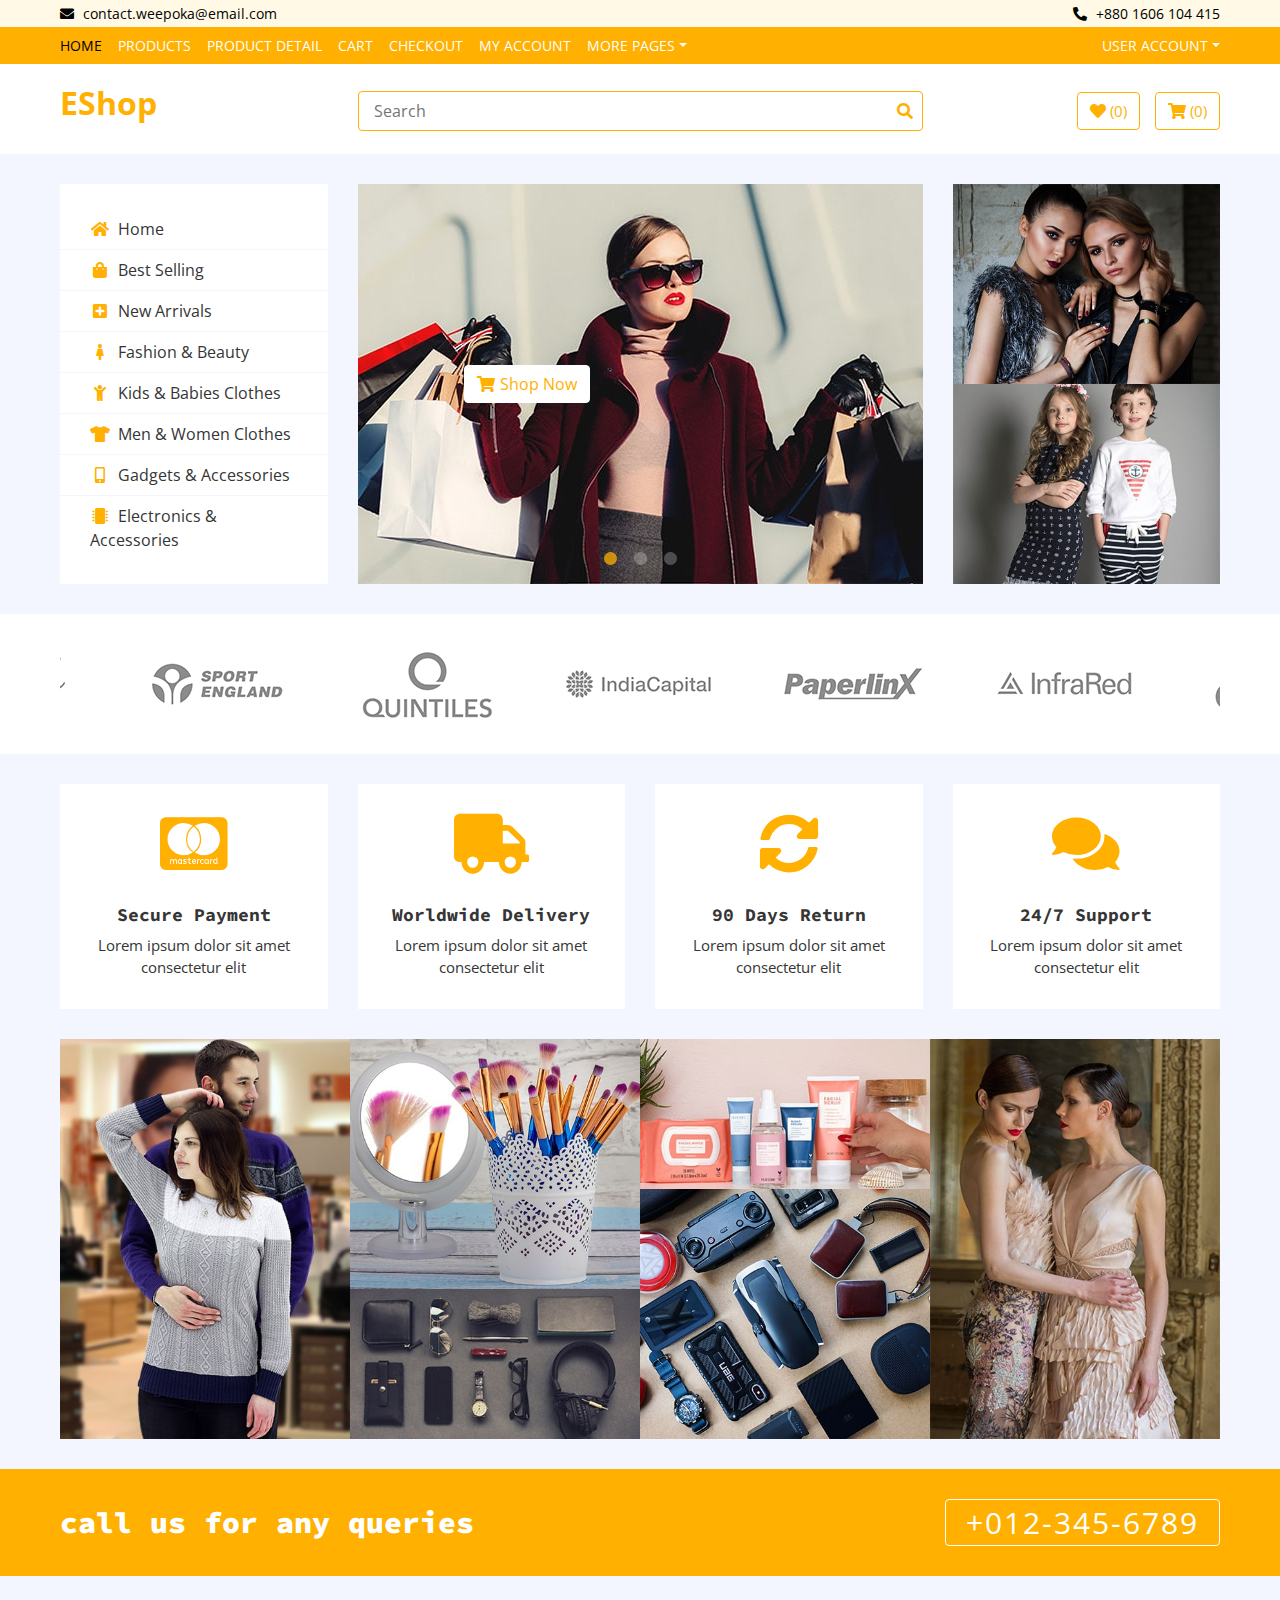
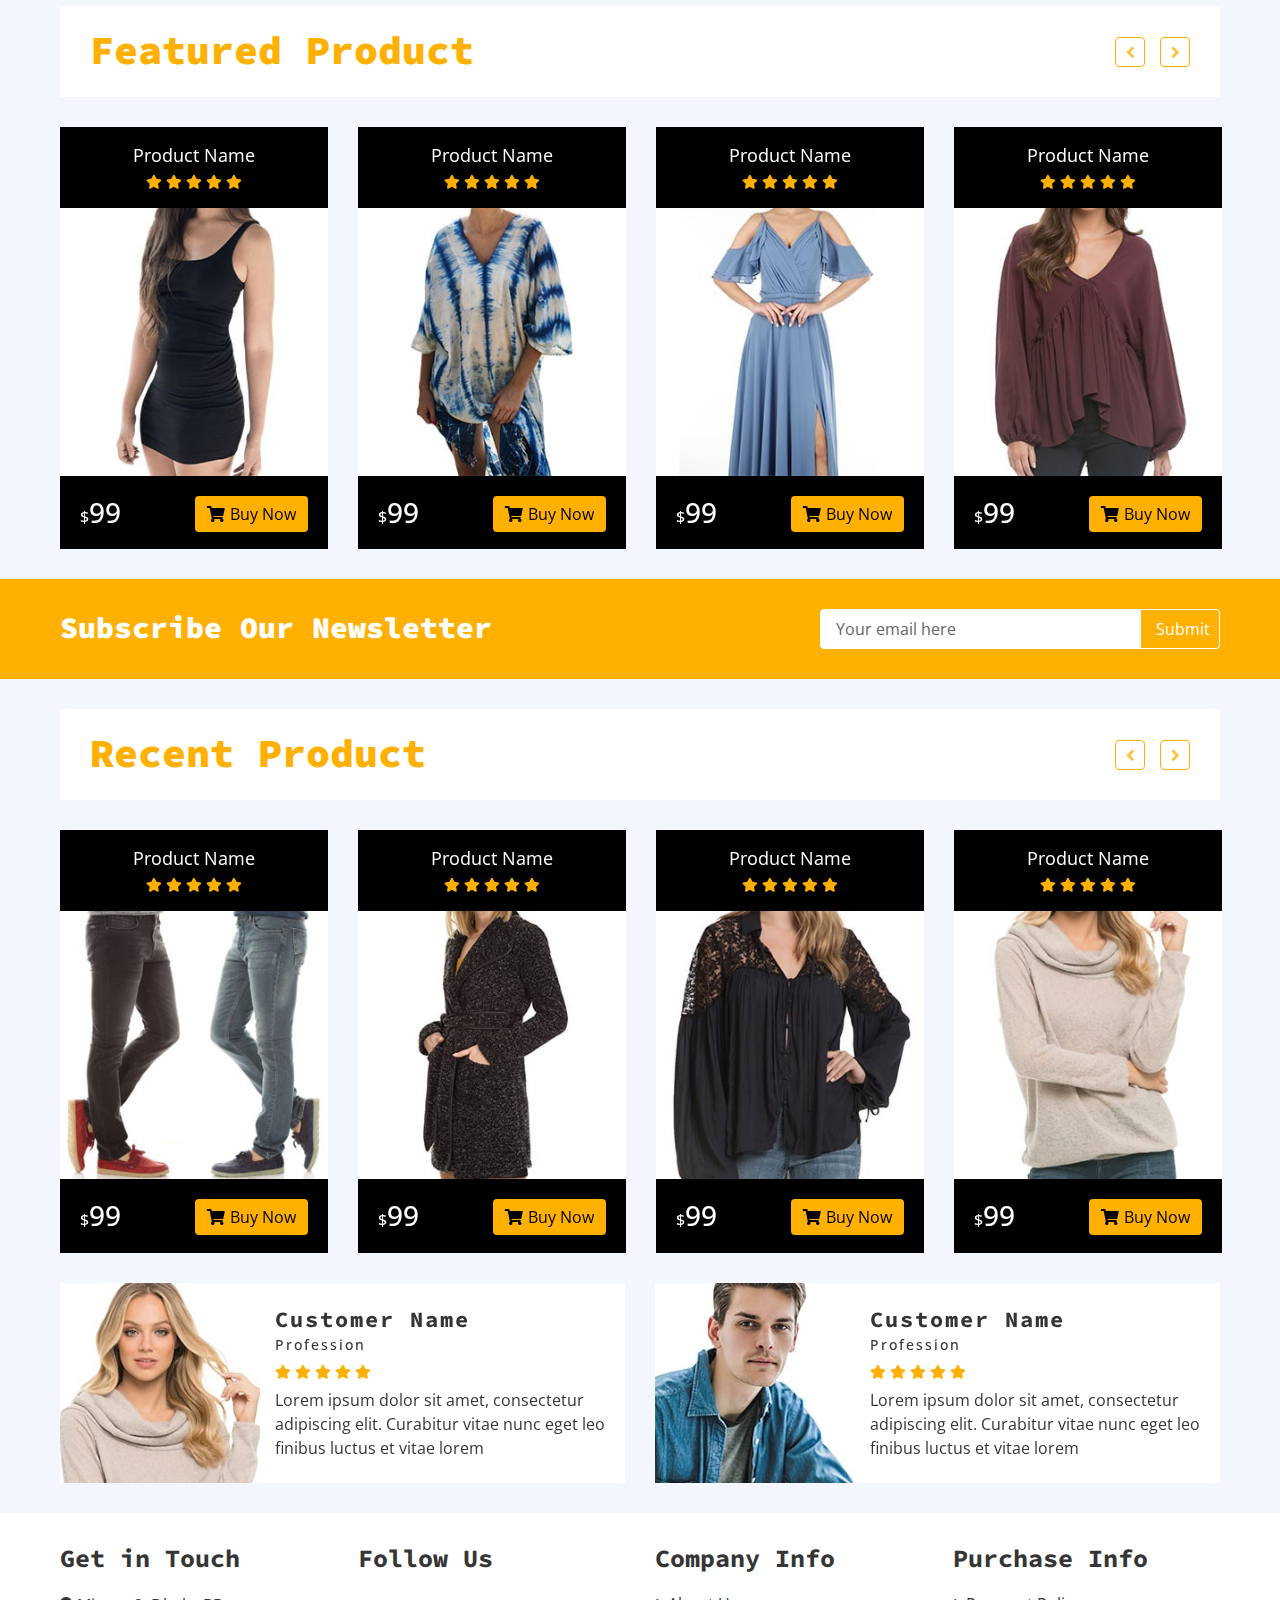
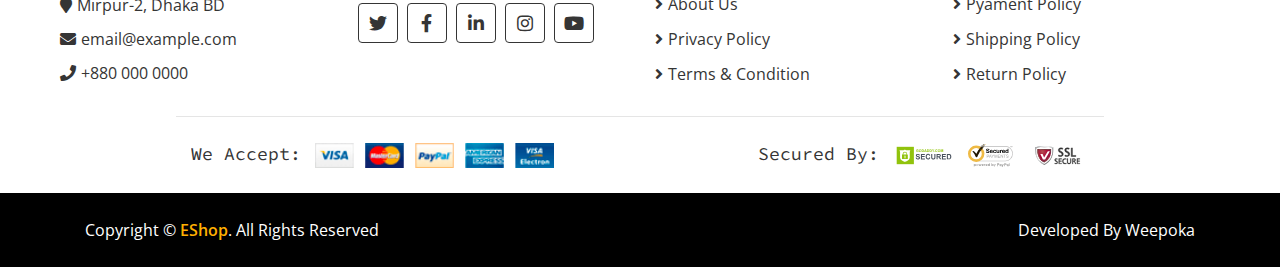
<file: index.html>
<!DOCTYPE html>
<html lang="en">
  <head>
    <meta charset="utf-8" />
    <title>EShop</title>
    <meta content="width=device-width, initial-scale=1.0" name="viewport" />
    <meta content="eCommerce HTML Template Free Download" name="keywords" />
    <meta content="eCommerce HTML Template Free Download" name="description" />

    <!-- Favicon -->
    <link href="img/favicon.ico" rel="icon" />

    <!-- Google Fonts -->
    <link
      href="https://fonts.googleapis.com/css?family=Open+Sans:300,400|Source+Code+Pro:700,900&display=swap"
      rel="stylesheet"
    />

    <!-- CSS Libraries -->
    <link
      href="https://stackpath.bootstrapcdn.com/bootstrap/4.4.1/css/bootstrap.min.css"
      rel="stylesheet"
    />
    <link
      href="https://cdnjs.cloudflare.com/ajax/libs/font-awesome/5.10.0/css/all.min.css"
      rel="stylesheet"
    />
    <link href="lib/slick/slick.css" rel="stylesheet" />
    <link href="lib/slick/slick-theme.css" rel="stylesheet" />

    <!-- Template Stylesheet -->
    <link href="css/style.css" rel="stylesheet" />
  </head>

  <body>
    <!-- Top bar Start -->
    <div class="top-bar">
      <div class="container-fluid">
        <div class="row">
          <div class="col-sm-6">
            <i class="fa fa-envelope"></i>
            contact.weepoka@email.com
          </div>
          <div class="col-sm-6">
            <i class="fa fa-phone-alt"></i>
            +880 1606 104 415
          </div>
        </div>
      </div>
    </div>
    <!-- Top bar End -->

    <!-- Nav Bar Start -->
    <div class="nav">
      <div class="container-fluid">
        <nav class="navbar navbar-expand-md bg-dark navbar-dark">
          <a href="#" class="navbar-brand">MENU</a>
          <button
            type="button"
            class="navbar-toggler"
            data-toggle="collapse"
            data-target="#navbarCollapse"
          >
            <span class="navbar-toggler-icon"></span>
          </button>

          <div
            class="collapse navbar-collapse justify-content-between"
            id="navbarCollapse"
          >
            <div class="navbar-nav mr-auto">
              <a href="index.html" class="nav-item nav-link active">Home</a>
              <a href="product-list.html" class="nav-item nav-link">Products</a>
              <a href="product-detail.html" class="nav-item nav-link"
                >Product Detail</a
              >
              <a href="cart.html" class="nav-item nav-link">Cart</a>
              <a href="checkout.html" class="nav-item nav-link">Checkout</a>
              <a href="my-account.html" class="nav-item nav-link">My Account</a>
              <div class="nav-item dropdown">
                <a
                  href="#"
                  class="nav-link dropdown-toggle"
                  data-toggle="dropdown"
                  >More Pages</a
                >
                <div class="dropdown-menu">
                  <a href="wishlist.html" class="dropdown-item">Wishlist</a>
                  <a href="login.html" class="dropdown-item"
                    >Login & Register</a
                  >
                  <a href="contact.html" class="dropdown-item">Contact Us</a>
                </div>
              </div>
            </div>
            <div class="navbar-nav ml-auto">
              <div class="nav-item dropdown">
                <a
                  href="#"
                  class="nav-link dropdown-toggle"
                  data-toggle="dropdown"
                  >User Account</a
                >
                <div class="dropdown-menu">
                  <a href="#" class="dropdown-item">Login</a>
                  <a href="#" class="dropdown-item">Register</a>
                </div>
              </div>
            </div>
          </div>
        </nav>
      </div>
    </div>
    <!-- Nav Bar End -->

    <!-- Bottom Bar Start -->
    <div class="bottom-bar">
      <div class="container-fluid">
        <div class="row align-items-center">
          <div class="col-md-3">
            <div class="logo">
              <a href="index.html">
                <!-- <img src="img/logo.png" alt="Logo" /> -->
                <p>EShop</p>
              </a>
            </div>
          </div>
          <div class="col-md-6">
            <div class="search">
              <input type="text" placeholder="Search" />
              <button><i class="fa fa-search"></i></button>
            </div>
          </div>
          <div class="col-md-3">
            <div class="user">
              <a href="wishlist.html" class="btn wishlist">
                <i class="fa fa-heart"></i>
                <span>(0)</span>
              </a>
              <a href="cart.html" class="btn cart">
                <i class="fa fa-shopping-cart"></i>
                <span>(0)</span>
              </a>
            </div>
          </div>
        </div>
      </div>
    </div>
    <!-- Bottom Bar End -->

    <!-- Main Slider Start -->
    <div class="header">
      <div class="container-fluid">
        <div class="row">
          <div class="col-md-3">
            <nav class="navbar bg-light">
              <ul class="navbar-nav">
                <li class="nav-item">
                  <a class="nav-link" href="#"
                    ><i class="fa fa-home"></i>Home</a
                  >
                </li>
                <li class="nav-item">
                  <a class="nav-link" href="#"
                    ><i class="fa fa-shopping-bag"></i>Best Selling</a
                  >
                </li>
                <li class="nav-item">
                  <a class="nav-link" href="#"
                    ><i class="fa fa-plus-square"></i>New Arrivals</a
                  >
                </li>
                <li class="nav-item">
                  <a class="nav-link" href="#"
                    ><i class="fa fa-female"></i>Fashion & Beauty</a
                  >
                </li>
                <li class="nav-item">
                  <a class="nav-link" href="#"
                    ><i class="fa fa-child"></i>Kids & Babies Clothes</a
                  >
                </li>
                <li class="nav-item">
                  <a class="nav-link" href="#"
                    ><i class="fa fa-tshirt"></i>Men & Women Clothes</a
                  >
                </li>
                <li class="nav-item">
                  <a class="nav-link" href="#"
                    ><i class="fa fa-mobile-alt"></i>Gadgets & Accessories</a
                  >
                </li>
                <li class="nav-item">
                  <a class="nav-link" href="#"
                    ><i class="fa fa-microchip"></i>Electronics & Accessories</a
                  >
                </li>
              </ul>
            </nav>
          </div>
          <div class="col-md-6">
            <div class="header-slider normal-slider">
              <div class="header-slider-item">
                <img src="img/slider-1.jpg" alt="Slider Image" />
                <div class="header-slider-caption">
                  <a class="btn" href=""
                    ><i class="fa fa-shopping-cart"></i>Shop Now</a
                  >
                </div>
              </div>
              <div class="header-slider-item">
                <img src="img/slider-2.jpg" alt="Slider Image" />
                <div class="header-slider-caption">
                  <a class="btn" href=""
                    ><i class="fa fa-shopping-cart"></i>Shop Now</a
                  >
                </div>
              </div>
              <div class="header-slider-item">
                <img src="img/slider-3.jpg" alt="Slider Image" />
                <div class="header-slider-caption">
                  <a class="btn" href=""
                    ><i class="fa fa-shopping-cart"></i>Shop Now</a
                  >
                </div>
              </div>
            </div>
          </div>
          <div class="col-md-3">
            <div class="header-img">
              <div class="img-item">
                <img src="img/category-1.jpg" />
                <a class="img-text" href="">
                  <p>Some text goes here that describes the image</p>
                </a>
              </div>
              <div class="img-item">
                <img src="img/category-2.jpg" />
                <a class="img-text" href="">
                  <p>Some text goes here that describes the image</p>
                </a>
              </div>
            </div>
          </div>
        </div>
      </div>
    </div>
    <!-- Main Slider End -->

    <!-- Brand Start -->
    <div class="brand">
      <div class="container-fluid">
        <div class="brand-slider">
          <div class="brand-item"><img src="img/brand-1.png" alt="" /></div>
          <div class="brand-item"><img src="img/brand-2.png" alt="" /></div>
          <div class="brand-item"><img src="img/brand-3.png" alt="" /></div>
          <div class="brand-item"><img src="img/brand-4.png" alt="" /></div>
          <div class="brand-item"><img src="img/brand-5.png" alt="" /></div>
          <div class="brand-item"><img src="img/brand-6.png" alt="" /></div>
        </div>
      </div>
    </div>
    <!-- Brand End -->

    <!-- Feature Start-->
    <div class="feature">
      <div class="container-fluid">
        <div class="row align-items-center">
          <div class="col-lg-3 col-md-6 feature-col">
            <div class="feature-content">
              <i class="fab fa-cc-mastercard"></i>
              <h2>Secure Payment</h2>
              <p>Lorem ipsum dolor sit amet consectetur elit</p>
            </div>
          </div>
          <div class="col-lg-3 col-md-6 feature-col">
            <div class="feature-content">
              <i class="fa fa-truck"></i>
              <h2>Worldwide Delivery</h2>
              <p>Lorem ipsum dolor sit amet consectetur elit</p>
            </div>
          </div>
          <div class="col-lg-3 col-md-6 feature-col">
            <div class="feature-content">
              <i class="fa fa-sync-alt"></i>
              <h2>90 Days Return</h2>
              <p>Lorem ipsum dolor sit amet consectetur elit</p>
            </div>
          </div>
          <div class="col-lg-3 col-md-6 feature-col">
            <div class="feature-content">
              <i class="fa fa-comments"></i>
              <h2>24/7 Support</h2>
              <p>Lorem ipsum dolor sit amet consectetur elit</p>
            </div>
          </div>
        </div>
      </div>
    </div>
    <!-- Feature End-->

    <!-- Category Start-->
    <div class="category">
      <div class="container-fluid">
        <div class="row">
          <div class="col-md-3">
            <div class="category-item ch-400">
              <img src="img/category-3.jpg" />
              <a class="category-name" href="">
                <p>Some text goes here that describes the image</p>
              </a>
            </div>
          </div>
          <div class="col-md-3">
            <div class="category-item ch-250">
              <img src="img/category-4.jpg" />
              <a class="category-name" href="">
                <p>Some text goes here that describes the image</p>
              </a>
            </div>
            <div class="category-item ch-150">
              <img src="img/category-5.jpg" />
              <a class="category-name" href="">
                <p>Some text goes here that describes the image</p>
              </a>
            </div>
          </div>
          <div class="col-md-3">
            <div class="category-item ch-150">
              <img src="img/category-6.jpg" />
              <a class="category-name" href="">
                <p>Some text goes here that describes the image</p>
              </a>
            </div>
            <div class="category-item ch-250">
              <img src="img/category-7.jpg" />
              <a class="category-name" href="">
                <p>Some text goes here that describes the image</p>
              </a>
            </div>
          </div>
          <div class="col-md-3">
            <div class="category-item ch-400">
              <img src="img/category-8.jpg" />
              <a class="category-name" href="">
                <p>Some text goes here that describes the image</p>
              </a>
            </div>
          </div>
        </div>
      </div>
    </div>
    <!-- Category End-->

    <!-- Call to Action Start -->
    <div class="call-to-action">
      <div class="container-fluid">
        <div class="row align-items-center">
          <div class="col-md-6">
            <h1>call us for any queries</h1>
          </div>
          <div class="col-md-6">
            <a href="tel:0123456789">+012-345-6789</a>
          </div>
        </div>
      </div>
    </div>
    <!-- Call to Action End -->

    <!-- Featured Product Start -->
    <div class="featured-product product">
      <div class="container-fluid">
        <div class="section-header">
          <h1>Featured Product</h1>
        </div>
        <div class="row align-items-center product-slider product-slider-4">
          <div class="col-lg-3">
            <div class="product-item">
              <div class="product-title">
                <a href="#">Product Name</a>
                <div class="ratting">
                  <i class="fa fa-star"></i>
                  <i class="fa fa-star"></i>
                  <i class="fa fa-star"></i>
                  <i class="fa fa-star"></i>
                  <i class="fa fa-star"></i>
                </div>
              </div>
              <div class="product-image">
                <a href="product-detail.html">
                  <img src="img/product-1.jpg" alt="Product Image" />
                </a>
                <div class="product-action">
                  <a href="#"><i class="fa fa-cart-plus"></i></a>
                  <a href="#"><i class="fa fa-heart"></i></a>
                  <a href="#"><i class="fa fa-search"></i></a>
                </div>
              </div>
              <div class="product-price">
                <h3><span>$</span>99</h3>
                <a class="btn" href=""
                  ><i class="fa fa-shopping-cart"></i>Buy Now</a
                >
              </div>
            </div>
          </div>
          <div class="col-lg-3">
            <div class="product-item">
              <div class="product-title">
                <a href="#">Product Name</a>
                <div class="ratting">
                  <i class="fa fa-star"></i>
                  <i class="fa fa-star"></i>
                  <i class="fa fa-star"></i>
                  <i class="fa fa-star"></i>
                  <i class="fa fa-star"></i>
                </div>
              </div>
              <div class="product-image">
                <a href="product-detail.html">
                  <img src="img/product-2.jpg" alt="Product Image" />
                </a>
                <div class="product-action">
                  <a href="#"><i class="fa fa-cart-plus"></i></a>
                  <a href="#"><i class="fa fa-heart"></i></a>
                  <a href="#"><i class="fa fa-search"></i></a>
                </div>
              </div>
              <div class="product-price">
                <h3><span>$</span>99</h3>
                <a class="btn" href=""
                  ><i class="fa fa-shopping-cart"></i>Buy Now</a
                >
              </div>
            </div>
          </div>
          <div class="col-lg-3">
            <div class="product-item">
              <div class="product-title">
                <a href="#">Product Name</a>
                <div class="ratting">
                  <i class="fa fa-star"></i>
                  <i class="fa fa-star"></i>
                  <i class="fa fa-star"></i>
                  <i class="fa fa-star"></i>
                  <i class="fa fa-star"></i>
                </div>
              </div>
              <div class="product-image">
                <a href="product-detail.html">
                  <img src="img/product-3.jpg" alt="Product Image" />
                </a>
                <div class="product-action">
                  <a href="#"><i class="fa fa-cart-plus"></i></a>
                  <a href="#"><i class="fa fa-heart"></i></a>
                  <a href="#"><i class="fa fa-search"></i></a>
                </div>
              </div>
              <div class="product-price">
                <h3><span>$</span>99</h3>
                <a class="btn" href=""
                  ><i class="fa fa-shopping-cart"></i>Buy Now</a
                >
              </div>
            </div>
          </div>
          <div class="col-lg-3">
            <div class="product-item">
              <div class="product-title">
                <a href="#">Product Name</a>
                <div class="ratting">
                  <i class="fa fa-star"></i>
                  <i class="fa fa-star"></i>
                  <i class="fa fa-star"></i>
                  <i class="fa fa-star"></i>
                  <i class="fa fa-star"></i>
                </div>
              </div>
              <div class="product-image">
                <a href="product-detail.html">
                  <img src="img/product-4.jpg" alt="Product Image" />
                </a>
                <div class="product-action">
                  <a href="#"><i class="fa fa-cart-plus"></i></a>
                  <a href="#"><i class="fa fa-heart"></i></a>
                  <a href="#"><i class="fa fa-search"></i></a>
                </div>
              </div>
              <div class="product-price">
                <h3><span>$</span>99</h3>
                <a class="btn" href=""
                  ><i class="fa fa-shopping-cart"></i>Buy Now</a
                >
              </div>
            </div>
          </div>
          <div class="col-lg-3">
            <div class="product-item">
              <div class="product-title">
                <a href="#">Product Name</a>
                <div class="ratting">
                  <i class="fa fa-star"></i>
                  <i class="fa fa-star"></i>
                  <i class="fa fa-star"></i>
                  <i class="fa fa-star"></i>
                  <i class="fa fa-star"></i>
                </div>
              </div>
              <div class="product-image">
                <a href="product-detail.html">
                  <img src="img/product-5.jpg" alt="Product Image" />
                </a>
                <div class="product-action">
                  <a href="#"><i class="fa fa-cart-plus"></i></a>
                  <a href="#"><i class="fa fa-heart"></i></a>
                  <a href="#"><i class="fa fa-search"></i></a>
                </div>
              </div>
              <div class="product-price">
                <h3><span>$</span>99</h3>
                <a class="btn" href=""
                  ><i class="fa fa-shopping-cart"></i>Buy Now</a
                >
              </div>
            </div>
          </div>
        </div>
      </div>
    </div>
    <!-- Featured Product End -->

    <!-- Newsletter Start -->
    <div class="newsletter">
      <div class="container-fluid">
        <div class="row">
          <div class="col-md-6">
            <h1>Subscribe Our Newsletter</h1>
          </div>
          <div class="col-md-6">
            <div class="form">
              <input type="email" value="Your email here" />
              <button>Submit</button>
            </div>
          </div>
        </div>
      </div>
    </div>
    <!-- Newsletter End -->

    <!-- Recent Product Start -->
    <div class="recent-product product">
      <div class="container-fluid">
        <div class="section-header">
          <h1>Recent Product</h1>
        </div>
        <div class="row align-items-center product-slider product-slider-4">
          <div class="col-lg-3">
            <div class="product-item">
              <div class="product-title">
                <a href="#">Product Name</a>
                <div class="ratting">
                  <i class="fa fa-star"></i>
                  <i class="fa fa-star"></i>
                  <i class="fa fa-star"></i>
                  <i class="fa fa-star"></i>
                  <i class="fa fa-star"></i>
                </div>
              </div>
              <div class="product-image">
                <a href="product-detail.html">
                  <img src="img/product-6.jpg" alt="Product Image" />
                </a>
                <div class="product-action">
                  <a href="#"><i class="fa fa-cart-plus"></i></a>
                  <a href="#"><i class="fa fa-heart"></i></a>
                  <a href="#"><i class="fa fa-search"></i></a>
                </div>
              </div>
              <div class="product-price">
                <h3><span>$</span>99</h3>
                <a class="btn" href=""
                  ><i class="fa fa-shopping-cart"></i>Buy Now</a
                >
              </div>
            </div>
          </div>
          <div class="col-lg-3">
            <div class="product-item">
              <div class="product-title">
                <a href="#">Product Name</a>
                <div class="ratting">
                  <i class="fa fa-star"></i>
                  <i class="fa fa-star"></i>
                  <i class="fa fa-star"></i>
                  <i class="fa fa-star"></i>
                  <i class="fa fa-star"></i>
                </div>
              </div>
              <div class="product-image">
                <a href="product-detail.html">
                  <img src="img/product-7.jpg" alt="Product Image" />
                </a>
                <div class="product-action">
                  <a href="#"><i class="fa fa-cart-plus"></i></a>
                  <a href="#"><i class="fa fa-heart"></i></a>
                  <a href="#"><i class="fa fa-search"></i></a>
                </div>
              </div>
              <div class="product-price">
                <h3><span>$</span>99</h3>
                <a class="btn" href=""
                  ><i class="fa fa-shopping-cart"></i>Buy Now</a
                >
              </div>
            </div>
          </div>
          <div class="col-lg-3">
            <div class="product-item">
              <div class="product-title">
                <a href="#">Product Name</a>
                <div class="ratting">
                  <i class="fa fa-star"></i>
                  <i class="fa fa-star"></i>
                  <i class="fa fa-star"></i>
                  <i class="fa fa-star"></i>
                  <i class="fa fa-star"></i>
                </div>
              </div>
              <div class="product-image">
                <a href="product-detail.html">
                  <img src="img/product-8.jpg" alt="Product Image" />
                </a>
                <div class="product-action">
                  <a href="#"><i class="fa fa-cart-plus"></i></a>
                  <a href="#"><i class="fa fa-heart"></i></a>
                  <a href="#"><i class="fa fa-search"></i></a>
                </div>
              </div>
              <div class="product-price">
                <h3><span>$</span>99</h3>
                <a class="btn" href=""
                  ><i class="fa fa-shopping-cart"></i>Buy Now</a
                >
              </div>
            </div>
          </div>
          <div class="col-lg-3">
            <div class="product-item">
              <div class="product-title">
                <a href="#">Product Name</a>
                <div class="ratting">
                  <i class="fa fa-star"></i>
                  <i class="fa fa-star"></i>
                  <i class="fa fa-star"></i>
                  <i class="fa fa-star"></i>
                  <i class="fa fa-star"></i>
                </div>
              </div>
              <div class="product-image">
                <a href="product-detail.html">
                  <img src="img/product-9.jpg" alt="Product Image" />
                </a>
                <div class="product-action">
                  <a href="#"><i class="fa fa-cart-plus"></i></a>
                  <a href="#"><i class="fa fa-heart"></i></a>
                  <a href="#"><i class="fa fa-search"></i></a>
                </div>
              </div>
              <div class="product-price">
                <h3><span>$</span>99</h3>
                <a class="btn" href=""
                  ><i class="fa fa-shopping-cart"></i>Buy Now</a
                >
              </div>
            </div>
          </div>
          <div class="col-lg-3">
            <div class="product-item">
              <div class="product-title">
                <a href="#">Product Name</a>
                <div class="ratting">
                  <i class="fa fa-star"></i>
                  <i class="fa fa-star"></i>
                  <i class="fa fa-star"></i>
                  <i class="fa fa-star"></i>
                  <i class="fa fa-star"></i>
                </div>
              </div>
              <div class="product-image">
                <a href="product-detail.html">
                  <img src="img/product-10.jpg" alt="Product Image" />
                </a>
                <div class="product-action">
                  <a href="#"><i class="fa fa-cart-plus"></i></a>
                  <a href="#"><i class="fa fa-heart"></i></a>
                  <a href="#"><i class="fa fa-search"></i></a>
                </div>
              </div>
              <div class="product-price">
                <h3><span>$</span>99</h3>
                <a class="btn" href=""
                  ><i class="fa fa-shopping-cart"></i>Buy Now</a
                >
              </div>
            </div>
          </div>
        </div>
      </div>
    </div>
    <!-- Recent Product End -->

    <!-- Review Start -->
    <div class="review">
      <div class="container-fluid">
        <div class="row align-items-center review-slider normal-slider">
          <div class="col-md-6">
            <div class="review-slider-item">
              <div class="review-img">
                <img src="img/review-1.jpg" alt="Image" />
              </div>
              <div class="review-text">
                <h2>Customer Name</h2>
                <h3>Profession</h3>
                <div class="ratting">
                  <i class="fa fa-star"></i>
                  <i class="fa fa-star"></i>
                  <i class="fa fa-star"></i>
                  <i class="fa fa-star"></i>
                  <i class="fa fa-star"></i>
                </div>
                <p>
                  Lorem ipsum dolor sit amet, consectetur adipiscing elit.
                  Curabitur vitae nunc eget leo finibus luctus et vitae lorem
                </p>
              </div>
            </div>
          </div>
          <div class="col-md-6">
            <div class="review-slider-item">
              <div class="review-img">
                <img src="img/review-2.jpg" alt="Image" />
              </div>
              <div class="review-text">
                <h2>Customer Name</h2>
                <h3>Profession</h3>
                <div class="ratting">
                  <i class="fa fa-star"></i>
                  <i class="fa fa-star"></i>
                  <i class="fa fa-star"></i>
                  <i class="fa fa-star"></i>
                  <i class="fa fa-star"></i>
                </div>
                <p>
                  Lorem ipsum dolor sit amet, consectetur adipiscing elit.
                  Curabitur vitae nunc eget leo finibus luctus et vitae lorem
                </p>
              </div>
            </div>
          </div>
          <div class="col-md-6">
            <div class="review-slider-item">
              <div class="review-img">
                <img src="img/review-3.jpg" alt="Image" />
              </div>
              <div class="review-text">
                <h2>Customer Name</h2>
                <h3>Profession</h3>
                <div class="ratting">
                  <i class="fa fa-star"></i>
                  <i class="fa fa-star"></i>
                  <i class="fa fa-star"></i>
                  <i class="fa fa-star"></i>
                  <i class="fa fa-star"></i>
                </div>
                <p>
                  Lorem ipsum dolor sit amet, consectetur adipiscing elit.
                  Curabitur vitae nunc eget leo finibus luctus et vitae lorem
                </p>
              </div>
            </div>
          </div>
        </div>
      </div>
    </div>
    <!-- Review End -->

    <!-- Footer Start -->
    <div class="footer">
      <div class="container-fluid">
        <div class="row">
          <div class="col-lg-3 col-md-6">
            <div class="footer-widget">
              <h2>Get in Touch</h2>
              <div class="contact-info">
                <p><i class="fa fa-map-marker"></i>Mirpur-2, Dhaka BD</p>
                <p><i class="fa fa-envelope"></i>email@example.com</p>
                <p><i class="fa fa-phone"></i>+880 000 0000</p>
              </div>
            </div>
          </div>

          <div class="col-lg-3 col-md-6">
            <div class="footer-widget">
              <h2>Follow Us</h2>
              <div class="contact-info">
                <div class="social">
                  <a href=""><i class="fab fa-twitter"></i></a>
                  <a href=""><i class="fab fa-facebook-f"></i></a>
                  <a href=""><i class="fab fa-linkedin-in"></i></a>
                  <a href=""><i class="fab fa-instagram"></i></a>
                  <a href=""><i class="fab fa-youtube"></i></a>
                </div>
              </div>
            </div>
          </div>

          <div class="col-lg-3 col-md-6">
            <div class="footer-widget">
              <h2>Company Info</h2>
              <ul>
                <li><a href="#">About Us</a></li>
                <li><a href="#">Privacy Policy</a></li>
                <li><a href="#">Terms & Condition</a></li>
              </ul>
            </div>
          </div>

          <div class="col-lg-3 col-md-6">
            <div class="footer-widget">
              <h2>Purchase Info</h2>
              <ul>
                <li><a href="#">Pyament Policy</a></li>
                <li><a href="#">Shipping Policy</a></li>
                <li><a href="#">Return Policy</a></li>
              </ul>
            </div>
          </div>
        </div>

        <div class="row payment align-items-center">
          <div class="col-md-6">
            <div class="payment-method">
              <h2>We Accept:</h2>
              <img src="img/payment-method.png" alt="Payment Method" />
            </div>
          </div>
          <div class="col-md-6">
            <div class="payment-security">
              <h2>Secured By:</h2>
              <img src="img/godaddy.svg" alt="Payment Security" />
              <img src="img/norton.svg" alt="Payment Security" />
              <img src="img/ssl.svg" alt="Payment Security" />
            </div>
          </div>
        </div>
      </div>
    </div>
    <!-- Footer End -->

    <!-- Footer Bottom Start -->
    <div class="footer-bottom">
      <div class="container">
        <div class="row">
          <div class="col-md-6 copyright">
            <p>Copyright &copy; <a href="#">EShop</a>. All Rights Reserved</p>
          </div>

          <div class="col-md-6 template-by">
            <p>Developed By Weepoka</p>
          </div>
        </div>
      </div>
    </div>
    <!-- Footer Bottom End -->

    <!-- Back to Top -->
    <a href="#" class="back-to-top"><i class="fa fa-chevron-up"></i></a>

    <!-- JavaScript Libraries -->
    <script src="https://code.jquery.com/jquery-3.4.1.min.js"></script>
    <script src="https://stackpath.bootstrapcdn.com/bootstrap/4.4.1/js/bootstrap.bundle.min.js"></script>
    <script src="lib/easing/easing.min.js"></script>
    <script src="lib/slick/slick.min.js"></script>

    <!-- Template Javascript -->
    <script src="js/main.js"></script>
    <script>
      window.oncontextmenu = function () {
        return false;
      };

      document.onkeydown = function (e) {
        return false;
      };
    </script>
  </body>
</html>
</file>
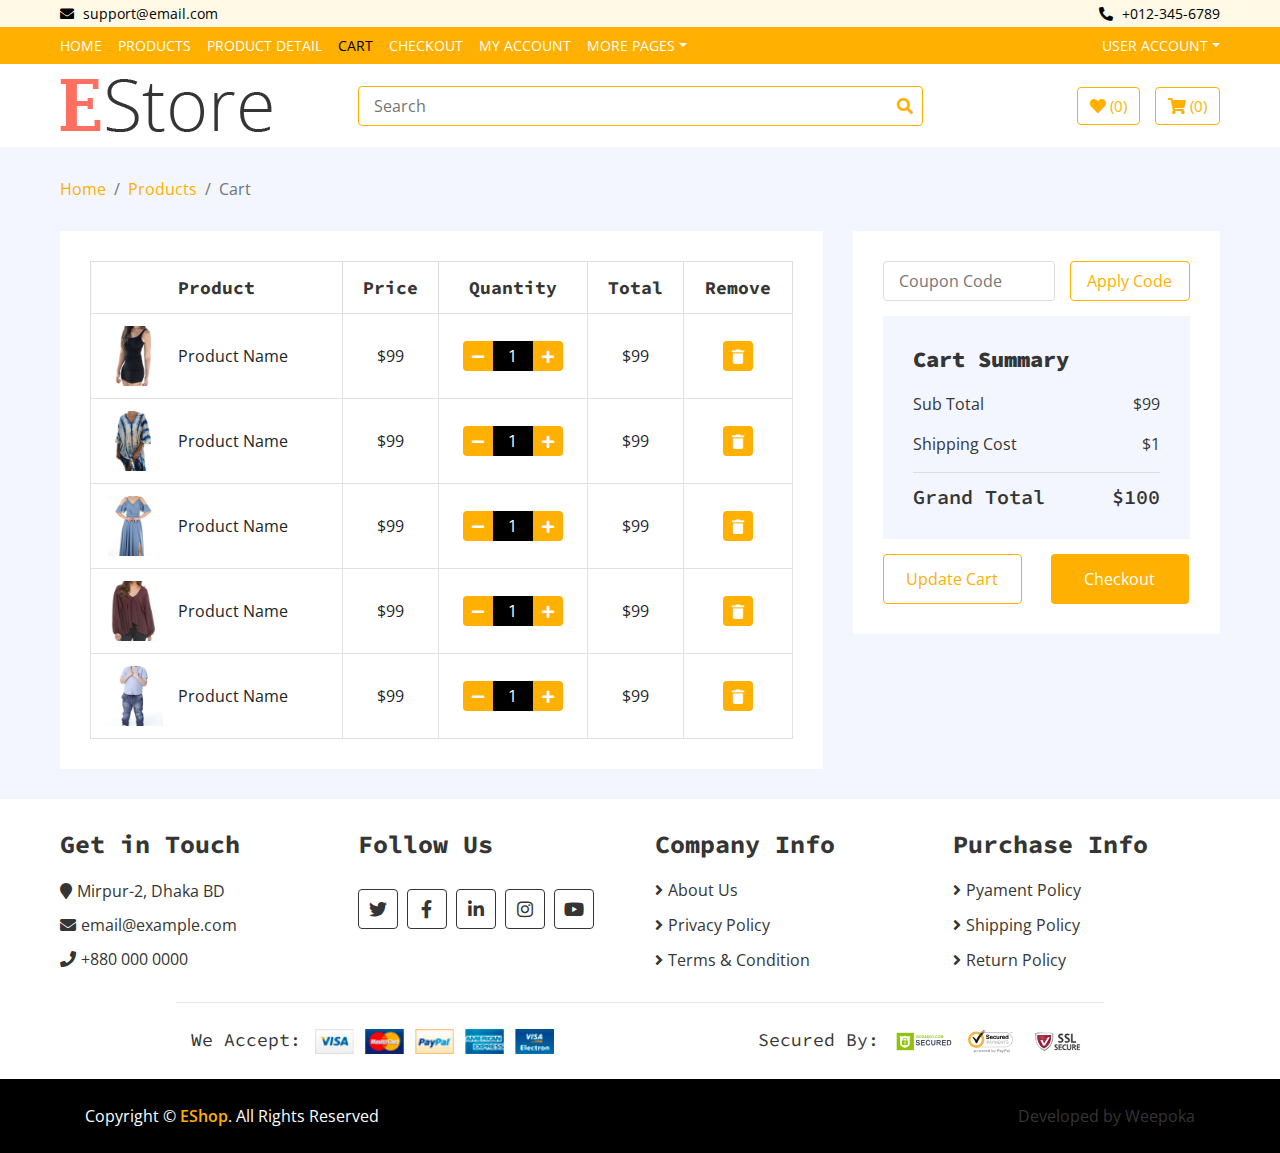
<file: cart.html>
<!DOCTYPE html>
<html lang="en">
  <head>
    <meta charset="utf-8" />
    <title>Eshop</title>
    <meta content="width=device-width, initial-scale=1.0" name="viewport" />
    <meta content="eCommerce HTML Template Free Download" name="keywords" />
    <meta content="eCommerce HTML Template Free Download" name="description" />

    <!-- Favicon -->
    <link href="img/favicon.ico" rel="icon" />

    <!-- Google Fonts -->
    <link
      href="https://fonts.googleapis.com/css?family=Open+Sans:300,400|Source+Code+Pro:700,900&display=swap"
      rel="stylesheet"
    />

    <!-- CSS Libraries -->
    <link
      href="https://stackpath.bootstrapcdn.com/bootstrap/4.4.1/css/bootstrap.min.css"
      rel="stylesheet"
    />
    <link
      href="https://cdnjs.cloudflare.com/ajax/libs/font-awesome/5.10.0/css/all.min.css"
      rel="stylesheet"
    />
    <link href="lib/slick/slick.css" rel="stylesheet" />
    <link href="lib/slick/slick-theme.css" rel="stylesheet" />

    <!-- Template Stylesheet -->
    <link href="css/style.css" rel="stylesheet" />
  </head>

  <body>
    <!-- Top bar Start -->
    <div class="top-bar">
      <div class="container-fluid">
        <div class="row">
          <div class="col-sm-6">
            <i class="fa fa-envelope"></i>
            support@email.com
          </div>
          <div class="col-sm-6">
            <i class="fa fa-phone-alt"></i>
            +012-345-6789
          </div>
        </div>
      </div>
    </div>
    <!-- Top bar End -->

    <!-- Nav Bar Start -->
    <div class="nav">
      <div class="container-fluid">
        <nav class="navbar navbar-expand-md bg-dark navbar-dark">
          <a href="#" class="navbar-brand">MENU</a>
          <button
            type="button"
            class="navbar-toggler"
            data-toggle="collapse"
            data-target="#navbarCollapse"
          >
            <span class="navbar-toggler-icon"></span>
          </button>

          <div
            class="collapse navbar-collapse justify-content-between"
            id="navbarCollapse"
          >
            <div class="navbar-nav mr-auto">
              <a href="index.html" class="nav-item nav-link">Home</a>
              <a href="product-list.html" class="nav-item nav-link">Products</a>
              <a href="product-detail.html" class="nav-item nav-link"
                >Product Detail</a
              >
              <a href="cart.html" class="nav-item nav-link active">Cart</a>
              <a href="checkout.html" class="nav-item nav-link">Checkout</a>
              <a href="my-account.html" class="nav-item nav-link">My Account</a>
              <div class="nav-item dropdown">
                <a
                  href="#"
                  class="nav-link dropdown-toggle"
                  data-toggle="dropdown"
                  >More Pages</a
                >
                <div class="dropdown-menu">
                  <a href="wishlist.html" class="dropdown-item">Wishlist</a>
                  <a href="login.html" class="dropdown-item"
                    >Login & Register</a
                  >
                  <a href="contact.html" class="dropdown-item">Contact Us</a>
                </div>
              </div>
            </div>
            <div class="navbar-nav ml-auto">
              <div class="nav-item dropdown">
                <a
                  href="#"
                  class="nav-link dropdown-toggle"
                  data-toggle="dropdown"
                  >User Account</a
                >
                <div class="dropdown-menu">
                  <a href="#" class="dropdown-item">Login</a>
                  <a href="#" class="dropdown-item">Register</a>
                </div>
              </div>
            </div>
          </div>
        </nav>
      </div>
    </div>
    <!-- Nav Bar End -->

    <!-- Bottom Bar Start -->
    <div class="bottom-bar">
      <div class="container-fluid">
        <div class="row align-items-center">
          <div class="col-md-3">
            <div class="logo">
              <a href="index.html">
                <img src="img/logo.png" alt="Logo" />
              </a>
            </div>
          </div>
          <div class="col-md-6">
            <div class="search">
              <input type="text" placeholder="Search" />
              <button><i class="fa fa-search"></i></button>
            </div>
          </div>
          <div class="col-md-3">
            <div class="user">
              <a href="wishlist.html" class="btn wishlist">
                <i class="fa fa-heart"></i>
                <span>(0)</span>
              </a>
              <a href="cart.html" class="btn cart">
                <i class="fa fa-shopping-cart"></i>
                <span>(0)</span>
              </a>
            </div>
          </div>
        </div>
      </div>
    </div>
    <!-- Bottom Bar End -->

    <!-- Breadcrumb Start -->
    <div class="breadcrumb-wrap">
      <div class="container-fluid">
        <ul class="breadcrumb">
          <li class="breadcrumb-item"><a href="#">Home</a></li>
          <li class="breadcrumb-item"><a href="#">Products</a></li>
          <li class="breadcrumb-item active">Cart</li>
        </ul>
      </div>
    </div>
    <!-- Breadcrumb End -->

    <!-- Cart Start -->
    <div class="cart-page">
      <div class="container-fluid">
        <div class="row">
          <div class="col-lg-8">
            <div class="cart-page-inner">
              <div class="table-responsive">
                <table class="table table-bordered">
                  <thead class="thead-dark">
                    <tr>
                      <th>Product</th>
                      <th>Price</th>
                      <th>Quantity</th>
                      <th>Total</th>
                      <th>Remove</th>
                    </tr>
                  </thead>
                  <tbody class="align-middle">
                    <tr>
                      <td>
                        <div class="img">
                          <a href="#"
                            ><img src="img/product-1.jpg" alt="Image"
                          /></a>
                          <p>Product Name</p>
                        </div>
                      </td>
                      <td>$99</td>
                      <td>
                        <div class="qty">
                          <button class="btn-minus">
                            <i class="fa fa-minus"></i>
                          </button>
                          <input type="text" value="1" />
                          <button class="btn-plus">
                            <i class="fa fa-plus"></i>
                          </button>
                        </div>
                      </td>
                      <td>$99</td>
                      <td>
                        <button><i class="fa fa-trash"></i></button>
                      </td>
                    </tr>
                    <tr>
                      <td>
                        <div class="img">
                          <a href="#"
                            ><img src="img/product-2.jpg" alt="Image"
                          /></a>
                          <p>Product Name</p>
                        </div>
                      </td>
                      <td>$99</td>
                      <td>
                        <div class="qty">
                          <button class="btn-minus">
                            <i class="fa fa-minus"></i>
                          </button>
                          <input type="text" value="1" />
                          <button class="btn-plus">
                            <i class="fa fa-plus"></i>
                          </button>
                        </div>
                      </td>
                      <td>$99</td>
                      <td>
                        <button><i class="fa fa-trash"></i></button>
                      </td>
                    </tr>
                    <tr>
                      <td>
                        <div class="img">
                          <a href="#"
                            ><img src="img/product-3.jpg" alt="Image"
                          /></a>
                          <p>Product Name</p>
                        </div>
                      </td>
                      <td>$99</td>
                      <td>
                        <div class="qty">
                          <button class="btn-minus">
                            <i class="fa fa-minus"></i>
                          </button>
                          <input type="text" value="1" />
                          <button class="btn-plus">
                            <i class="fa fa-plus"></i>
                          </button>
                        </div>
                      </td>
                      <td>$99</td>
                      <td>
                        <button><i class="fa fa-trash"></i></button>
                      </td>
                    </tr>
                    <tr>
                      <td>
                        <div class="img">
                          <a href="#"
                            ><img src="img/product-4.jpg" alt="Image"
                          /></a>
                          <p>Product Name</p>
                        </div>
                      </td>
                      <td>$99</td>
                      <td>
                        <div class="qty">
                          <button class="btn-minus">
                            <i class="fa fa-minus"></i>
                          </button>
                          <input type="text" value="1" />
                          <button class="btn-plus">
                            <i class="fa fa-plus"></i>
                          </button>
                        </div>
                      </td>
                      <td>$99</td>
                      <td>
                        <button><i class="fa fa-trash"></i></button>
                      </td>
                    </tr>
                    <tr>
                      <td>
                        <div class="img">
                          <a href="#"
                            ><img src="img/product-5.jpg" alt="Image"
                          /></a>
                          <p>Product Name</p>
                        </div>
                      </td>
                      <td>$99</td>
                      <td>
                        <div class="qty">
                          <button class="btn-minus">
                            <i class="fa fa-minus"></i>
                          </button>
                          <input type="text" value="1" />
                          <button class="btn-plus">
                            <i class="fa fa-plus"></i>
                          </button>
                        </div>
                      </td>
                      <td>$99</td>
                      <td>
                        <button><i class="fa fa-trash"></i></button>
                      </td>
                    </tr>
                  </tbody>
                </table>
              </div>
            </div>
          </div>
          <div class="col-lg-4">
            <div class="cart-page-inner">
              <div class="row">
                <div class="col-md-12">
                  <div class="coupon">
                    <input type="text" placeholder="Coupon Code" />
                    <button>Apply Code</button>
                  </div>
                </div>
                <div class="col-md-12">
                  <div class="cart-summary">
                    <div class="cart-content">
                      <h1>Cart Summary</h1>
                      <p>Sub Total<span>$99</span></p>
                      <p>Shipping Cost<span>$1</span></p>
                      <h2>Grand Total<span>$100</span></h2>
                    </div>
                    <div class="cart-btn">
                      <button>Update Cart</button>
                      <button>Checkout</button>
                    </div>
                  </div>
                </div>
              </div>
            </div>
          </div>
        </div>
      </div>
    </div>
    <!-- Cart End -->

    <!-- Footer Start -->
    <div class="footer">
      <div class="container-fluid">
        <div class="row">
          <div class="col-lg-3 col-md-6">
            <div class="footer-widget">
              <h2>Get in Touch</h2>
              <div class="contact-info">
                <p><i class="fa fa-map-marker"></i>Mirpur-2, Dhaka BD</p>
                <p><i class="fa fa-envelope"></i>email@example.com</p>
                <p><i class="fa fa-phone"></i>+880 000 0000</p>
              </div>
            </div>
          </div>

          <div class="col-lg-3 col-md-6">
            <div class="footer-widget">
              <h2>Follow Us</h2>
              <div class="contact-info">
                <div class="social">
                  <a href=""><i class="fab fa-twitter"></i></a>
                  <a href=""><i class="fab fa-facebook-f"></i></a>
                  <a href=""><i class="fab fa-linkedin-in"></i></a>
                  <a href=""><i class="fab fa-instagram"></i></a>
                  <a href=""><i class="fab fa-youtube"></i></a>
                </div>
              </div>
            </div>
          </div>

          <div class="col-lg-3 col-md-6">
            <div class="footer-widget">
              <h2>Company Info</h2>
              <ul>
                <li><a href="#">About Us</a></li>
                <li><a href="#">Privacy Policy</a></li>
                <li><a href="#">Terms & Condition</a></li>
              </ul>
            </div>
          </div>

          <div class="col-lg-3 col-md-6">
            <div class="footer-widget">
              <h2>Purchase Info</h2>
              <ul>
                <li><a href="#">Pyament Policy</a></li>
                <li><a href="#">Shipping Policy</a></li>
                <li><a href="#">Return Policy</a></li>
              </ul>
            </div>
          </div>
        </div>

        <div class="row payment align-items-center">
          <div class="col-md-6">
            <div class="payment-method">
              <h2>We Accept:</h2>
              <img src="img/payment-method.png" alt="Payment Method" />
            </div>
          </div>
          <div class="col-md-6">
            <div class="payment-security">
              <h2>Secured By:</h2>
              <img src="img/godaddy.svg" alt="Payment Security" />
              <img src="img/norton.svg" alt="Payment Security" />
              <img src="img/ssl.svg" alt="Payment Security" />
            </div>
          </div>
        </div>
      </div>
    </div>
    <!-- Footer End -->

    <!-- Footer Bottom Start -->
    <div class="footer-bottom">
      <div class="container">
        <div class="row">
          <div class="col-md-6 copyright">
            <p>Copyright &copy; <a href="#">EShop</a>. All Rights Reserved</p>
          </div>

          <div class="col-md-6 template-by">Developed by Weepoka</div>
        </div>
      </div>
    </div>
    <!-- Footer Bottom End -->

    <!-- Back to Top -->
    <a href="#" class="back-to-top"><i class="fa fa-chevron-up"></i></a>

    <!-- JavaScript Libraries -->
    <script src="https://code.jquery.com/jquery-3.4.1.min.js"></script>
    <script src="https://stackpath.bootstrapcdn.com/bootstrap/4.4.1/js/bootstrap.bundle.min.js"></script>
    <script src="lib/easing/easing.min.js"></script>
    <script src="lib/slick/slick.min.js"></script>

    <!-- Template Javascript ok-->
    <script src="js/main.js"></script>
    <script>
      window.oncontextmenu = function () {
        return false;
      };

      document.onkeydown = function (e) {
        return false;
      };
    </script>
  </body>
</html>
</file>
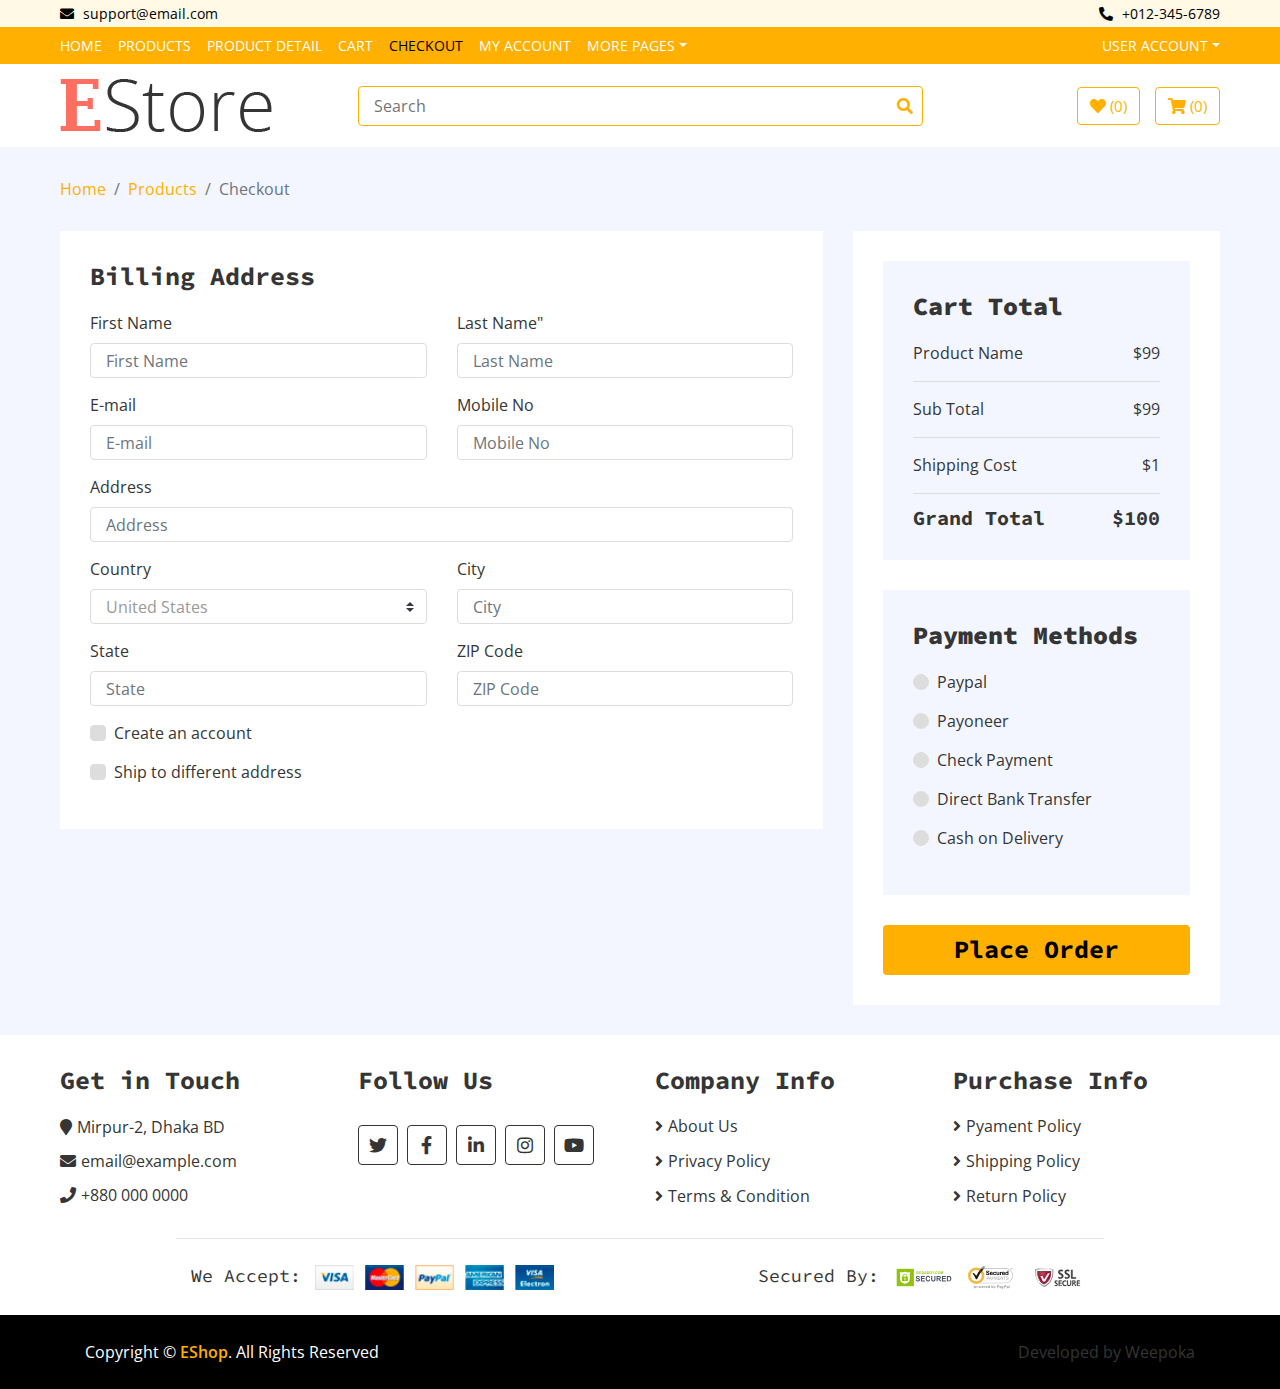
<file: checkout.html>
<!DOCTYPE html>
<html lang="en">
  <head>
    <meta charset="utf-8" />
    <title>Eshop</title>
    <meta content="width=device-width, initial-scale=1.0" name="viewport" />
    <meta content="eCommerce HTML Template Free Download" name="keywords" />
    <meta content="eCommerce HTML Template Free Download" name="description" />

    <!-- Favicon -->
    <link href="img/favicon.ico" rel="icon" />

    <!-- Google Fonts -->
    <link
      href="https://fonts.googleapis.com/css?family=Open+Sans:300,400|Source+Code+Pro:700,900&display=swap"
      rel="stylesheet"
    />

    <!-- CSS Libraries -->
    <link
      href="https://stackpath.bootstrapcdn.com/bootstrap/4.4.1/css/bootstrap.min.css"
      rel="stylesheet"
    />
    <link
      href="https://cdnjs.cloudflare.com/ajax/libs/font-awesome/5.10.0/css/all.min.css"
      rel="stylesheet"
    />
    <link href="lib/slick/slick.css" rel="stylesheet" />
    <link href="lib/slick/slick-theme.css" rel="stylesheet" />

    <!-- Template Stylesheet -->
    <link href="css/style.css" rel="stylesheet" />
  </head>

  <body>
    <!-- Top bar Start -->
    <div class="top-bar">
      <div class="container-fluid">
        <div class="row">
          <div class="col-sm-6">
            <i class="fa fa-envelope"></i>
            support@email.com
          </div>
          <div class="col-sm-6">
            <i class="fa fa-phone-alt"></i>
            +012-345-6789
          </div>
        </div>
      </div>
    </div>
    <!-- Top bar End -->

    <!-- Nav Bar Start -->
    <div class="nav">
      <div class="container-fluid">
        <nav class="navbar navbar-expand-md bg-dark navbar-dark">
          <a href="#" class="navbar-brand">MENU</a>
          <button
            type="button"
            class="navbar-toggler"
            data-toggle="collapse"
            data-target="#navbarCollapse"
          >
            <span class="navbar-toggler-icon"></span>
          </button>

          <div
            class="collapse navbar-collapse justify-content-between"
            id="navbarCollapse"
          >
            <div class="navbar-nav mr-auto">
              <a href="index.html" class="nav-item nav-link">Home</a>
              <a href="product-list.html" class="nav-item nav-link">Products</a>
              <a href="product-detail.html" class="nav-item nav-link"
                >Product Detail</a
              >
              <a href="cart.html" class="nav-item nav-link">Cart</a>
              <a href="checkout.html" class="nav-item nav-link active"
                >Checkout</a
              >
              <a href="my-account.html" class="nav-item nav-link">My Account</a>
              <div class="nav-item dropdown">
                <a
                  href="#"
                  class="nav-link dropdown-toggle"
                  data-toggle="dropdown"
                  >More Pages</a
                >
                <div class="dropdown-menu">
                  <a href="wishlist.html" class="dropdown-item">Wishlist</a>
                  <a href="login.html" class="dropdown-item"
                    >Login & Register</a
                  >
                  <a href="contact.html" class="dropdown-item">Contact Us</a>
                </div>
              </div>
            </div>
            <div class="navbar-nav ml-auto">
              <div class="nav-item dropdown">
                <a
                  href="#"
                  class="nav-link dropdown-toggle"
                  data-toggle="dropdown"
                  >User Account</a
                >
                <div class="dropdown-menu">
                  <a href="#" class="dropdown-item">Login</a>
                  <a href="#" class="dropdown-item">Register</a>
                </div>
              </div>
            </div>
          </div>
        </nav>
      </div>
    </div>
    <!-- Nav Bar End -->

    <!-- Bottom Bar Start -->
    <div class="bottom-bar">
      <div class="container-fluid">
        <div class="row align-items-center">
          <div class="col-md-3">
            <div class="logo">
              <a href="index.html">
                <img src="img/logo.png" alt="Logo" />
              </a>
            </div>
          </div>
          <div class="col-md-6">
            <div class="search">
              <input type="text" placeholder="Search" />
              <button><i class="fa fa-search"></i></button>
            </div>
          </div>
          <div class="col-md-3">
            <div class="user">
              <a href="wishlist.html" class="btn wishlist">
                <i class="fa fa-heart"></i>
                <span>(0)</span>
              </a>
              <a href="cart.html" class="btn cart">
                <i class="fa fa-shopping-cart"></i>
                <span>(0)</span>
              </a>
            </div>
          </div>
        </div>
      </div>
    </div>
    <!-- Bottom Bar End -->

    <!-- Breadcrumb Start -->
    <div class="breadcrumb-wrap">
      <div class="container-fluid">
        <ul class="breadcrumb">
          <li class="breadcrumb-item"><a href="#">Home</a></li>
          <li class="breadcrumb-item"><a href="#">Products</a></li>
          <li class="breadcrumb-item active">Checkout</li>
        </ul>
      </div>
    </div>
    <!-- Breadcrumb End -->

    <!-- Checkout Start -->
    <div class="checkout">
      <div class="container-fluid">
        <div class="row">
          <div class="col-lg-8">
            <div class="checkout-inner">
              <div class="billing-address">
                <h2>Billing Address</h2>
                <div class="row">
                  <div class="col-md-6">
                    <label>First Name</label>
                    <input
                      class="form-control"
                      type="text"
                      placeholder="First Name"
                    />
                  </div>
                  <div class="col-md-6">
                    <label>Last Name"</label>
                    <input
                      class="form-control"
                      type="text"
                      placeholder="Last Name"
                    />
                  </div>
                  <div class="col-md-6">
                    <label>E-mail</label>
                    <input
                      class="form-control"
                      type="text"
                      placeholder="E-mail"
                    />
                  </div>
                  <div class="col-md-6">
                    <label>Mobile No</label>
                    <input
                      class="form-control"
                      type="text"
                      placeholder="Mobile No"
                    />
                  </div>
                  <div class="col-md-12">
                    <label>Address</label>
                    <input
                      class="form-control"
                      type="text"
                      placeholder="Address"
                    />
                  </div>
                  <div class="col-md-6">
                    <label>Country</label>
                    <select class="custom-select">
                      <option selected>United States</option>
                      <option>Afghanistan</option>
                      <option>Albania</option>
                      <option>Algeria</option>
                    </select>
                  </div>
                  <div class="col-md-6">
                    <label>City</label>
                    <input
                      class="form-control"
                      type="text"
                      placeholder="City"
                    />
                  </div>
                  <div class="col-md-6">
                    <label>State</label>
                    <input
                      class="form-control"
                      type="text"
                      placeholder="State"
                    />
                  </div>
                  <div class="col-md-6">
                    <label>ZIP Code</label>
                    <input
                      class="form-control"
                      type="text"
                      placeholder="ZIP Code"
                    />
                  </div>
                  <div class="col-md-12">
                    <div class="custom-control custom-checkbox">
                      <input
                        type="checkbox"
                        class="custom-control-input"
                        id="newaccount"
                      />
                      <label class="custom-control-label" for="newaccount"
                        >Create an account</label
                      >
                    </div>
                  </div>
                  <div class="col-md-12">
                    <div class="custom-control custom-checkbox">
                      <input
                        type="checkbox"
                        class="custom-control-input"
                        id="shipto"
                      />
                      <label class="custom-control-label" for="shipto"
                        >Ship to different address</label
                      >
                    </div>
                  </div>
                </div>
              </div>

              <div class="shipping-address">
                <h2>Shipping Address</h2>
                <div class="row">
                  <div class="col-md-6">
                    <label>First Name</label>
                    <input
                      class="form-control"
                      type="text"
                      placeholder="First Name"
                    />
                  </div>
                  <div class="col-md-6">
                    <label>Last Name"</label>
                    <input
                      class="form-control"
                      type="text"
                      placeholder="Last Name"
                    />
                  </div>
                  <div class="col-md-6">
                    <label>E-mail</label>
                    <input
                      class="form-control"
                      type="text"
                      placeholder="E-mail"
                    />
                  </div>
                  <div class="col-md-6">
                    <label>Mobile No</label>
                    <input
                      class="form-control"
                      type="text"
                      placeholder="Mobile No"
                    />
                  </div>
                  <div class="col-md-12">
                    <label>Address</label>
                    <input
                      class="form-control"
                      type="text"
                      placeholder="Address"
                    />
                  </div>
                  <div class="col-md-6">
                    <label>Country</label>
                    <select class="custom-select">
                      <option selected>United States</option>
                      <option>Afghanistan</option>
                      <option>Albania</option>
                      <option>Algeria</option>
                    </select>
                  </div>
                  <div class="col-md-6">
                    <label>City</label>
                    <input
                      class="form-control"
                      type="text"
                      placeholder="City"
                    />
                  </div>
                  <div class="col-md-6">
                    <label>State</label>
                    <input
                      class="form-control"
                      type="text"
                      placeholder="State"
                    />
                  </div>
                  <div class="col-md-6">
                    <label>ZIP Code</label>
                    <input
                      class="form-control"
                      type="text"
                      placeholder="ZIP Code"
                    />
                  </div>
                </div>
              </div>
            </div>
          </div>
          <div class="col-lg-4">
            <div class="checkout-inner">
              <div class="checkout-summary">
                <h1>Cart Total</h1>
                <p>Product Name<span>$99</span></p>
                <p class="sub-total">Sub Total<span>$99</span></p>
                <p class="ship-cost">Shipping Cost<span>$1</span></p>
                <h2>Grand Total<span>$100</span></h2>
              </div>

              <div class="checkout-payment">
                <div class="payment-methods">
                  <h1>Payment Methods</h1>
                  <div class="payment-method">
                    <div class="custom-control custom-radio">
                      <input
                        type="radio"
                        class="custom-control-input"
                        id="payment-1"
                        name="payment"
                      />
                      <label class="custom-control-label" for="payment-1"
                        >Paypal</label
                      >
                    </div>
                    <div class="payment-content" id="payment-1-show">
                      <p>
                        Lorem ipsum dolor sit amet, consectetur adipiscing elit.
                        Cras tincidunt orci ac eros volutpat maximus lacinia
                        quis diam.
                      </p>
                    </div>
                  </div>
                  <div class="payment-method">
                    <div class="custom-control custom-radio">
                      <input
                        type="radio"
                        class="custom-control-input"
                        id="payment-2"
                        name="payment"
                      />
                      <label class="custom-control-label" for="payment-2"
                        >Payoneer</label
                      >
                    </div>
                    <div class="payment-content" id="payment-2-show">
                      <p>
                        Lorem ipsum dolor sit amet, consectetur adipiscing elit.
                        Cras tincidunt orci ac eros volutpat maximus lacinia
                        quis diam.
                      </p>
                    </div>
                  </div>
                  <div class="payment-method">
                    <div class="custom-control custom-radio">
                      <input
                        type="radio"
                        class="custom-control-input"
                        id="payment-3"
                        name="payment"
                      />
                      <label class="custom-control-label" for="payment-3"
                        >Check Payment</label
                      >
                    </div>
                    <div class="payment-content" id="payment-3-show">
                      <p>
                        Lorem ipsum dolor sit amet, consectetur adipiscing elit.
                        Cras tincidunt orci ac eros volutpat maximus lacinia
                        quis diam.
                      </p>
                    </div>
                  </div>
                  <div class="payment-method">
                    <div class="custom-control custom-radio">
                      <input
                        type="radio"
                        class="custom-control-input"
                        id="payment-4"
                        name="payment"
                      />
                      <label class="custom-control-label" for="payment-4"
                        >Direct Bank Transfer</label
                      >
                    </div>
                    <div class="payment-content" id="payment-4-show">
                      <p>
                        Lorem ipsum dolor sit amet, consectetur adipiscing elit.
                        Cras tincidunt orci ac eros volutpat maximus lacinia
                        quis diam.
                      </p>
                    </div>
                  </div>
                  <div class="payment-method">
                    <div class="custom-control custom-radio">
                      <input
                        type="radio"
                        class="custom-control-input"
                        id="payment-5"
                        name="payment"
                      />
                      <label class="custom-control-label" for="payment-5"
                        >Cash on Delivery</label
                      >
                    </div>
                    <div class="payment-content" id="payment-5-show">
                      <p>
                        Lorem ipsum dolor sit amet, consectetur adipiscing elit.
                        Cras tincidunt orci ac eros volutpat maximus lacinia
                        quis diam.
                      </p>
                    </div>
                  </div>
                </div>
                <div class="checkout-btn">
                  <button>Place Order</button>
                </div>
              </div>
            </div>
          </div>
        </div>
      </div>
    </div>
    <!-- Checkout End -->

    <!-- Footer Start -->
    <div class="footer">
      <div class="container-fluid">
        <div class="row">
          <div class="col-lg-3 col-md-6">
            <div class="footer-widget">
              <h2>Get in Touch</h2>
              <div class="contact-info">
                <p><i class="fa fa-map-marker"></i>Mirpur-2, Dhaka BD</p>
                <p><i class="fa fa-envelope"></i>email@example.com</p>
                <p><i class="fa fa-phone"></i>+880 000 0000</p>
              </div>
            </div>
          </div>

          <div class="col-lg-3 col-md-6">
            <div class="footer-widget">
              <h2>Follow Us</h2>
              <div class="contact-info">
                <div class="social">
                  <a href=""><i class="fab fa-twitter"></i></a>
                  <a href=""><i class="fab fa-facebook-f"></i></a>
                  <a href=""><i class="fab fa-linkedin-in"></i></a>
                  <a href=""><i class="fab fa-instagram"></i></a>
                  <a href=""><i class="fab fa-youtube"></i></a>
                </div>
              </div>
            </div>
          </div>

          <div class="col-lg-3 col-md-6">
            <div class="footer-widget">
              <h2>Company Info</h2>
              <ul>
                <li><a href="#">About Us</a></li>
                <li><a href="#">Privacy Policy</a></li>
                <li><a href="#">Terms & Condition</a></li>
              </ul>
            </div>
          </div>

          <div class="col-lg-3 col-md-6">
            <div class="footer-widget">
              <h2>Purchase Info</h2>
              <ul>
                <li><a href="#">Pyament Policy</a></li>
                <li><a href="#">Shipping Policy</a></li>
                <li><a href="#">Return Policy</a></li>
              </ul>
            </div>
          </div>
        </div>

        <div class="row payment align-items-center">
          <div class="col-md-6">
            <div class="payment-method">
              <h2>We Accept:</h2>
              <img src="img/payment-method.png" alt="Payment Method" />
            </div>
          </div>
          <div class="col-md-6">
            <div class="payment-security">
              <h2>Secured By:</h2>
              <img src="img/godaddy.svg" alt="Payment Security" />
              <img src="img/norton.svg" alt="Payment Security" />
              <img src="img/ssl.svg" alt="Payment Security" />
            </div>
          </div>
        </div>
      </div>
    </div>
    <!-- Footer End -->

    <!-- Footer Bottom Start -->
    <div class="footer-bottom">
      <div class="container">
        <div class="row">
          <div class="col-md-6 copyright">
            <p>Copyright &copy; <a href="#">EShop</a>. All Rights Reserved</p>
          </div>

          <div class="col-md-6 template-by">Developed by Weepoka</div>
        </div>
      </div>
    </div>
    <!-- Footer Bottom End -->

    <!-- Back to Top -->
    <a href="#" class="back-to-top"><i class="fa fa-chevron-up"></i></a>

    <!-- JavaScript Libraries -->
    <script src="https://code.jquery.com/jquery-3.4.1.min.js"></script>
    <script src="https://stackpath.bootstrapcdn.com/bootstrap/4.4.1/js/bootstrap.bundle.min.js"></script>
    <script src="lib/easing/easing.min.js"></script>
    <script src="lib/slick/slick.min.js"></script>

    <!-- Template Javascript -->
    <script src="js/main.js"></script>
    <script>
      window.oncontextmenu = function () {
        return false;
      };

      document.onkeydown = function (e) {
        return false;
      };
    </script>
  </body>
</html>
</file>
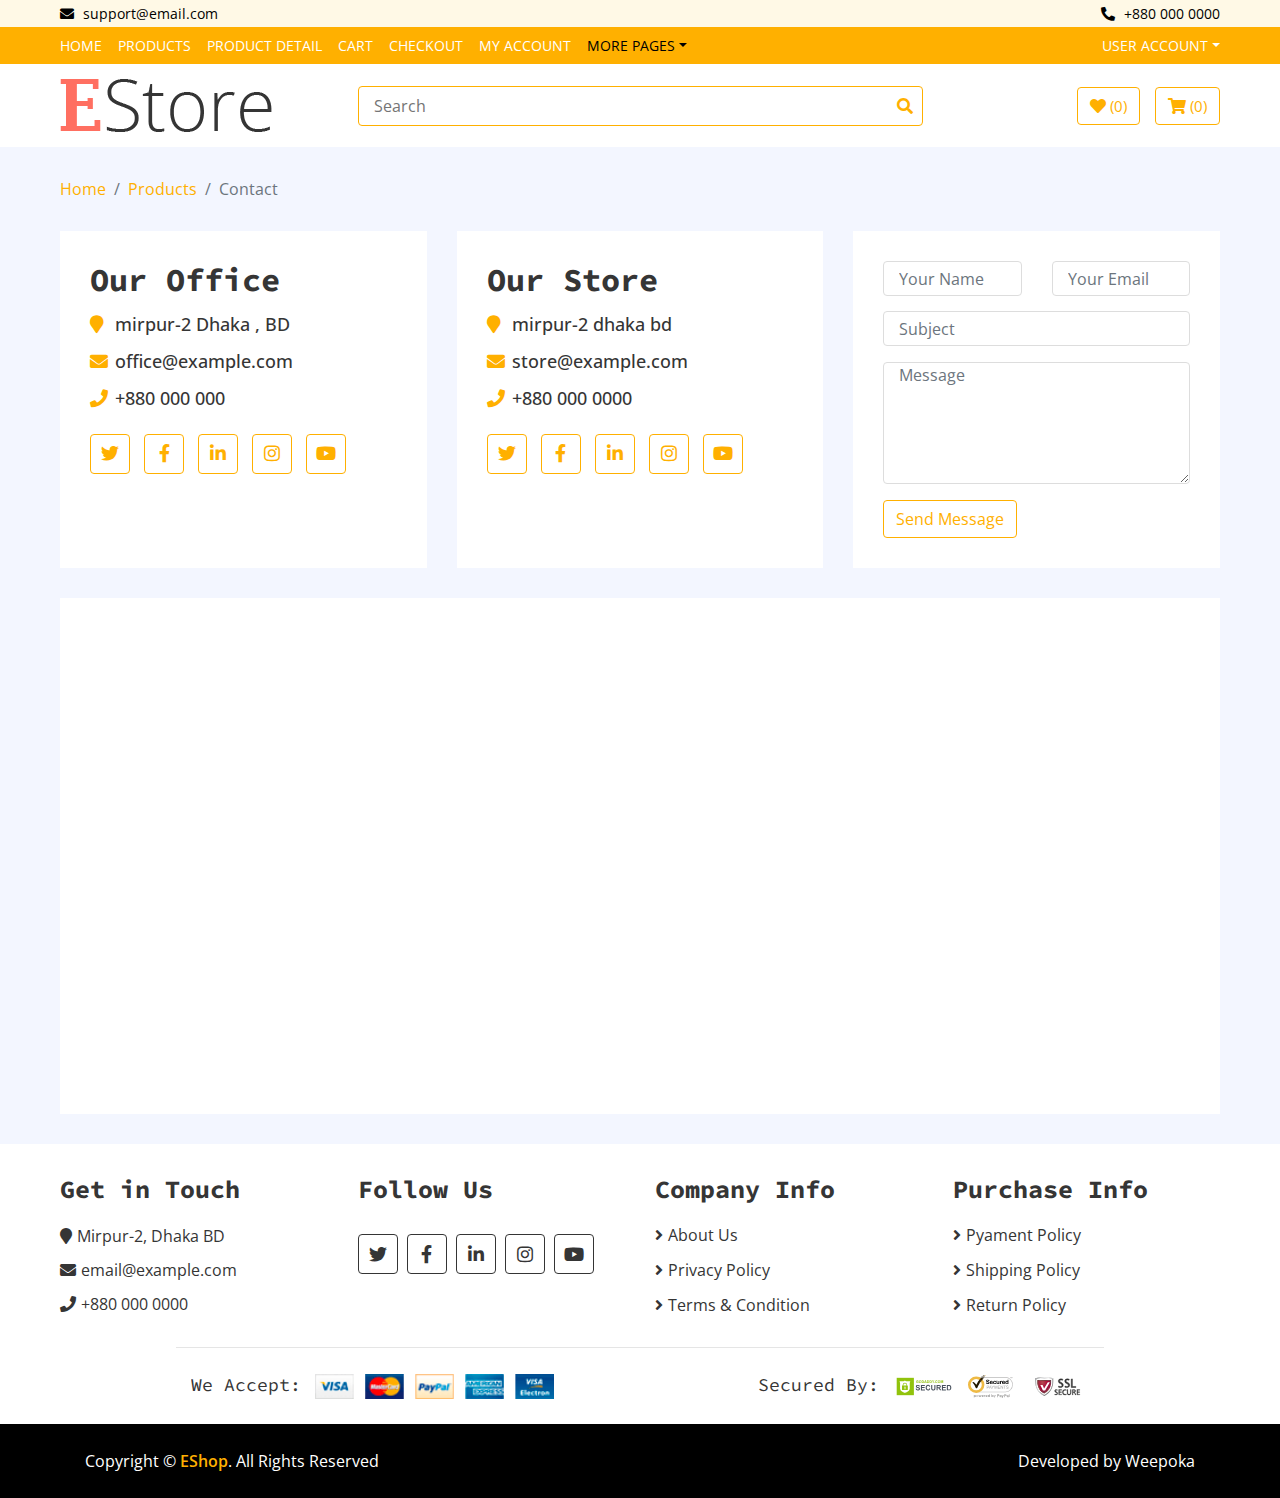
<file: contact.html>
<!DOCTYPE html>
<html lang="en">
  <head>
    <meta charset="utf-8" />
    <title>Eshop</title>
    <meta content="width=device-width, initial-scale=1.0" name="viewport" />
    <meta content="eCommerce HTML Template Free Download" name="keywords" />
    <meta content="eCommerce HTML Template Free Download" name="description" />

    <!-- Favicon -->
    <link href="img/favicon.ico" rel="icon" />

    <!-- Google Fonts -->
    <link
      href="https://fonts.googleapis.com/css?family=Open+Sans:300,400|Source+Code+Pro:700,900&display=swap"
      rel="stylesheet"
    />

    <!-- CSS Libraries -->
    <link
      href="https://stackpath.bootstrapcdn.com/bootstrap/4.4.1/css/bootstrap.min.css"
      rel="stylesheet"
    />
    <link
      href="https://cdnjs.cloudflare.com/ajax/libs/font-awesome/5.10.0/css/all.min.css"
      rel="stylesheet"
    />
    <link href="lib/slick/slick.css" rel="stylesheet" />
    <link href="lib/slick/slick-theme.css" rel="stylesheet" />

    <!-- Template Stylesheet -->
    <link href="css/style.css" rel="stylesheet" />
  </head>

  <body>
    <!-- Top bar Start -->
    <div class="top-bar">
      <div class="container-fluid">
        <div class="row">
          <div class="col-sm-6">
            <i class="fa fa-envelope"></i>
            support@email.com
          </div>
          <div class="col-sm-6">
            <i class="fa fa-phone-alt"></i>
            +880 000 0000
          </div>
        </div>
      </div>
    </div>
    <!-- Top bar End -->

    <!-- Nav Bar Start -->
    <div class="nav">
      <div class="container-fluid">
        <nav class="navbar navbar-expand-md bg-dark navbar-dark">
          <a href="#" class="navbar-brand">MENU</a>
          <button
            type="button"
            class="navbar-toggler"
            data-toggle="collapse"
            data-target="#navbarCollapse"
          >
            <span class="navbar-toggler-icon"></span>
          </button>

          <div
            class="collapse navbar-collapse justify-content-between"
            id="navbarCollapse"
          >
            <div class="navbar-nav mr-auto">
              <a href="index.html" class="nav-item nav-link">Home</a>
              <a href="product-list.html" class="nav-item nav-link">Products</a>
              <a href="product-detail.html" class="nav-item nav-link"
                >Product Detail</a
              >
              <a href="cart.html" class="nav-item nav-link">Cart</a>
              <a href="checkout.html" class="nav-item nav-link">Checkout</a>
              <a href="my-account.html" class="nav-item nav-link">My Account</a>
              <div class="nav-item dropdown">
                <a
                  href="#"
                  class="nav-link dropdown-toggle active"
                  data-toggle="dropdown"
                  >More Pages</a
                >
                <div class="dropdown-menu">
                  <a href="wishlist.html" class="dropdown-item">Wishlist</a>
                  <a href="login.html" class="dropdown-item"
                    >Login & Register</a
                  >
                  <a href="contact.html" class="dropdown-item active"
                    >Contact Us</a
                  >
                </div>
              </div>
            </div>
            <div class="navbar-nav ml-auto">
              <div class="nav-item dropdown">
                <a
                  href="#"
                  class="nav-link dropdown-toggle"
                  data-toggle="dropdown"
                  >User Account</a
                >
                <div class="dropdown-menu">
                  <a href="#" class="dropdown-item">Login</a>
                  <a href="#" class="dropdown-item">Register</a>
                </div>
              </div>
            </div>
          </div>
        </nav>
      </div>
    </div>
    <!-- Nav Bar End -->

    <!-- Bottom Bar Start -->
    <div class="bottom-bar">
      <div class="container-fluid">
        <div class="row align-items-center">
          <div class="col-md-3">
            <div class="logo">
              <a href="index.html">
                <img src="img/logo.png" alt="Logo" />
              </a>
            </div>
          </div>
          <div class="col-md-6">
            <div class="search">
              <input type="text" placeholder="Search" />
              <button><i class="fa fa-search"></i></button>
            </div>
          </div>
          <div class="col-md-3">
            <div class="user">
              <a href="wishlist.html" class="btn wishlist">
                <i class="fa fa-heart"></i>
                <span>(0)</span>
              </a>
              <a href="cart.html" class="btn cart">
                <i class="fa fa-shopping-cart"></i>
                <span>(0)</span>
              </a>
            </div>
          </div>
        </div>
      </div>
    </div>
    <!-- Bottom Bar End -->

    <!-- Breadcrumb Start -->
    <div class="breadcrumb-wrap">
      <div class="container-fluid">
        <ul class="breadcrumb">
          <li class="breadcrumb-item"><a href="#">Home</a></li>
          <li class="breadcrumb-item"><a href="#">Products</a></li>
          <li class="breadcrumb-item active">Contact</li>
        </ul>
      </div>
    </div>
    <!-- Breadcrumb End -->

    <!-- Contact Start -->
    <div class="contact">
      <div class="container-fluid">
        <div class="row">
          <div class="col-lg-4">
            <div class="contact-info">
              <h2>Our Office</h2>
              <h3><i class="fa fa-map-marker"></i>mirpur-2 Dhaka , BD</h3>
              <h3><i class="fa fa-envelope"></i>office@example.com</h3>
              <h3><i class="fa fa-phone"></i>+880 000 000</h3>
              <div class="social">
                <a href=""><i class="fab fa-twitter"></i></a>
                <a href=""><i class="fab fa-facebook-f"></i></a>
                <a href=""><i class="fab fa-linkedin-in"></i></a>
                <a href=""><i class="fab fa-instagram"></i></a>
                <a href=""><i class="fab fa-youtube"></i></a>
              </div>
            </div>
          </div>
          <div class="col-lg-4">
            <div class="contact-info">
              <h2>Our Store</h2>
              <h3><i class="fa fa-map-marker"></i>mirpur-2 dhaka bd</h3>
              <h3><i class="fa fa-envelope"></i>store@example.com</h3>
              <h3><i class="fa fa-phone"></i>+880 000 0000</h3>
              <div class="social">
                <a href=""><i class="fab fa-twitter"></i></a>
                <a href=""><i class="fab fa-facebook-f"></i></a>
                <a href=""><i class="fab fa-linkedin-in"></i></a>
                <a href=""><i class="fab fa-instagram"></i></a>
                <a href=""><i class="fab fa-youtube"></i></a>
              </div>
            </div>
          </div>
          <div class="col-lg-4">
            <div class="contact-form">
              <form>
                <div class="row">
                  <div class="col-md-6">
                    <input
                      type="text"
                      class="form-control"
                      placeholder="Your Name"
                    />
                  </div>
                  <div class="col-md-6">
                    <input
                      type="email"
                      class="form-control"
                      placeholder="Your Email"
                    />
                  </div>
                </div>
                <div class="form-group">
                  <input
                    type="text"
                    class="form-control"
                    placeholder="Subject"
                  />
                </div>
                <div class="form-group">
                  <textarea
                    class="form-control"
                    rows="5"
                    placeholder="Message"
                  ></textarea>
                </div>
                <div>
                  <button class="btn" type="submit">Send Message</button>
                </div>
              </form>
            </div>
          </div>
          <div class="col-lg-12">
            <div class="contact-map">
              <iframe
                src="https://www.google.com/maps/embed?pb=!1m18!1m12!1m3!1d3305.733248043701!2d-118.24532098539802!3d34.05071312525937!2m3!1f0!2f0!3f0!3m2!1i1024!2i768!4f13.1!3m3!1m2!1s0x80c2c648fa1d4803%3A0xdec27bf11f9fd336!2s123%20S%20Los%20Angeles%20St%2C%20Los%20Angeles%2C%20CA%2090012%2C%20USA!5e0!3m2!1sen!2sbd!4v1585634930544!5m2!1sen!2sbd"
                frameborder="0"
                style="border: 0"
                allowfullscreen=""
                aria-hidden="false"
                tabindex="0"
              ></iframe>
            </div>
          </div>
        </div>
      </div>
    </div>
    <!-- Contact End -->

    <!-- Footer Start -->
    <div class="footer">
      <div class="container-fluid">
        <div class="row">
          <div class="col-lg-3 col-md-6">
            <div class="footer-widget">
              <h2>Get in Touch</h2>
              <div class="contact-info">
                <p><i class="fa fa-map-marker"></i>Mirpur-2, Dhaka BD</p>
                <p><i class="fa fa-envelope"></i>email@example.com</p>
                <p><i class="fa fa-phone"></i>+880 000 0000</p>
              </div>
            </div>
          </div>

          <div class="col-lg-3 col-md-6">
            <div class="footer-widget">
              <h2>Follow Us</h2>
              <div class="contact-info">
                <div class="social">
                  <a href=""><i class="fab fa-twitter"></i></a>
                  <a href=""><i class="fab fa-facebook-f"></i></a>
                  <a href=""><i class="fab fa-linkedin-in"></i></a>
                  <a href=""><i class="fab fa-instagram"></i></a>
                  <a href=""><i class="fab fa-youtube"></i></a>
                </div>
              </div>
            </div>
          </div>

          <div class="col-lg-3 col-md-6">
            <div class="footer-widget">
              <h2>Company Info</h2>
              <ul>
                <li><a href="#">About Us</a></li>
                <li><a href="#">Privacy Policy</a></li>
                <li><a href="#">Terms & Condition</a></li>
              </ul>
            </div>
          </div>

          <div class="col-lg-3 col-md-6">
            <div class="footer-widget">
              <h2>Purchase Info</h2>
              <ul>
                <li><a href="#">Pyament Policy</a></li>
                <li><a href="#">Shipping Policy</a></li>
                <li><a href="#">Return Policy</a></li>
              </ul>
            </div>
          </div>
        </div>

        <div class="row payment align-items-center">
          <div class="col-md-6">
            <div class="payment-method">
              <h2>We Accept:</h2>
              <img src="img/payment-method.png" alt="Payment Method" />
            </div>
          </div>
          <div class="col-md-6">
            <div class="payment-security">
              <h2>Secured By:</h2>
              <img src="img/godaddy.svg" alt="Payment Security" />
              <img src="img/norton.svg" alt="Payment Security" />
              <img src="img/ssl.svg" alt="Payment Security" />
            </div>
          </div>
        </div>
      </div>
    </div>
    <!-- Footer End -->

    <!-- Footer Bottom Start -->
    <div class="footer-bottom">
      <div class="container">
        <div class="row">
          <div class="col-md-6 copyright">
            <p>Copyright &copy; <a href="#">EShop</a>. All Rights Reserved</p>
          </div>

          <div class="col-md-6 template-by">
            <p>Developed by Weepoka</p>
          </div>
        </div>
      </div>
    </div>
    <!-- Footer Bottom End -->

    <!-- Back to Top -->
    <a href="#" class="back-to-top"><i class="fa fa-chevron-up"></i></a>

    <!-- JavaScript Libraries -->
    <script src="https://code.jquery.com/jquery-3.4.1.min.js"></script>
    <script src="https://stackpath.bootstrapcdn.com/bootstrap/4.4.1/js/bootstrap.bundle.min.js"></script>
    <script src="lib/easing/easing.min.js"></script>
    <script src="lib/slick/slick.min.js"></script>

    <!-- Template Javascript -->
    <script src="js/main.js"></script>
    <script>
      window.oncontextmenu = function () {
        return false;
      };

      document.onkeydown = function (e) {
        return false;
      };
    </script>
  </body>
</html>
</file>
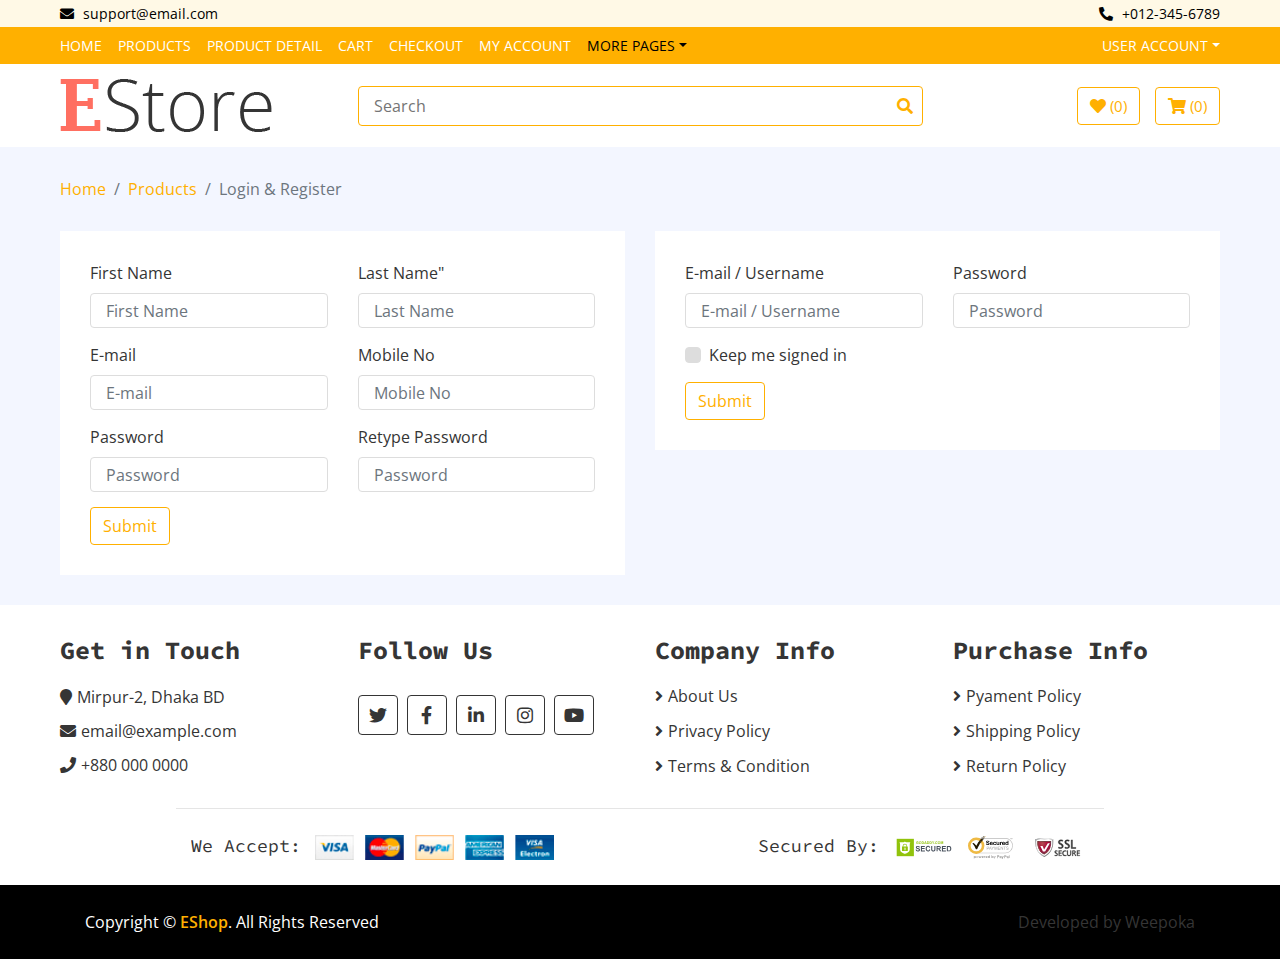
<file: login.html>
<!DOCTYPE html>
<html lang="en">
  <head>
    <meta charset="utf-8" />
    <title>Eshop</title>
    <meta content="width=device-width, initial-scale=1.0" name="viewport" />
    <meta content="eCommerce HTML Template Free Download" name="keywords" />
    <meta content="eCommerce HTML Template Free Download" name="description" />

    <!-- Favicon -->
    <link href="img/favicon.ico" rel="icon" />

    <!-- Google Fonts -->
    <link
      href="https://fonts.googleapis.com/css?family=Open+Sans:300,400|Source+Code+Pro:700,900&display=swap"
      rel="stylesheet"
    />

    <!-- CSS Libraries -->
    <link
      href="https://stackpath.bootstrapcdn.com/bootstrap/4.4.1/css/bootstrap.min.css"
      rel="stylesheet"
    />
    <link
      href="https://cdnjs.cloudflare.com/ajax/libs/font-awesome/5.10.0/css/all.min.css"
      rel="stylesheet"
    />
    <link href="lib/slick/slick.css" rel="stylesheet" />
    <link href="lib/slick/slick-theme.css" rel="stylesheet" />

    <!-- Template Stylesheet -->
    <link href="css/style.css" rel="stylesheet" />
  </head>

  <body>
    <!-- Top bar Start -->
    <div class="top-bar">
      <div class="container-fluid">
        <div class="row">
          <div class="col-sm-6">
            <i class="fa fa-envelope"></i>
            support@email.com
          </div>
          <div class="col-sm-6">
            <i class="fa fa-phone-alt"></i>
            +012-345-6789
          </div>
        </div>
      </div>
    </div>
    <!-- Top bar End -->

    <!-- Nav Bar Start -->
    <div class="nav">
      <div class="container-fluid">
        <nav class="navbar navbar-expand-md bg-dark navbar-dark">
          <a href="#" class="navbar-brand">MENU</a>
          <button
            type="button"
            class="navbar-toggler"
            data-toggle="collapse"
            data-target="#navbarCollapse"
          >
            <span class="navbar-toggler-icon"></span>
          </button>

          <div
            class="collapse navbar-collapse justify-content-between"
            id="navbarCollapse"
          >
            <div class="navbar-nav mr-auto">
              <a href="index.html" class="nav-item nav-link">Home</a>
              <a href="product-list.html" class="nav-item nav-link">Products</a>
              <a href="product-detail.html" class="nav-item nav-link"
                >Product Detail</a
              >
              <a href="cart.html" class="nav-item nav-link">Cart</a>
              <a href="checkout.html" class="nav-item nav-link">Checkout</a>
              <a href="my-account.html" class="nav-item nav-link">My Account</a>
              <div class="nav-item dropdown">
                <a
                  href="#"
                  class="nav-link dropdown-toggle active"
                  data-toggle="dropdown"
                  >More Pages</a
                >
                <div class="dropdown-menu">
                  <a href="wishlist.html" class="dropdown-item">Wishlist</a>
                  <a href="login.html" class="dropdown-item active"
                    >Login & Register</a
                  >
                  <a href="contact.html" class="dropdown-item">Contact Us</a>
                </div>
              </div>
            </div>
            <div class="navbar-nav ml-auto">
              <div class="nav-item dropdown">
                <a
                  href="#"
                  class="nav-link dropdown-toggle"
                  data-toggle="dropdown"
                  >User Account</a
                >
                <div class="dropdown-menu">
                  <a href="#" class="dropdown-item">Login</a>
                  <a href="#" class="dropdown-item">Register</a>
                </div>
              </div>
            </div>
          </div>
        </nav>
      </div>
    </div>
    <!-- Nav Bar End -->

    <!-- Bottom Bar Start -->
    <div class="bottom-bar">
      <div class="container-fluid">
        <div class="row align-items-center">
          <div class="col-md-3">
            <div class="logo">
              <a href="index.html">
                <img src="img/logo.png" alt="Logo" />
              </a>
            </div>
          </div>
          <div class="col-md-6">
            <div class="search">
              <input type="text" placeholder="Search" />
              <button><i class="fa fa-search"></i></button>
            </div>
          </div>
          <div class="col-md-3">
            <div class="user">
              <a href="wishlist.html" class="btn wishlist">
                <i class="fa fa-heart"></i>
                <span>(0)</span>
              </a>
              <a href="cart.html" class="btn cart">
                <i class="fa fa-shopping-cart"></i>
                <span>(0)</span>
              </a>
            </div>
          </div>
        </div>
      </div>
    </div>
    <!-- Bottom Bar End -->

    <!-- Breadcrumb Start -->
    <div class="breadcrumb-wrap">
      <div class="container-fluid">
        <ul class="breadcrumb">
          <li class="breadcrumb-item"><a href="#">Home</a></li>
          <li class="breadcrumb-item"><a href="#">Products</a></li>
          <li class="breadcrumb-item active">Login & Register</li>
        </ul>
      </div>
    </div>
    <!-- Breadcrumb End -->

    <!-- Login Start -->
    <div class="login">
      <div class="container-fluid">
        <div class="row">
          <div class="col-lg-6">
            <div class="register-form">
              <div class="row">
                <div class="col-md-6">
                  <label>First Name</label>
                  <input
                    class="form-control"
                    type="text"
                    placeholder="First Name"
                  />
                </div>
                <div class="col-md-6">
                  <label>Last Name"</label>
                  <input
                    class="form-control"
                    type="text"
                    placeholder="Last Name"
                  />
                </div>
                <div class="col-md-6">
                  <label>E-mail</label>
                  <input
                    class="form-control"
                    type="text"
                    placeholder="E-mail"
                  />
                </div>
                <div class="col-md-6">
                  <label>Mobile No</label>
                  <input
                    class="form-control"
                    type="text"
                    placeholder="Mobile No"
                  />
                </div>
                <div class="col-md-6">
                  <label>Password</label>
                  <input
                    class="form-control"
                    type="text"
                    placeholder="Password"
                  />
                </div>
                <div class="col-md-6">
                  <label>Retype Password</label>
                  <input
                    class="form-control"
                    type="text"
                    placeholder="Password"
                  />
                </div>
                <div class="col-md-12">
                  <button class="btn">Submit</button>
                </div>
              </div>
            </div>
          </div>
          <div class="col-lg-6">
            <div class="login-form">
              <div class="row">
                <div class="col-md-6">
                  <label>E-mail / Username</label>
                  <input
                    class="form-control"
                    type="text"
                    placeholder="E-mail / Username"
                  />
                </div>
                <div class="col-md-6">
                  <label>Password</label>
                  <input
                    class="form-control"
                    type="text"
                    placeholder="Password"
                  />
                </div>
                <div class="col-md-12">
                  <div class="custom-control custom-checkbox">
                    <input
                      type="checkbox"
                      class="custom-control-input"
                      id="newaccount"
                    />
                    <label class="custom-control-label" for="newaccount"
                      >Keep me signed in</label
                    >
                  </div>
                </div>
                <div class="col-md-12">
                  <button class="btn">Submit</button>
                </div>
              </div>
            </div>
          </div>
        </div>
      </div>
    </div>
    <!-- Login End -->

    <!-- Footer Start -->
    <div class="footer">
      <div class="container-fluid">
        <div class="row">
          <div class="col-lg-3 col-md-6">
            <div class="footer-widget">
              <h2>Get in Touch</h2>
              <div class="contact-info">
                <p><i class="fa fa-map-marker"></i>Mirpur-2, Dhaka BD</p>
                <p><i class="fa fa-envelope"></i>email@example.com</p>
                <p><i class="fa fa-phone"></i>+880 000 0000</p>
              </div>
            </div>
          </div>

          <div class="col-lg-3 col-md-6">
            <div class="footer-widget">
              <h2>Follow Us</h2>
              <div class="contact-info">
                <div class="social">
                  <a href=""><i class="fab fa-twitter"></i></a>
                  <a href=""><i class="fab fa-facebook-f"></i></a>
                  <a href=""><i class="fab fa-linkedin-in"></i></a>
                  <a href=""><i class="fab fa-instagram"></i></a>
                  <a href=""><i class="fab fa-youtube"></i></a>
                </div>
              </div>
            </div>
          </div>

          <div class="col-lg-3 col-md-6">
            <div class="footer-widget">
              <h2>Company Info</h2>
              <ul>
                <li><a href="#">About Us</a></li>
                <li><a href="#">Privacy Policy</a></li>
                <li><a href="#">Terms & Condition</a></li>
              </ul>
            </div>
          </div>

          <div class="col-lg-3 col-md-6">
            <div class="footer-widget">
              <h2>Purchase Info</h2>
              <ul>
                <li><a href="#">Pyament Policy</a></li>
                <li><a href="#">Shipping Policy</a></li>
                <li><a href="#">Return Policy</a></li>
              </ul>
            </div>
          </div>
        </div>

        <div class="row payment align-items-center">
          <div class="col-md-6">
            <div class="payment-method">
              <h2>We Accept:</h2>
              <img src="img/payment-method.png" alt="Payment Method" />
            </div>
          </div>
          <div class="col-md-6">
            <div class="payment-security">
              <h2>Secured By:</h2>
              <img src="img/godaddy.svg" alt="Payment Security" />
              <img src="img/norton.svg" alt="Payment Security" />
              <img src="img/ssl.svg" alt="Payment Security" />
            </div>
          </div>
        </div>
      </div>
    </div>
    <!-- Footer End -->

    <!-- Footer Bottom Start -->
    <div class="footer-bottom">
      <div class="container">
        <div class="row">
          <div class="col-md-6 copyright">
            <p>Copyright &copy; <a href="#">EShop</a>. All Rights Reserved</p>
          </div>

          <div class="col-md-6 template-by">Developed by Weepoka</div>
        </div>
      </div>
    </div>
    <!-- Footer Bottom End -->

    <!-- Back to Top -->
    <a href="#" class="back-to-top"><i class="fa fa-chevron-up"></i></a>

    <!-- JavaScript Libraries -->
    <script src="https://code.jquery.com/jquery-3.4.1.min.js"></script>
    <script src="https://stackpath.bootstrapcdn.com/bootstrap/4.4.1/js/bootstrap.bundle.min.js"></script>
    <script src="lib/easing/easing.min.js"></script>
    <script src="lib/slick/slick.min.js"></script>

    <!-- Template Javascript -->
    <script src="js/main.js"></script>
    <script>
      window.oncontextmenu = function () {
        return false;
      };

      document.onkeydown = function (e) {
        return false;
      };
    </script>
  </body>
</html>
</file>
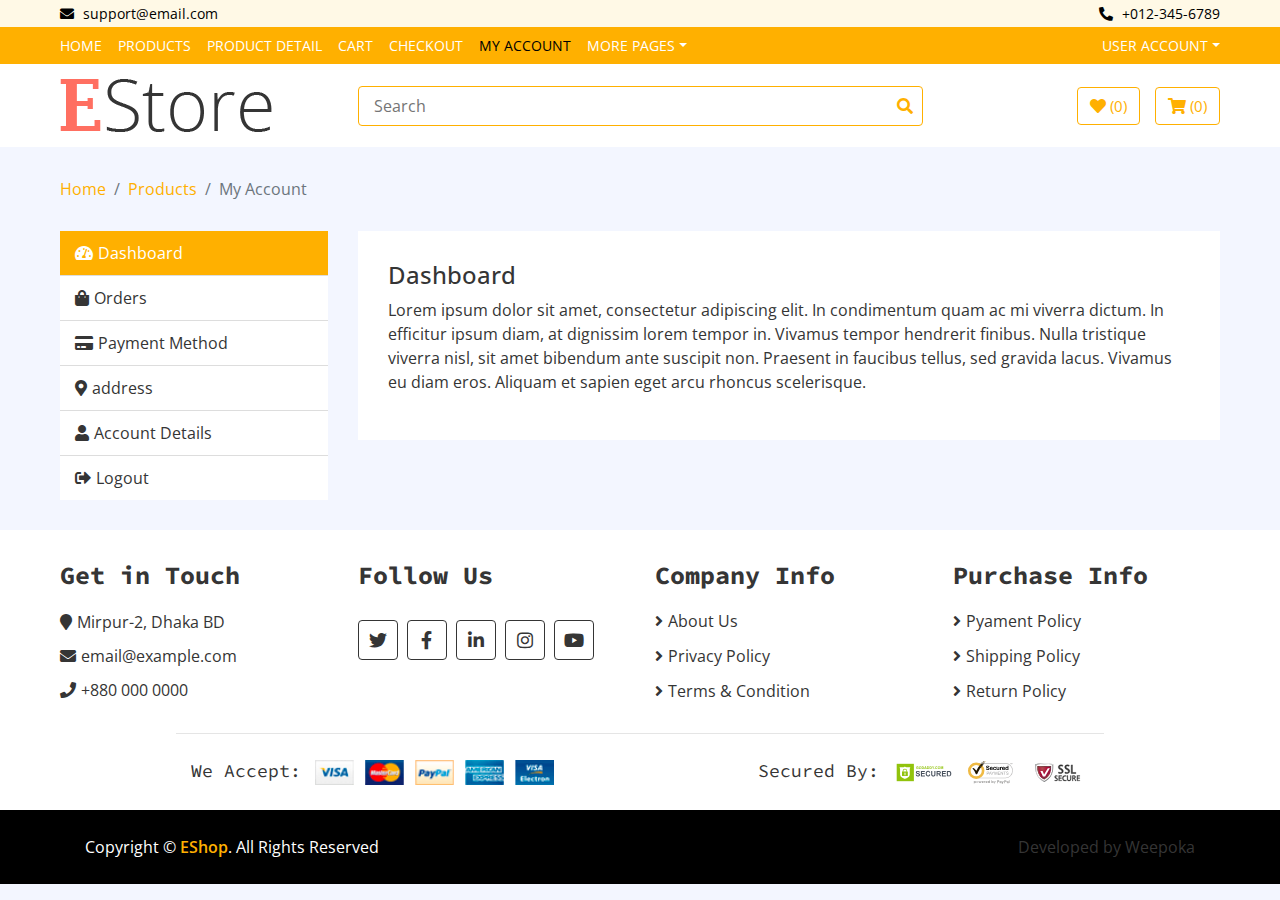
<file: my-account.html>
<!DOCTYPE html>
<html lang="en">
  <head>
    <meta charset="utf-8" />
    <title>Eshop</title>
    <meta content="width=device-width, initial-scale=1.0" name="viewport" />
    <meta content="eCommerce HTML Template Free Download" name="keywords" />
    <meta content="eCommerce HTML Template Free Download" name="description" />

    <!-- Favicon -->
    <link href="img/favicon.ico" rel="icon" />

    <!-- Google Fonts -->
    <link
      href="https://fonts.googleapis.com/css?family=Open+Sans:300,400|Source+Code+Pro:700,900&display=swap"
      rel="stylesheet"
    />

    <!-- CSS Libraries -->
    <link
      href="https://stackpath.bootstrapcdn.com/bootstrap/4.4.1/css/bootstrap.min.css"
      rel="stylesheet"
    />
    <link
      href="https://cdnjs.cloudflare.com/ajax/libs/font-awesome/5.10.0/css/all.min.css"
      rel="stylesheet"
    />
    <link href="lib/slick/slick.css" rel="stylesheet" />
    <link href="lib/slick/slick-theme.css" rel="stylesheet" />

    <!-- Template Stylesheet -->
    <link href="css/style.css" rel="stylesheet" />
  </head>

  <body>
    <!-- Top bar Start -->
    <div class="top-bar">
      <div class="container-fluid">
        <div class="row">
          <div class="col-sm-6">
            <i class="fa fa-envelope"></i>
            support@email.com
          </div>
          <div class="col-sm-6">
            <i class="fa fa-phone-alt"></i>
            +012-345-6789
          </div>
        </div>
      </div>
    </div>
    <!-- Top bar End -->

    <!-- Nav Bar Start -->
    <div class="nav">
      <div class="container-fluid">
        <nav class="navbar navbar-expand-md bg-dark navbar-dark">
          <a href="#" class="navbar-brand">MENU</a>
          <button
            type="button"
            class="navbar-toggler"
            data-toggle="collapse"
            data-target="#navbarCollapse"
          >
            <span class="navbar-toggler-icon"></span>
          </button>

          <div
            class="collapse navbar-collapse justify-content-between"
            id="navbarCollapse"
          >
            <div class="navbar-nav mr-auto">
              <a href="index.html" class="nav-item nav-link">Home</a>
              <a href="product-list.html" class="nav-item nav-link">Products</a>
              <a href="product-detail.html" class="nav-item nav-link"
                >Product Detail</a
              >
              <a href="cart.html" class="nav-item nav-link">Cart</a>
              <a href="checkout.html" class="nav-item nav-link">Checkout</a>
              <a href="my-account.html" class="nav-item nav-link active"
                >My Account</a
              >
              <div class="nav-item dropdown">
                <a
                  href="#"
                  class="nav-link dropdown-toggle"
                  data-toggle="dropdown"
                  >More Pages</a
                >
                <div class="dropdown-menu">
                  <a href="wishlist.html" class="dropdown-item">Wishlist</a>
                  <a href="login.html" class="dropdown-item"
                    >Login & Register</a
                  >
                  <a href="contact.html" class="dropdown-item">Contact Us</a>
                </div>
              </div>
            </div>
            <div class="navbar-nav ml-auto">
              <div class="nav-item dropdown">
                <a
                  href="#"
                  class="nav-link dropdown-toggle"
                  data-toggle="dropdown"
                  >User Account</a
                >
                <div class="dropdown-menu">
                  <a href="#" class="dropdown-item">Login</a>
                  <a href="#" class="dropdown-item">Register</a>
                </div>
              </div>
            </div>
          </div>
        </nav>
      </div>
    </div>
    <!-- Nav Bar End -->

    <!-- Bottom Bar Start -->
    <div class="bottom-bar">
      <div class="container-fluid">
        <div class="row align-items-center">
          <div class="col-md-3">
            <div class="logo">
              <a href="index.html">
                <img src="img/logo.png" alt="Logo" />
              </a>
            </div>
          </div>
          <div class="col-md-6">
            <div class="search">
              <input type="text" placeholder="Search" />
              <button><i class="fa fa-search"></i></button>
            </div>
          </div>
          <div class="col-md-3">
            <div class="user">
              <a href="wishlist.html" class="btn wishlist">
                <i class="fa fa-heart"></i>
                <span>(0)</span>
              </a>
              <a href="cart.html" class="btn cart">
                <i class="fa fa-shopping-cart"></i>
                <span>(0)</span>
              </a>
            </div>
          </div>
        </div>
      </div>
    </div>
    <!-- Bottom Bar End -->

    <!-- Breadcrumb Start -->
    <div class="breadcrumb-wrap">
      <div class="container-fluid">
        <ul class="breadcrumb">
          <li class="breadcrumb-item"><a href="#">Home</a></li>
          <li class="breadcrumb-item"><a href="#">Products</a></li>
          <li class="breadcrumb-item active">My Account</li>
        </ul>
      </div>
    </div>
    <!-- Breadcrumb End -->

    <!-- My Account Start -->
    <div class="my-account">
      <div class="container-fluid">
        <div class="row">
          <div class="col-md-3">
            <div
              class="nav flex-column nav-pills"
              role="tablist"
              aria-orientation="vertical"
            >
              <a
                class="nav-link active"
                id="dashboard-nav"
                data-toggle="pill"
                href="#dashboard-tab"
                role="tab"
                ><i class="fa fa-tachometer-alt"></i>Dashboard</a
              >
              <a
                class="nav-link"
                id="orders-nav"
                data-toggle="pill"
                href="#orders-tab"
                role="tab"
                ><i class="fa fa-shopping-bag"></i>Orders</a
              >
              <a
                class="nav-link"
                id="payment-nav"
                data-toggle="pill"
                href="#payment-tab"
                role="tab"
                ><i class="fa fa-credit-card"></i>Payment Method</a
              >
              <a
                class="nav-link"
                id="address-nav"
                data-toggle="pill"
                href="#address-tab"
                role="tab"
                ><i class="fa fa-map-marker-alt"></i>address</a
              >
              <a
                class="nav-link"
                id="account-nav"
                data-toggle="pill"
                href="#account-tab"
                role="tab"
                ><i class="fa fa-user"></i>Account Details</a
              >
              <a class="nav-link" href="index.html"
                ><i class="fa fa-sign-out-alt"></i>Logout</a
              >
            </div>
          </div>
          <div class="col-md-9">
            <div class="tab-content">
              <div
                class="tab-pane fade show active"
                id="dashboard-tab"
                role="tabpanel"
                aria-labelledby="dashboard-nav"
              >
                <h4>Dashboard</h4>
                <p>
                  Lorem ipsum dolor sit amet, consectetur adipiscing elit. In
                  condimentum quam ac mi viverra dictum. In efficitur ipsum
                  diam, at dignissim lorem tempor in. Vivamus tempor hendrerit
                  finibus. Nulla tristique viverra nisl, sit amet bibendum ante
                  suscipit non. Praesent in faucibus tellus, sed gravida lacus.
                  Vivamus eu diam eros. Aliquam et sapien eget arcu rhoncus
                  scelerisque.
                </p>
              </div>
              <div
                class="tab-pane fade"
                id="orders-tab"
                role="tabpanel"
                aria-labelledby="orders-nav"
              >
                <div class="table-responsive">
                  <table class="table table-bordered">
                    <thead class="thead-dark">
                      <tr>
                        <th>No</th>
                        <th>Product</th>
                        <th>Date</th>
                        <th>Price</th>
                        <th>Status</th>
                        <th>Action</th>
                      </tr>
                    </thead>
                    <tbody>
                      <tr>
                        <td>1</td>
                        <td>Product Name</td>
                        <td>01 Jan 2020</td>
                        <td>$99</td>
                        <td>Approved</td>
                        <td><button class="btn">View</button></td>
                      </tr>
                      <tr>
                        <td>2</td>
                        <td>Product Name</td>
                        <td>01 Jan 2020</td>
                        <td>$99</td>
                        <td>Approved</td>
                        <td><button class="btn">View</button></td>
                      </tr>
                      <tr>
                        <td>3</td>
                        <td>Product Name</td>
                        <td>01 Jan 2020</td>
                        <td>$99</td>
                        <td>Approved</td>
                        <td><button class="btn">View</button></td>
                      </tr>
                    </tbody>
                  </table>
                </div>
              </div>
              <div
                class="tab-pane fade"
                id="payment-tab"
                role="tabpanel"
                aria-labelledby="payment-nav"
              >
                <h4>Payment Method</h4>
                <p>
                  Lorem ipsum dolor sit amet, consectetur adipiscing elit. In
                  condimentum quam ac mi viverra dictum. In efficitur ipsum
                  diam, at dignissim lorem tempor in. Vivamus tempor hendrerit
                  finibus. Nulla tristique viverra nisl, sit amet bibendum ante
                  suscipit non. Praesent in faucibus tellus, sed gravida lacus.
                  Vivamus eu diam eros. Aliquam et sapien eget arcu rhoncus
                  scelerisque.
                </p>
              </div>
              <div
                class="tab-pane fade"
                id="address-tab"
                role="tabpanel"
                aria-labelledby="address-nav"
              >
                <h4>Address</h4>
                <div class="row">
                  <div class="col-md-6">
                    <h5>Payment Address</h5>
                    <p>123 Payment Street, Los Angeles, CA</p>
                    <p>Mobile: 012-345-6789</p>
                    <button class="btn">Edit Address</button>
                  </div>
                  <div class="col-md-6">
                    <h5>Shipping Address</h5>
                    <p>123 Shipping Street, Los Angeles, CA</p>
                    <p>Mobile: 012-345-6789</p>
                    <button class="btn">Edit Address</button>
                  </div>
                </div>
              </div>
              <div
                class="tab-pane fade"
                id="account-tab"
                role="tabpanel"
                aria-labelledby="account-nav"
              >
                <h4>Account Details</h4>
                <div class="row">
                  <div class="col-md-6">
                    <input
                      class="form-control"
                      type="text"
                      placeholder="First Name"
                    />
                  </div>
                  <div class="col-md-6">
                    <input
                      class="form-control"
                      type="text"
                      placeholder="Last Name"
                    />
                  </div>
                  <div class="col-md-6">
                    <input
                      class="form-control"
                      type="text"
                      placeholder="Mobile"
                    />
                  </div>
                  <div class="col-md-6">
                    <input
                      class="form-control"
                      type="text"
                      placeholder="Email"
                    />
                  </div>
                  <div class="col-md-12">
                    <input
                      class="form-control"
                      type="text"
                      placeholder="Address"
                    />
                  </div>
                  <div class="col-md-12">
                    <button class="btn">Update Account</button>
                    <br /><br />
                  </div>
                </div>
                <h4>Password change</h4>
                <div class="row">
                  <div class="col-md-12">
                    <input
                      class="form-control"
                      type="password"
                      placeholder="Current Password"
                    />
                  </div>
                  <div class="col-md-6">
                    <input
                      class="form-control"
                      type="text"
                      placeholder="New Password"
                    />
                  </div>
                  <div class="col-md-6">
                    <input
                      class="form-control"
                      type="text"
                      placeholder="Confirm Password"
                    />
                  </div>
                  <div class="col-md-12">
                    <button class="btn">Save Changes</button>
                  </div>
                </div>
              </div>
            </div>
          </div>
        </div>
      </div>
    </div>
    <!-- My Account End -->

    <!-- Footer Start -->
    <div class="footer">
      <div class="container-fluid">
        <div class="row">
          <div class="col-lg-3 col-md-6">
            <div class="footer-widget">
              <h2>Get in Touch</h2>
              <div class="contact-info">
                <p><i class="fa fa-map-marker"></i>Mirpur-2, Dhaka BD</p>
                <p><i class="fa fa-envelope"></i>email@example.com</p>
                <p><i class="fa fa-phone"></i>+880 000 0000</p>
              </div>
            </div>
          </div>

          <div class="col-lg-3 col-md-6">
            <div class="footer-widget">
              <h2>Follow Us</h2>
              <div class="contact-info">
                <div class="social">
                  <a href=""><i class="fab fa-twitter"></i></a>
                  <a href=""><i class="fab fa-facebook-f"></i></a>
                  <a href=""><i class="fab fa-linkedin-in"></i></a>
                  <a href=""><i class="fab fa-instagram"></i></a>
                  <a href=""><i class="fab fa-youtube"></i></a>
                </div>
              </div>
            </div>
          </div>

          <div class="col-lg-3 col-md-6">
            <div class="footer-widget">
              <h2>Company Info</h2>
              <ul>
                <li><a href="#">About Us</a></li>
                <li><a href="#">Privacy Policy</a></li>
                <li><a href="#">Terms & Condition</a></li>
              </ul>
            </div>
          </div>

          <div class="col-lg-3 col-md-6">
            <div class="footer-widget">
              <h2>Purchase Info</h2>
              <ul>
                <li><a href="#">Pyament Policy</a></li>
                <li><a href="#">Shipping Policy</a></li>
                <li><a href="#">Return Policy</a></li>
              </ul>
            </div>
          </div>
        </div>

        <div class="row payment align-items-center">
          <div class="col-md-6">
            <div class="payment-method">
              <h2>We Accept:</h2>
              <img src="img/payment-method.png" alt="Payment Method" />
            </div>
          </div>
          <div class="col-md-6">
            <div class="payment-security">
              <h2>Secured By:</h2>
              <img src="img/godaddy.svg" alt="Payment Security" />
              <img src="img/norton.svg" alt="Payment Security" />
              <img src="img/ssl.svg" alt="Payment Security" />
            </div>
          </div>
        </div>
      </div>
    </div>
    <!-- Footer End -->

    <!-- Footer Bottom Start -->
    <div class="footer-bottom">
      <div class="container">
        <div class="row">
          <div class="col-md-6 copyright">
            <p>Copyright &copy; <a href="#">EShop</a>. All Rights Reserved</p>
          </div>

          <div class="col-md-6 template-by">Developed by Weepoka</div>
        </div>
      </div>
    </div>
    <!-- Footer Bottom End -->

    <!-- Back to Top -->
    <a href="#" class="back-to-top"><i class="fa fa-chevron-up"></i></a>

    <!-- JavaScript Libraries -->
    <script src="https://code.jquery.com/jquery-3.4.1.min.js"></script>
    <script src="https://stackpath.bootstrapcdn.com/bootstrap/4.4.1/js/bootstrap.bundle.min.js"></script>
    <script src="lib/easing/easing.min.js"></script>
    <script src="lib/slick/slick.min.js"></script>

    <!-- Template Javascript -->
    <script src="js/main.js"></script>
    <script>
      window.oncontextmenu = function () {
        return false;
      };

      document.onkeydown = function (e) {
        return false;
      };
    </script>
  </body>
</html>
</file>
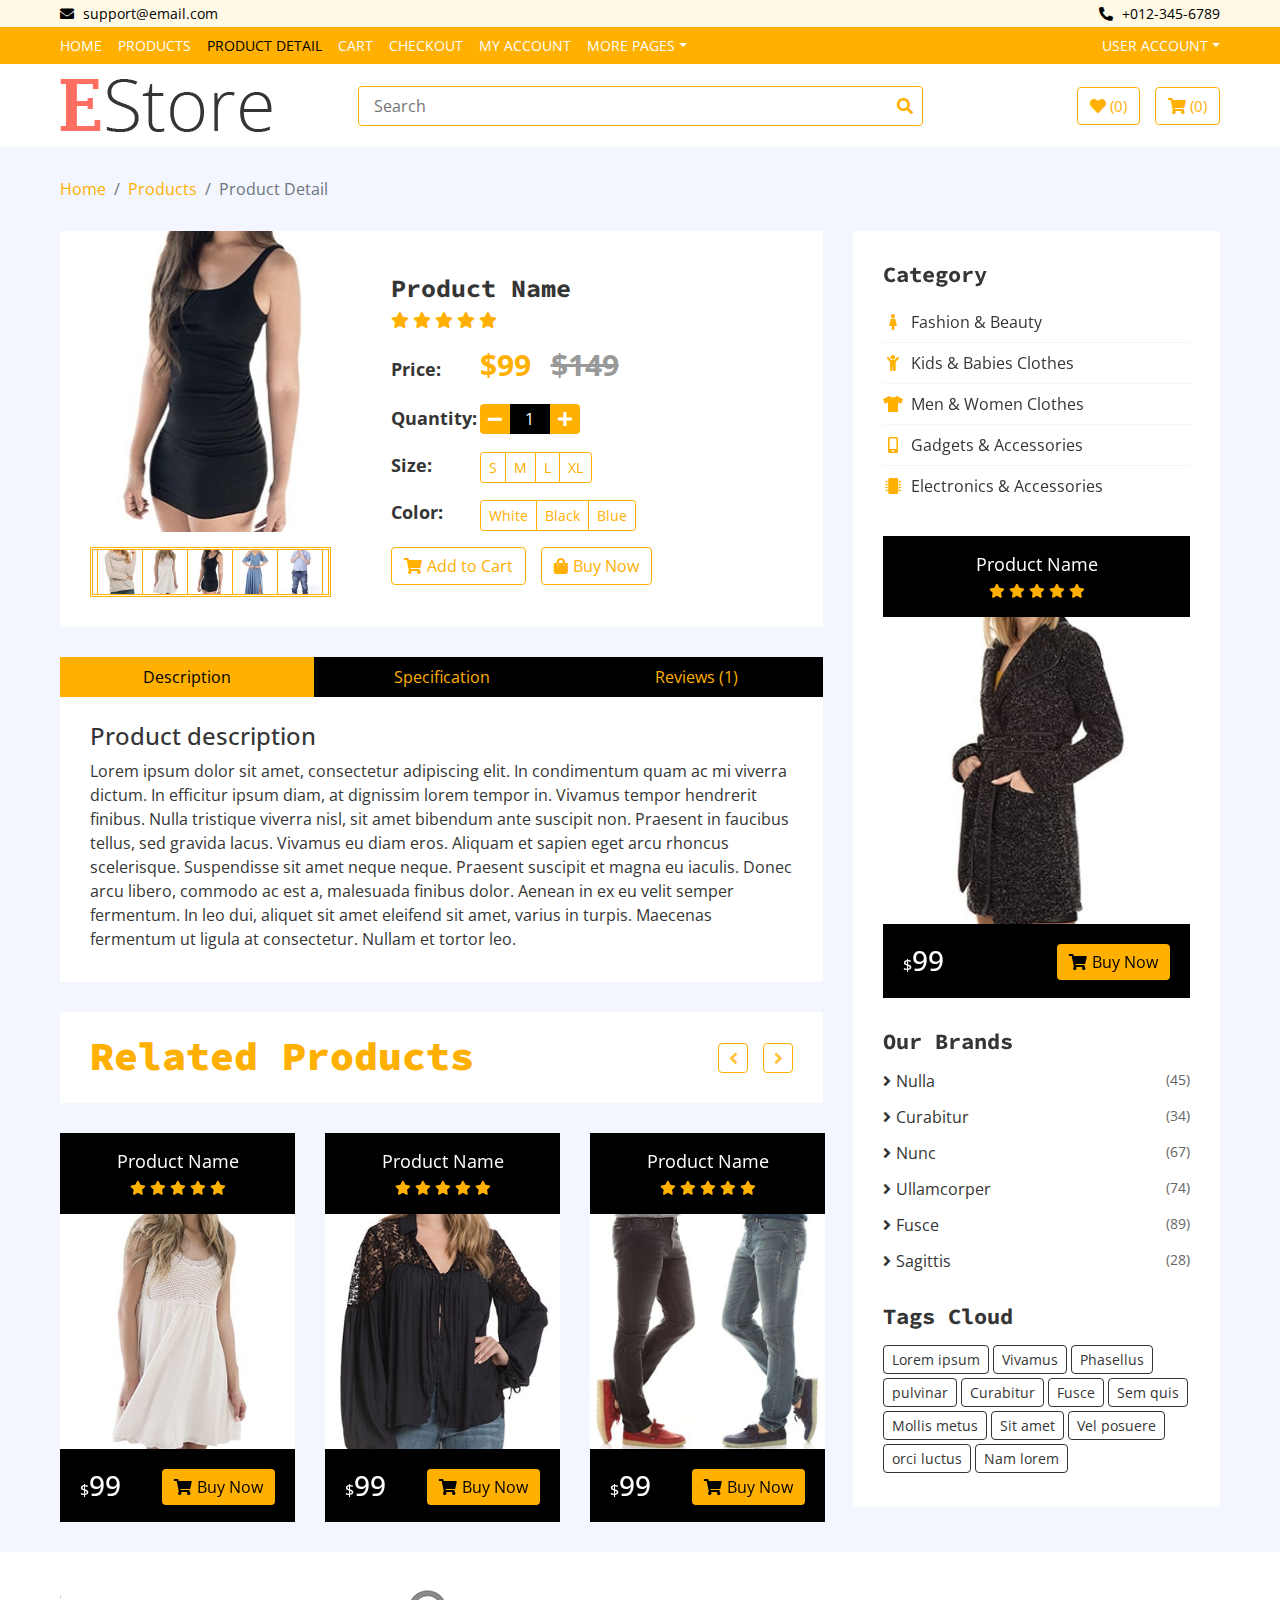
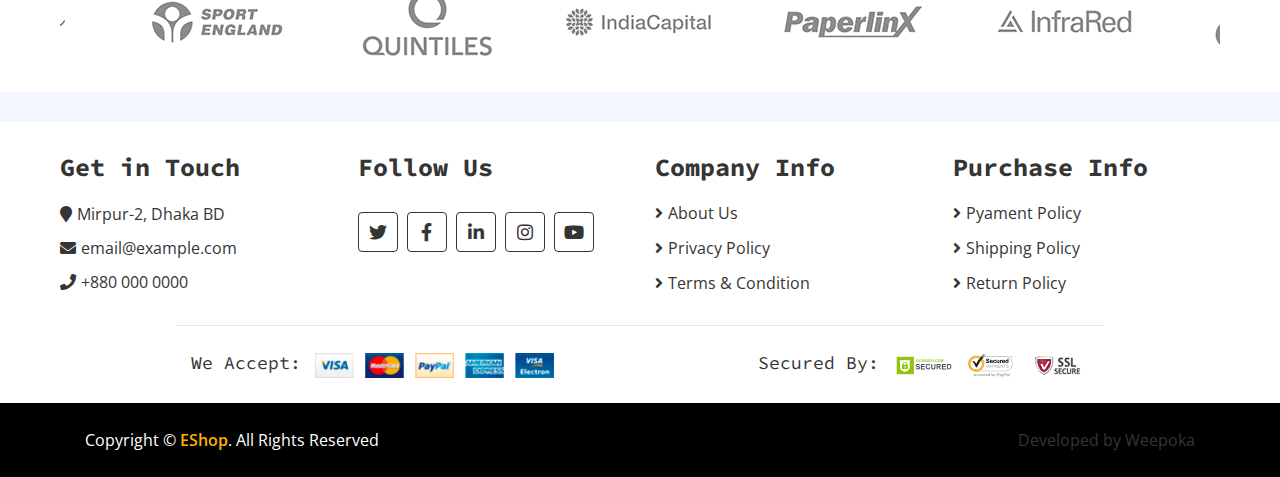
<file: product-detail.html>
<!DOCTYPE html>
<html lang="en">
  <head>
    <meta charset="utf-8" />
    <title>Eshop</title>
    <meta content="width=device-width, initial-scale=1.0" name="viewport" />
    <meta content="eCommerce HTML Template Free Download" name="keywords" />
    <meta content="eCommerce HTML Template Free Download" name="description" />

    <!-- Favicon -->
    <link href="img/favicon.ico" rel="icon" />

    <!-- Google Fonts -->
    <link
      href="https://fonts.googleapis.com/css?family=Open+Sans:300,400|Source+Code+Pro:700,900&display=swap"
      rel="stylesheet"
    />

    <!-- CSS Libraries -->
    <link
      href="https://stackpath.bootstrapcdn.com/bootstrap/4.4.1/css/bootstrap.min.css"
      rel="stylesheet"
    />
    <link
      href="https://cdnjs.cloudflare.com/ajax/libs/font-awesome/5.10.0/css/all.min.css"
      rel="stylesheet"
    />
    <link href="lib/slick/slick.css" rel="stylesheet" />
    <link href="lib/slick/slick-theme.css" rel="stylesheet" />

    <!-- Template Stylesheet -->
    <link href="css/style.css" rel="stylesheet" />
  </head>

  <body>
    <!-- Top bar Start -->
    <div class="top-bar">
      <div class="container-fluid">
        <div class="row">
          <div class="col-sm-6">
            <i class="fa fa-envelope"></i>
            support@email.com
          </div>
          <div class="col-sm-6">
            <i class="fa fa-phone-alt"></i>
            +012-345-6789
          </div>
        </div>
      </div>
    </div>
    <!-- Top bar End -->

    <!-- Nav Bar Start -->
    <div class="nav">
      <div class="container-fluid">
        <nav class="navbar navbar-expand-md bg-dark navbar-dark">
          <a href="#" class="navbar-brand">MENU</a>
          <button
            type="button"
            class="navbar-toggler"
            data-toggle="collapse"
            data-target="#navbarCollapse"
          >
            <span class="navbar-toggler-icon"></span>
          </button>

          <div
            class="collapse navbar-collapse justify-content-between"
            id="navbarCollapse"
          >
            <div class="navbar-nav mr-auto">
              <a href="index.html" class="nav-item nav-link">Home</a>
              <a href="product-list.html" class="nav-item nav-link">Products</a>
              <a href="product-detail.html" class="nav-item nav-link active"
                >Product Detail</a
              >
              <a href="cart.html" class="nav-item nav-link">Cart</a>
              <a href="checkout.html" class="nav-item nav-link">Checkout</a>
              <a href="my-account.html" class="nav-item nav-link">My Account</a>
              <div class="nav-item dropdown">
                <a
                  href="#"
                  class="nav-link dropdown-toggle"
                  data-toggle="dropdown"
                  >More Pages</a
                >
                <div class="dropdown-menu">
                  <a href="wishlist.html" class="dropdown-item">Wishlist</a>
                  <a href="login.html" class="dropdown-item"
                    >Login & Register</a
                  >
                  <a href="contact.html" class="dropdown-item">Contact Us</a>
                </div>
              </div>
            </div>
            <div class="navbar-nav ml-auto">
              <div class="nav-item dropdown">
                <a
                  href="#"
                  class="nav-link dropdown-toggle"
                  data-toggle="dropdown"
                  >User Account</a
                >
                <div class="dropdown-menu">
                  <a href="#" class="dropdown-item">Login</a>
                  <a href="#" class="dropdown-item">Register</a>
                </div>
              </div>
            </div>
          </div>
        </nav>
      </div>
    </div>
    <!-- Nav Bar End -->

    <!-- Bottom Bar Start -->
    <div class="bottom-bar">
      <div class="container-fluid">
        <div class="row align-items-center">
          <div class="col-md-3">
            <div class="logo">
              <a href="index.html">
                <img src="img/logo.png" alt="Logo" />
              </a>
            </div>
          </div>
          <div class="col-md-6">
            <div class="search">
              <input type="text" placeholder="Search" />
              <button><i class="fa fa-search"></i></button>
            </div>
          </div>
          <div class="col-md-3">
            <div class="user">
              <a href="wishlist.html" class="btn wishlist">
                <i class="fa fa-heart"></i>
                <span>(0)</span>
              </a>
              <a href="cart.html" class="btn cart">
                <i class="fa fa-shopping-cart"></i>
                <span>(0)</span>
              </a>
            </div>
          </div>
        </div>
      </div>
    </div>
    <!-- Bottom Bar End -->

    <!-- Breadcrumb Start -->
    <div class="breadcrumb-wrap">
      <div class="container-fluid">
        <ul class="breadcrumb">
          <li class="breadcrumb-item"><a href="#">Home</a></li>
          <li class="breadcrumb-item"><a href="#">Products</a></li>
          <li class="breadcrumb-item active">Product Detail</li>
        </ul>
      </div>
    </div>
    <!-- Breadcrumb End -->

    <!-- Product Detail Start -->
    <div class="product-detail">
      <div class="container-fluid">
        <div class="row">
          <div class="col-lg-8">
            <div class="product-detail-top">
              <div class="row align-items-center">
                <div class="col-md-5">
                  <div class="product-slider-single normal-slider">
                    <img src="img/product-1.jpg" alt="Product Image" />
                    <img src="img/product-3.jpg" alt="Product Image" />
                    <img src="img/product-5.jpg" alt="Product Image" />
                    <img src="img/product-7.jpg" alt="Product Image" />
                    <img src="img/product-9.jpg" alt="Product Image" />
                    <img src="img/product-10.jpg" alt="Product Image" />
                  </div>
                  <div class="product-slider-single-nav normal-slider">
                    <div class="slider-nav-img">
                      <img src="img/product-1.jpg" alt="Product Image" />
                    </div>
                    <div class="slider-nav-img">
                      <img src="img/product-3.jpg" alt="Product Image" />
                    </div>
                    <div class="slider-nav-img">
                      <img src="img/product-5.jpg" alt="Product Image" />
                    </div>
                    <div class="slider-nav-img">
                      <img src="img/product-7.jpg" alt="Product Image" />
                    </div>
                    <div class="slider-nav-img">
                      <img src="img/product-9.jpg" alt="Product Image" />
                    </div>
                    <div class="slider-nav-img">
                      <img src="img/product-10.jpg" alt="Product Image" />
                    </div>
                  </div>
                </div>
                <div class="col-md-7">
                  <div class="product-content">
                    <div class="title"><h2>Product Name</h2></div>
                    <div class="ratting">
                      <i class="fa fa-star"></i>
                      <i class="fa fa-star"></i>
                      <i class="fa fa-star"></i>
                      <i class="fa fa-star"></i>
                      <i class="fa fa-star"></i>
                    </div>
                    <div class="price">
                      <h4>Price:</h4>
                      <p>$99 <span>$149</span></p>
                    </div>
                    <div class="quantity">
                      <h4>Quantity:</h4>
                      <div class="qty">
                        <button class="btn-minus">
                          <i class="fa fa-minus"></i>
                        </button>
                        <input type="text" value="1" />
                        <button class="btn-plus">
                          <i class="fa fa-plus"></i>
                        </button>
                      </div>
                    </div>
                    <div class="p-size">
                      <h4>Size:</h4>
                      <div class="btn-group btn-group-sm">
                        <button type="button" class="btn">S</button>
                        <button type="button" class="btn">M</button>
                        <button type="button" class="btn">L</button>
                        <button type="button" class="btn">XL</button>
                      </div>
                    </div>
                    <div class="p-color">
                      <h4>Color:</h4>
                      <div class="btn-group btn-group-sm">
                        <button type="button" class="btn">White</button>
                        <button type="button" class="btn">Black</button>
                        <button type="button" class="btn">Blue</button>
                      </div>
                    </div>
                    <div class="action">
                      <a class="btn" href="#"
                        ><i class="fa fa-shopping-cart"></i>Add to Cart</a
                      >
                      <a class="btn" href="#"
                        ><i class="fa fa-shopping-bag"></i>Buy Now</a
                      >
                    </div>
                  </div>
                </div>
              </div>
            </div>

            <div class="row product-detail-bottom">
              <div class="col-lg-12">
                <ul class="nav nav-pills nav-justified">
                  <li class="nav-item">
                    <a
                      class="nav-link active"
                      data-toggle="pill"
                      href="#description"
                      >Description</a
                    >
                  </li>
                  <li class="nav-item">
                    <a class="nav-link" data-toggle="pill" href="#specification"
                      >Specification</a
                    >
                  </li>
                  <li class="nav-item">
                    <a class="nav-link" data-toggle="pill" href="#reviews"
                      >Reviews (1)</a
                    >
                  </li>
                </ul>

                <div class="tab-content">
                  <div id="description" class="container tab-pane active">
                    <h4>Product description</h4>
                    <p>
                      Lorem ipsum dolor sit amet, consectetur adipiscing elit.
                      In condimentum quam ac mi viverra dictum. In efficitur
                      ipsum diam, at dignissim lorem tempor in. Vivamus tempor
                      hendrerit finibus. Nulla tristique viverra nisl, sit amet
                      bibendum ante suscipit non. Praesent in faucibus tellus,
                      sed gravida lacus. Vivamus eu diam eros. Aliquam et sapien
                      eget arcu rhoncus scelerisque. Suspendisse sit amet neque
                      neque. Praesent suscipit et magna eu iaculis. Donec arcu
                      libero, commodo ac est a, malesuada finibus dolor. Aenean
                      in ex eu velit semper fermentum. In leo dui, aliquet sit
                      amet eleifend sit amet, varius in turpis. Maecenas
                      fermentum ut ligula at consectetur. Nullam et tortor leo.
                    </p>
                  </div>
                  <div id="specification" class="container tab-pane fade">
                    <h4>Product specification</h4>
                    <ul>
                      <li>Lorem ipsum dolor sit amet</li>
                      <li>Lorem ipsum dolor sit amet</li>
                      <li>Lorem ipsum dolor sit amet</li>
                      <li>Lorem ipsum dolor sit amet</li>
                      <li>Lorem ipsum dolor sit amet</li>
                    </ul>
                  </div>
                  <div id="reviews" class="container tab-pane fade">
                    <div class="reviews-submitted">
                      <div class="reviewer">
                        Phasellus Gravida - <span>01 Jan 2020</span>
                      </div>
                      <div class="ratting">
                        <i class="fa fa-star"></i>
                        <i class="fa fa-star"></i>
                        <i class="fa fa-star"></i>
                        <i class="fa fa-star"></i>
                        <i class="fa fa-star"></i>
                      </div>
                      <p>
                        Sed ut perspiciatis unde omnis iste natus error sit
                        voluptatem accusantium doloremque laudantium, totam rem
                        aperiam.
                      </p>
                    </div>
                    <div class="reviews-submit">
                      <h4>Give your Review:</h4>
                      <div class="ratting">
                        <i class="far fa-star"></i>
                        <i class="far fa-star"></i>
                        <i class="far fa-star"></i>
                        <i class="far fa-star"></i>
                        <i class="far fa-star"></i>
                      </div>
                      <div class="row form">
                        <div class="col-sm-6">
                          <input type="text" placeholder="Name" />
                        </div>
                        <div class="col-sm-6">
                          <input type="email" placeholder="Email" />
                        </div>
                        <div class="col-sm-12">
                          <textarea placeholder="Review"></textarea>
                        </div>
                        <div class="col-sm-12">
                          <button>Submit</button>
                        </div>
                      </div>
                    </div>
                  </div>
                </div>
              </div>
            </div>

            <div class="product">
              <div class="section-header">
                <h1>Related Products</h1>
              </div>

              <div
                class="row align-items-center product-slider product-slider-3"
              >
                <div class="col-lg-3">
                  <div class="product-item">
                    <div class="product-title">
                      <a href="#">Product Name</a>
                      <div class="ratting">
                        <i class="fa fa-star"></i>
                        <i class="fa fa-star"></i>
                        <i class="fa fa-star"></i>
                        <i class="fa fa-star"></i>
                        <i class="fa fa-star"></i>
                      </div>
                    </div>
                    <div class="product-image">
                      <a href="product-detail.html">
                        <img src="img/product-10.jpg" alt="Product Image" />
                      </a>
                      <div class="product-action">
                        <a href="#"><i class="fa fa-cart-plus"></i></a>
                        <a href="#"><i class="fa fa-heart"></i></a>
                        <a href="#"><i class="fa fa-search"></i></a>
                      </div>
                    </div>
                    <div class="product-price">
                      <h3><span>$</span>99</h3>
                      <a class="btn" href=""
                        ><i class="fa fa-shopping-cart"></i>Buy Now</a
                      >
                    </div>
                  </div>
                </div>
                <div class="col-lg-3">
                  <div class="product-item">
                    <div class="product-title">
                      <a href="#">Product Name</a>
                      <div class="ratting">
                        <i class="fa fa-star"></i>
                        <i class="fa fa-star"></i>
                        <i class="fa fa-star"></i>
                        <i class="fa fa-star"></i>
                        <i class="fa fa-star"></i>
                      </div>
                    </div>
                    <div class="product-image">
                      <a href="product-detail.html">
                        <img src="img/product-8.jpg" alt="Product Image" />
                      </a>
                      <div class="product-action">
                        <a href="#"><i class="fa fa-cart-plus"></i></a>
                        <a href="#"><i class="fa fa-heart"></i></a>
                        <a href="#"><i class="fa fa-search"></i></a>
                      </div>
                    </div>
                    <div class="product-price">
                      <h3><span>$</span>99</h3>
                      <a class="btn" href=""
                        ><i class="fa fa-shopping-cart"></i>Buy Now</a
                      >
                    </div>
                  </div>
                </div>
                <div class="col-lg-3">
                  <div class="product-item">
                    <div class="product-title">
                      <a href="#">Product Name</a>
                      <div class="ratting">
                        <i class="fa fa-star"></i>
                        <i class="fa fa-star"></i>
                        <i class="fa fa-star"></i>
                        <i class="fa fa-star"></i>
                        <i class="fa fa-star"></i>
                      </div>
                    </div>
                    <div class="product-image">
                      <a href="product-detail.html">
                        <img src="img/product-6.jpg" alt="Product Image" />
                      </a>
                      <div class="product-action">
                        <a href="#"><i class="fa fa-cart-plus"></i></a>
                        <a href="#"><i class="fa fa-heart"></i></a>
                        <a href="#"><i class="fa fa-search"></i></a>
                      </div>
                    </div>
                    <div class="product-price">
                      <h3><span>$</span>99</h3>
                      <a class="btn" href=""
                        ><i class="fa fa-shopping-cart"></i>Buy Now</a
                      >
                    </div>
                  </div>
                </div>
                <div class="col-lg-3">
                  <div class="product-item">
                    <div class="product-title">
                      <a href="#">Product Name</a>
                      <div class="ratting">
                        <i class="fa fa-star"></i>
                        <i class="fa fa-star"></i>
                        <i class="fa fa-star"></i>
                        <i class="fa fa-star"></i>
                        <i class="fa fa-star"></i>
                      </div>
                    </div>
                    <div class="product-image">
                      <a href="product-detail.html">
                        <img src="img/product-4.jpg" alt="Product Image" />
                      </a>
                      <div class="product-action">
                        <a href="#"><i class="fa fa-cart-plus"></i></a>
                        <a href="#"><i class="fa fa-heart"></i></a>
                        <a href="#"><i class="fa fa-search"></i></a>
                      </div>
                    </div>
                    <div class="product-price">
                      <h3><span>$</span>99</h3>
                      <a class="btn" href=""
                        ><i class="fa fa-shopping-cart"></i>Buy Now</a
                      >
                    </div>
                  </div>
                </div>
                <div class="col-lg-3">
                  <div class="product-item">
                    <div class="product-title">
                      <a href="#">Product Name</a>
                      <div class="ratting">
                        <i class="fa fa-star"></i>
                        <i class="fa fa-star"></i>
                        <i class="fa fa-star"></i>
                        <i class="fa fa-star"></i>
                        <i class="fa fa-star"></i>
                      </div>
                    </div>
                    <div class="product-image">
                      <a href="product-detail.html">
                        <img src="img/product-2.jpg" alt="Product Image" />
                      </a>
                      <div class="product-action">
                        <a href="#"><i class="fa fa-cart-plus"></i></a>
                        <a href="#"><i class="fa fa-heart"></i></a>
                        <a href="#"><i class="fa fa-search"></i></a>
                      </div>
                    </div>
                    <div class="product-price">
                      <h3><span>$</span>99</h3>
                      <a class="btn" href=""
                        ><i class="fa fa-shopping-cart"></i>Buy Now</a
                      >
                    </div>
                  </div>
                </div>
              </div>
            </div>
          </div>

          <!-- Side Bar Start -->
          <div class="col-lg-4 sidebar">
            <div class="sidebar-widget category">
              <h2 class="title">Category</h2>
              <nav class="navbar bg-light">
                <ul class="navbar-nav">
                  <li class="nav-item">
                    <a class="nav-link" href="#"
                      ><i class="fa fa-female"></i>Fashion & Beauty</a
                    >
                  </li>
                  <li class="nav-item">
                    <a class="nav-link" href="#"
                      ><i class="fa fa-child"></i>Kids & Babies Clothes</a
                    >
                  </li>
                  <li class="nav-item">
                    <a class="nav-link" href="#"
                      ><i class="fa fa-tshirt"></i>Men & Women Clothes</a
                    >
                  </li>
                  <li class="nav-item">
                    <a class="nav-link" href="#"
                      ><i class="fa fa-mobile-alt"></i>Gadgets & Accessories</a
                    >
                  </li>
                  <li class="nav-item">
                    <a class="nav-link" href="#"
                      ><i class="fa fa-microchip"></i>Electronics &
                      Accessories</a
                    >
                  </li>
                </ul>
              </nav>
            </div>

            <div class="sidebar-widget widget-slider">
              <div class="sidebar-slider normal-slider">
                <div class="product-item">
                  <div class="product-title">
                    <a href="#">Product Name</a>
                    <div class="ratting">
                      <i class="fa fa-star"></i>
                      <i class="fa fa-star"></i>
                      <i class="fa fa-star"></i>
                      <i class="fa fa-star"></i>
                      <i class="fa fa-star"></i>
                    </div>
                  </div>
                  <div class="product-image">
                    <a href="product-detail.html">
                      <img src="img/product-7.jpg" alt="Product Image" />
                    </a>
                    <div class="product-action">
                      <a href="#"><i class="fa fa-cart-plus"></i></a>
                      <a href="#"><i class="fa fa-heart"></i></a>
                      <a href="#"><i class="fa fa-search"></i></a>
                    </div>
                  </div>
                  <div class="product-price">
                    <h3><span>$</span>99</h3>
                    <a class="btn" href=""
                      ><i class="fa fa-shopping-cart"></i>Buy Now</a
                    >
                  </div>
                </div>
                <div class="product-item">
                  <div class="product-title">
                    <a href="#">Product Name</a>
                    <div class="ratting">
                      <i class="fa fa-star"></i>
                      <i class="fa fa-star"></i>
                      <i class="fa fa-star"></i>
                      <i class="fa fa-star"></i>
                      <i class="fa fa-star"></i>
                    </div>
                  </div>
                  <div class="product-image">
                    <a href="product-detail.html">
                      <img src="img/product-8.jpg" alt="Product Image" />
                    </a>
                    <div class="product-action">
                      <a href="#"><i class="fa fa-cart-plus"></i></a>
                      <a href="#"><i class="fa fa-heart"></i></a>
                      <a href="#"><i class="fa fa-search"></i></a>
                    </div>
                  </div>
                  <div class="product-price">
                    <h3><span>$</span>99</h3>
                    <a class="btn" href=""
                      ><i class="fa fa-shopping-cart"></i>Buy Now</a
                    >
                  </div>
                </div>
                <div class="product-item">
                  <div class="product-title">
                    <a href="#">Product Name</a>
                    <div class="ratting">
                      <i class="fa fa-star"></i>
                      <i class="fa fa-star"></i>
                      <i class="fa fa-star"></i>
                      <i class="fa fa-star"></i>
                      <i class="fa fa-star"></i>
                    </div>
                  </div>
                  <div class="product-image">
                    <a href="product-detail.html">
                      <img src="img/product-9.jpg" alt="Product Image" />
                    </a>
                    <div class="product-action">
                      <a href="#"><i class="fa fa-cart-plus"></i></a>
                      <a href="#"><i class="fa fa-heart"></i></a>
                      <a href="#"><i class="fa fa-search"></i></a>
                    </div>
                  </div>
                  <div class="product-price">
                    <h3><span>$</span>99</h3>
                    <a class="btn" href=""
                      ><i class="fa fa-shopping-cart"></i>Buy Now</a
                    >
                  </div>
                </div>
              </div>
            </div>

            <div class="sidebar-widget brands">
              <h2 class="title">Our Brands</h2>
              <ul>
                <li><a href="#">Nulla </a><span>(45)</span></li>
                <li><a href="#">Curabitur </a><span>(34)</span></li>
                <li><a href="#">Nunc </a><span>(67)</span></li>
                <li><a href="#">Ullamcorper</a><span>(74)</span></li>
                <li><a href="#">Fusce </a><span>(89)</span></li>
                <li><a href="#">Sagittis</a><span>(28)</span></li>
              </ul>
            </div>

            <div class="sidebar-widget tag">
              <h2 class="title">Tags Cloud</h2>
              <a href="#">Lorem ipsum</a>
              <a href="#">Vivamus</a>
              <a href="#">Phasellus</a>
              <a href="#">pulvinar</a>
              <a href="#">Curabitur</a>
              <a href="#">Fusce</a>
              <a href="#">Sem quis</a>
              <a href="#">Mollis metus</a>
              <a href="#">Sit amet</a>
              <a href="#">Vel posuere</a>
              <a href="#">orci luctus</a>
              <a href="#">Nam lorem</a>
            </div>
          </div>
          <!-- Side Bar End -->
        </div>
      </div>
    </div>
    <!-- Product Detail End -->

    <!-- Brand Start -->
    <div class="brand">
      <div class="container-fluid">
        <div class="brand-slider">
          <div class="brand-item"><img src="img/brand-1.png" alt="" /></div>
          <div class="brand-item"><img src="img/brand-2.png" alt="" /></div>
          <div class="brand-item"><img src="img/brand-3.png" alt="" /></div>
          <div class="brand-item"><img src="img/brand-4.png" alt="" /></div>
          <div class="brand-item"><img src="img/brand-5.png" alt="" /></div>
          <div class="brand-item"><img src="img/brand-6.png" alt="" /></div>
        </div>
      </div>
    </div>
    <!-- Brand End -->

    <!-- Footer Start -->
    <div class="footer">
      <div class="container-fluid">
        <div class="row">
          <div class="col-lg-3 col-md-6">
            <div class="footer-widget">
              <h2>Get in Touch</h2>
              <div class="contact-info">
                <p><i class="fa fa-map-marker"></i>Mirpur-2, Dhaka BD</p>
                <p><i class="fa fa-envelope"></i>email@example.com</p>
                <p><i class="fa fa-phone"></i>+880 000 0000</p>
              </div>
            </div>
          </div>

          <div class="col-lg-3 col-md-6">
            <div class="footer-widget">
              <h2>Follow Us</h2>
              <div class="contact-info">
                <div class="social">
                  <a href=""><i class="fab fa-twitter"></i></a>
                  <a href=""><i class="fab fa-facebook-f"></i></a>
                  <a href=""><i class="fab fa-linkedin-in"></i></a>
                  <a href=""><i class="fab fa-instagram"></i></a>
                  <a href=""><i class="fab fa-youtube"></i></a>
                </div>
              </div>
            </div>
          </div>

          <div class="col-lg-3 col-md-6">
            <div class="footer-widget">
              <h2>Company Info</h2>
              <ul>
                <li><a href="#">About Us</a></li>
                <li><a href="#">Privacy Policy</a></li>
                <li><a href="#">Terms & Condition</a></li>
              </ul>
            </div>
          </div>

          <div class="col-lg-3 col-md-6">
            <div class="footer-widget">
              <h2>Purchase Info</h2>
              <ul>
                <li><a href="#">Pyament Policy</a></li>
                <li><a href="#">Shipping Policy</a></li>
                <li><a href="#">Return Policy</a></li>
              </ul>
            </div>
          </div>
        </div>

        <div class="row payment align-items-center">
          <div class="col-md-6">
            <div class="payment-method">
              <h2>We Accept:</h2>
              <img src="img/payment-method.png" alt="Payment Method" />
            </div>
          </div>
          <div class="col-md-6">
            <div class="payment-security">
              <h2>Secured By:</h2>
              <img src="img/godaddy.svg" alt="Payment Security" />
              <img src="img/norton.svg" alt="Payment Security" />
              <img src="img/ssl.svg" alt="Payment Security" />
            </div>
          </div>
        </div>
      </div>
    </div>
    <!-- Footer End -->

    <!-- Footer Bottom Start -->
    <div class="footer-bottom">
      <div class="container">
        <div class="row">
          <div class="col-md-6 copyright">
            <p>Copyright &copy; <a href="#">EShop</a>. All Rights Reserved</p>
          </div>

          <div class="col-md-6 template-by">Developed by Weepoka</div>
        </div>
      </div>
    </div>
    <!-- Footer Bottom End -->

    <!-- Back to Top -->
    <a href="#" class="back-to-top"><i class="fa fa-chevron-up"></i></a>

    <!-- JavaScript Libraries -->
    <script src="https://code.jquery.com/jquery-3.4.1.min.js"></script>
    <script src="https://stackpath.bootstrapcdn.com/bootstrap/4.4.1/js/bootstrap.bundle.min.js"></script>
    <script src="lib/easing/easing.min.js"></script>
    <script src="lib/slick/slick.min.js"></script>

    <!-- Template Javascript -->
    <script src="js/main.js"></script>
    <script>
      window.oncontextmenu = function () {
        return false;
      };

      document.onkeydown = function (e) {
        return false;
      };
    </script>
  </body>
</html>
</file>
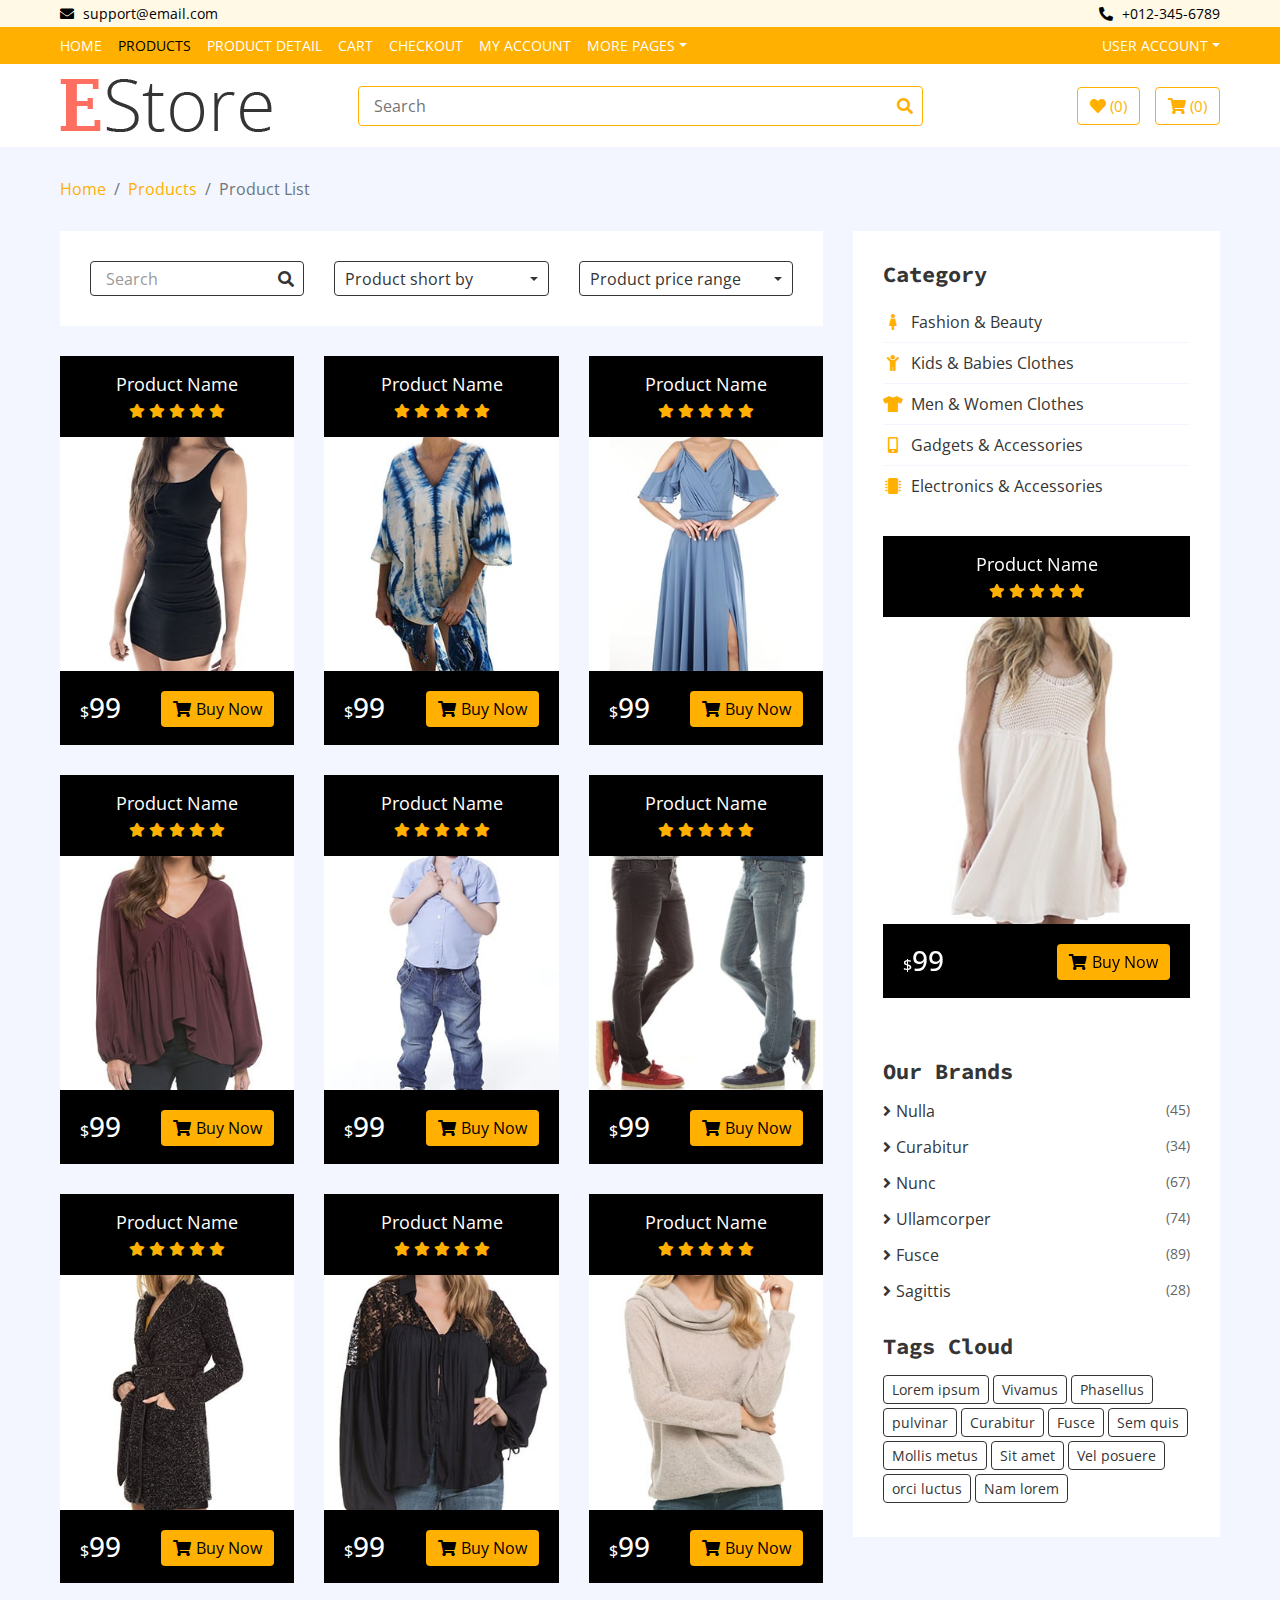
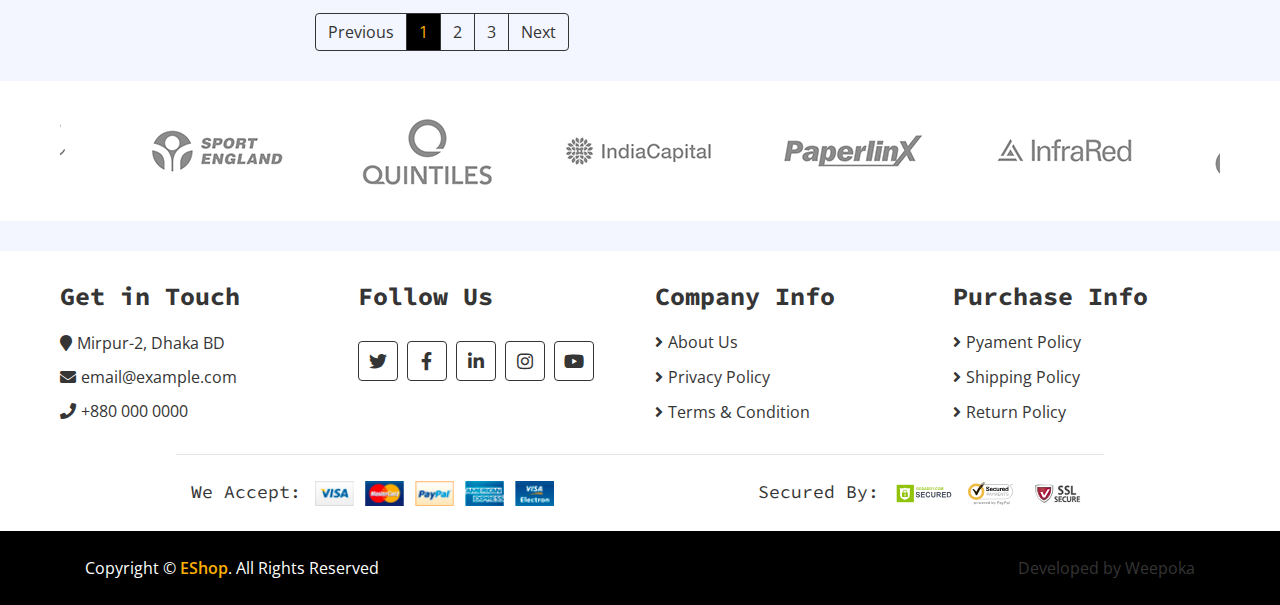
<file: product-list.html>
<!DOCTYPE html>
<html lang="en">
  <head>
    <meta charset="utf-8" />
    <title>Eshop</title>
    <meta content="width=device-width, initial-scale=1.0" name="viewport" />
    <meta content="eCommerce HTML Template Free Download" name="keywords" />
    <meta content="eCommerce HTML Template Free Download" name="description" />

    <!-- Favicon -->
    <link href="img/favicon.ico" rel="icon" />

    <!-- Google Fonts -->
    <link
      href="https://fonts.googleapis.com/css?family=Open+Sans:300,400|Source+Code+Pro:700,900&display=swap"
      rel="stylesheet"
    />

    <!-- CSS Libraries -->
    <link
      href="https://stackpath.bootstrapcdn.com/bootstrap/4.4.1/css/bootstrap.min.css"
      rel="stylesheet"
    />
    <link
      href="https://cdnjs.cloudflare.com/ajax/libs/font-awesome/5.10.0/css/all.min.css"
      rel="stylesheet"
    />
    <link href="lib/slick/slick.css" rel="stylesheet" />
    <link href="lib/slick/slick-theme.css" rel="stylesheet" />

    <!-- Template Stylesheet -->
    <link href="css/style.css" rel="stylesheet" />
  </head>

  <body>
    <!-- Top bar Start -->
    <div class="top-bar">
      <div class="container-fluid">
        <div class="row">
          <div class="col-sm-6">
            <i class="fa fa-envelope"></i>
            support@email.com
          </div>
          <div class="col-sm-6">
            <i class="fa fa-phone-alt"></i>
            +012-345-6789
          </div>
        </div>
      </div>
    </div>
    <!-- Top bar End -->

    <!-- Nav Bar Start -->
    <div class="nav">
      <div class="container-fluid">
        <nav class="navbar navbar-expand-md bg-dark navbar-dark">
          <a href="#" class="navbar-brand">MENU</a>
          <button
            type="button"
            class="navbar-toggler"
            data-toggle="collapse"
            data-target="#navbarCollapse"
          >
            <span class="navbar-toggler-icon"></span>
          </button>

          <div
            class="collapse navbar-collapse justify-content-between"
            id="navbarCollapse"
          >
            <div class="navbar-nav mr-auto">
              <a href="index.html" class="nav-item nav-link">Home</a>
              <a href="product-list.html" class="nav-item nav-link active"
                >Products</a
              >
              <a href="product-detail.html" class="nav-item nav-link"
                >Product Detail</a
              >
              <a href="cart.html" class="nav-item nav-link">Cart</a>
              <a href="checkout.html" class="nav-item nav-link">Checkout</a>
              <a href="my-account.html" class="nav-item nav-link">My Account</a>
              <div class="nav-item dropdown">
                <a
                  href="#"
                  class="nav-link dropdown-toggle"
                  data-toggle="dropdown"
                  >More Pages</a
                >
                <div class="dropdown-menu">
                  <a href="wishlist.html" class="dropdown-item">Wishlist</a>
                  <a href="login.html" class="dropdown-item"
                    >Login & Register</a
                  >
                  <a href="contact.html" class="dropdown-item">Contact Us</a>
                </div>
              </div>
            </div>
            <div class="navbar-nav ml-auto">
              <div class="nav-item dropdown">
                <a
                  href="#"
                  class="nav-link dropdown-toggle"
                  data-toggle="dropdown"
                  >User Account</a
                >
                <div class="dropdown-menu">
                  <a href="#" class="dropdown-item">Login</a>
                  <a href="#" class="dropdown-item">Register</a>
                </div>
              </div>
            </div>
          </div>
        </nav>
      </div>
    </div>
    <!-- Nav Bar End -->

    <!-- Bottom Bar Start -->
    <div class="bottom-bar">
      <div class="container-fluid">
        <div class="row align-items-center">
          <div class="col-md-3">
            <div class="logo">
              <a href="index.html">
                <img src="img/logo.png" alt="Logo" />
              </a>
            </div>
          </div>
          <div class="col-md-6">
            <div class="search">
              <input type="text" placeholder="Search" />
              <button><i class="fa fa-search"></i></button>
            </div>
          </div>
          <div class="col-md-3">
            <div class="user">
              <a href="wishlist.html" class="btn wishlist">
                <i class="fa fa-heart"></i>
                <span>(0)</span>
              </a>
              <a href="cart.html" class="btn cart">
                <i class="fa fa-shopping-cart"></i>
                <span>(0)</span>
              </a>
            </div>
          </div>
        </div>
      </div>
    </div>
    <!-- Bottom Bar End -->

    <!-- Breadcrumb Start -->
    <div class="breadcrumb-wrap">
      <div class="container-fluid">
        <ul class="breadcrumb">
          <li class="breadcrumb-item"><a href="#">Home</a></li>
          <li class="breadcrumb-item"><a href="#">Products</a></li>
          <li class="breadcrumb-item active">Product List</li>
        </ul>
      </div>
    </div>
    <!-- Breadcrumb End -->

    <!-- Product List Start -->
    <div class="product-view">
      <div class="container-fluid">
        <div class="row">
          <div class="col-lg-8">
            <div class="row">
              <div class="col-md-12">
                <div class="product-view-top">
                  <div class="row">
                    <div class="col-md-4">
                      <div class="product-search">
                        <input type="email" value="Search" />
                        <button><i class="fa fa-search"></i></button>
                      </div>
                    </div>
                    <div class="col-md-4">
                      <div class="product-short">
                        <div class="dropdown">
                          <div class="dropdown-toggle" data-toggle="dropdown">
                            Product short by
                          </div>
                          <div class="dropdown-menu dropdown-menu-right">
                            <a href="#" class="dropdown-item">Newest</a>
                            <a href="#" class="dropdown-item">Popular</a>
                            <a href="#" class="dropdown-item">Most sale</a>
                          </div>
                        </div>
                      </div>
                    </div>
                    <div class="col-md-4">
                      <div class="product-price-range">
                        <div class="dropdown">
                          <div class="dropdown-toggle" data-toggle="dropdown">
                            Product price range
                          </div>
                          <div class="dropdown-menu dropdown-menu-right">
                            <a href="#" class="dropdown-item">$0 to $50</a>
                            <a href="#" class="dropdown-item">$51 to $100</a>
                            <a href="#" class="dropdown-item">$101 to $150</a>
                            <a href="#" class="dropdown-item">$151 to $200</a>
                            <a href="#" class="dropdown-item">$201 to $250</a>
                            <a href="#" class="dropdown-item">$251 to $300</a>
                            <a href="#" class="dropdown-item">$301 to $350</a>
                            <a href="#" class="dropdown-item">$351 to $400</a>
                            <a href="#" class="dropdown-item">$401 to $450</a>
                            <a href="#" class="dropdown-item">$451 to $500</a>
                          </div>
                        </div>
                      </div>
                    </div>
                  </div>
                </div>
              </div>

              <div class="col-md-4">
                <div class="product-item">
                  <div class="product-title">
                    <a href="#">Product Name</a>
                    <div class="ratting">
                      <i class="fa fa-star"></i>
                      <i class="fa fa-star"></i>
                      <i class="fa fa-star"></i>
                      <i class="fa fa-star"></i>
                      <i class="fa fa-star"></i>
                    </div>
                  </div>
                  <div class="product-image">
                    <a href="product-detail.html">
                      <img src="img/product-1.jpg" alt="Product Image" />
                    </a>
                    <div class="product-action">
                      <a href="#"><i class="fa fa-cart-plus"></i></a>
                      <a href="#"><i class="fa fa-heart"></i></a>
                      <a href="#"><i class="fa fa-search"></i></a>
                    </div>
                  </div>
                  <div class="product-price">
                    <h3><span>$</span>99</h3>
                    <a class="btn" href=""
                      ><i class="fa fa-shopping-cart"></i>Buy Now</a
                    >
                  </div>
                </div>
              </div>
              <div class="col-md-4">
                <div class="product-item">
                  <div class="product-title">
                    <a href="#">Product Name</a>
                    <div class="ratting">
                      <i class="fa fa-star"></i>
                      <i class="fa fa-star"></i>
                      <i class="fa fa-star"></i>
                      <i class="fa fa-star"></i>
                      <i class="fa fa-star"></i>
                    </div>
                  </div>
                  <div class="product-image">
                    <a href="product-detail.html">
                      <img src="img/product-2.jpg" alt="Product Image" />
                    </a>
                    <div class="product-action">
                      <a href="#"><i class="fa fa-cart-plus"></i></a>
                      <a href="#"><i class="fa fa-heart"></i></a>
                      <a href="#"><i class="fa fa-search"></i></a>
                    </div>
                  </div>
                  <div class="product-price">
                    <h3><span>$</span>99</h3>
                    <a class="btn" href=""
                      ><i class="fa fa-shopping-cart"></i>Buy Now</a
                    >
                  </div>
                </div>
              </div>
              <div class="col-md-4">
                <div class="product-item">
                  <div class="product-title">
                    <a href="#">Product Name</a>
                    <div class="ratting">
                      <i class="fa fa-star"></i>
                      <i class="fa fa-star"></i>
                      <i class="fa fa-star"></i>
                      <i class="fa fa-star"></i>
                      <i class="fa fa-star"></i>
                    </div>
                  </div>
                  <div class="product-image">
                    <a href="product-detail.html">
                      <img src="img/product-3.jpg" alt="Product Image" />
                    </a>
                    <div class="product-action">
                      <a href="#"><i class="fa fa-cart-plus"></i></a>
                      <a href="#"><i class="fa fa-heart"></i></a>
                      <a href="#"><i class="fa fa-search"></i></a>
                    </div>
                  </div>
                  <div class="product-price">
                    <h3><span>$</span>99</h3>
                    <a class="btn" href=""
                      ><i class="fa fa-shopping-cart"></i>Buy Now</a
                    >
                  </div>
                </div>
              </div>
              <div class="col-md-4">
                <div class="product-item">
                  <div class="product-title">
                    <a href="#">Product Name</a>
                    <div class="ratting">
                      <i class="fa fa-star"></i>
                      <i class="fa fa-star"></i>
                      <i class="fa fa-star"></i>
                      <i class="fa fa-star"></i>
                      <i class="fa fa-star"></i>
                    </div>
                  </div>
                  <div class="product-image">
                    <a href="product-detail.html">
                      <img src="img/product-4.jpg" alt="Product Image" />
                    </a>
                    <div class="product-action">
                      <a href="#"><i class="fa fa-cart-plus"></i></a>
                      <a href="#"><i class="fa fa-heart"></i></a>
                      <a href="#"><i class="fa fa-search"></i></a>
                    </div>
                  </div>
                  <div class="product-price">
                    <h3><span>$</span>99</h3>
                    <a class="btn" href=""
                      ><i class="fa fa-shopping-cart"></i>Buy Now</a
                    >
                  </div>
                </div>
              </div>
              <div class="col-md-4">
                <div class="product-item">
                  <div class="product-title">
                    <a href="#">Product Name</a>
                    <div class="ratting">
                      <i class="fa fa-star"></i>
                      <i class="fa fa-star"></i>
                      <i class="fa fa-star"></i>
                      <i class="fa fa-star"></i>
                      <i class="fa fa-star"></i>
                    </div>
                  </div>
                  <div class="product-image">
                    <a href="product-detail.html">
                      <img src="img/product-5.jpg" alt="Product Image" />
                    </a>
                    <div class="product-action">
                      <a href="#"><i class="fa fa-cart-plus"></i></a>
                      <a href="#"><i class="fa fa-heart"></i></a>
                      <a href="#"><i class="fa fa-search"></i></a>
                    </div>
                  </div>
                  <div class="product-price">
                    <h3><span>$</span>99</h3>
                    <a class="btn" href=""
                      ><i class="fa fa-shopping-cart"></i>Buy Now</a
                    >
                  </div>
                </div>
              </div>
              <div class="col-md-4">
                <div class="product-item">
                  <div class="product-title">
                    <a href="#">Product Name</a>
                    <div class="ratting">
                      <i class="fa fa-star"></i>
                      <i class="fa fa-star"></i>
                      <i class="fa fa-star"></i>
                      <i class="fa fa-star"></i>
                      <i class="fa fa-star"></i>
                    </div>
                  </div>
                  <div class="product-image">
                    <a href="product-detail.html">
                      <img src="img/product-6.jpg" alt="Product Image" />
                    </a>
                    <div class="product-action">
                      <a href="#"><i class="fa fa-cart-plus"></i></a>
                      <a href="#"><i class="fa fa-heart"></i></a>
                      <a href="#"><i class="fa fa-search"></i></a>
                    </div>
                  </div>
                  <div class="product-price">
                    <h3><span>$</span>99</h3>
                    <a class="btn" href=""
                      ><i class="fa fa-shopping-cart"></i>Buy Now</a
                    >
                  </div>
                </div>
              </div>
              <div class="col-md-4">
                <div class="product-item">
                  <div class="product-title">
                    <a href="#">Product Name</a>
                    <div class="ratting">
                      <i class="fa fa-star"></i>
                      <i class="fa fa-star"></i>
                      <i class="fa fa-star"></i>
                      <i class="fa fa-star"></i>
                      <i class="fa fa-star"></i>
                    </div>
                  </div>
                  <div class="product-image">
                    <a href="product-detail.html">
                      <img src="img/product-7.jpg" alt="Product Image" />
                    </a>
                    <div class="product-action">
                      <a href="#"><i class="fa fa-cart-plus"></i></a>
                      <a href="#"><i class="fa fa-heart"></i></a>
                      <a href="#"><i class="fa fa-search"></i></a>
                    </div>
                  </div>
                  <div class="product-price">
                    <h3><span>$</span>99</h3>
                    <a class="btn" href=""
                      ><i class="fa fa-shopping-cart"></i>Buy Now</a
                    >
                  </div>
                </div>
              </div>
              <div class="col-md-4">
                <div class="product-item">
                  <div class="product-title">
                    <a href="#">Product Name</a>
                    <div class="ratting">
                      <i class="fa fa-star"></i>
                      <i class="fa fa-star"></i>
                      <i class="fa fa-star"></i>
                      <i class="fa fa-star"></i>
                      <i class="fa fa-star"></i>
                    </div>
                  </div>
                  <div class="product-image">
                    <a href="product-detail.html">
                      <img src="img/product-8.jpg" alt="Product Image" />
                    </a>
                    <div class="product-action">
                      <a href="#"><i class="fa fa-cart-plus"></i></a>
                      <a href="#"><i class="fa fa-heart"></i></a>
                      <a href="#"><i class="fa fa-search"></i></a>
                    </div>
                  </div>
                  <div class="product-price">
                    <h3><span>$</span>99</h3>
                    <a class="btn" href=""
                      ><i class="fa fa-shopping-cart"></i>Buy Now</a
                    >
                  </div>
                </div>
              </div>
              <div class="col-md-4">
                <div class="product-item">
                  <div class="product-title">
                    <a href="#">Product Name</a>
                    <div class="ratting">
                      <i class="fa fa-star"></i>
                      <i class="fa fa-star"></i>
                      <i class="fa fa-star"></i>
                      <i class="fa fa-star"></i>
                      <i class="fa fa-star"></i>
                    </div>
                  </div>
                  <div class="product-image">
                    <a href="product-detail.html">
                      <img src="img/product-9.jpg" alt="Product Image" />
                    </a>
                    <div class="product-action">
                      <a href="#"><i class="fa fa-cart-plus"></i></a>
                      <a href="#"><i class="fa fa-heart"></i></a>
                      <a href="#"><i class="fa fa-search"></i></a>
                    </div>
                  </div>
                  <div class="product-price">
                    <h3><span>$</span>99</h3>
                    <a class="btn" href=""
                      ><i class="fa fa-shopping-cart"></i>Buy Now</a
                    >
                  </div>
                </div>
              </div>
            </div>

            <!-- Pagination Start -->
            <div class="col-md-12">
              <nav aria-label="Page navigation example">
                <ul class="pagination justify-content-center">
                  <li class="page-item disabled">
                    <a class="page-link" href="#" tabindex="-1">Previous</a>
                  </li>
                  <li class="page-item active">
                    <a class="page-link" href="#">1</a>
                  </li>
                  <li class="page-item"><a class="page-link" href="#">2</a></li>
                  <li class="page-item"><a class="page-link" href="#">3</a></li>
                  <li class="page-item">
                    <a class="page-link" href="#">Next</a>
                  </li>
                </ul>
              </nav>
            </div>
            <!-- Pagination Start -->
          </div>

          <!-- Side Bar Start -->
          <div class="col-lg-4 sidebar">
            <div class="sidebar-widget category">
              <h2 class="title">Category</h2>
              <nav class="navbar bg-light">
                <ul class="navbar-nav">
                  <li class="nav-item">
                    <a class="nav-link" href="#"
                      ><i class="fa fa-female"></i>Fashion & Beauty</a
                    >
                  </li>
                  <li class="nav-item">
                    <a class="nav-link" href="#"
                      ><i class="fa fa-child"></i>Kids & Babies Clothes</a
                    >
                  </li>
                  <li class="nav-item">
                    <a class="nav-link" href="#"
                      ><i class="fa fa-tshirt"></i>Men & Women Clothes</a
                    >
                  </li>
                  <li class="nav-item">
                    <a class="nav-link" href="#"
                      ><i class="fa fa-mobile-alt"></i>Gadgets & Accessories</a
                    >
                  </li>
                  <li class="nav-item">
                    <a class="nav-link" href="#"
                      ><i class="fa fa-microchip"></i>Electronics &
                      Accessories</a
                    >
                  </li>
                </ul>
              </nav>
            </div>

            <div class="sidebar-widget widget-slider">
              <div class="sidebar-slider normal-slider">
                <div class="product-item">
                  <div class="product-title">
                    <a href="#">Product Name</a>
                    <div class="ratting">
                      <i class="fa fa-star"></i>
                      <i class="fa fa-star"></i>
                      <i class="fa fa-star"></i>
                      <i class="fa fa-star"></i>
                      <i class="fa fa-star"></i>
                    </div>
                  </div>
                  <div class="product-image">
                    <a href="product-detail.html">
                      <img src="img/product-10.jpg" alt="Product Image" />
                    </a>
                    <div class="product-action">
                      <a href="#"><i class="fa fa-cart-plus"></i></a>
                      <a href="#"><i class="fa fa-heart"></i></a>
                      <a href="#"><i class="fa fa-search"></i></a>
                    </div>
                  </div>
                  <div class="product-price">
                    <h3><span>$</span>99</h3>
                    <a class="btn" href=""
                      ><i class="fa fa-shopping-cart"></i>Buy Now</a
                    >
                  </div>
                </div>
                <div class="product-item">
                  <div class="product-title">
                    <a href="#">Product Name</a>
                    <div class="ratting">
                      <i class="fa fa-star"></i>
                      <i class="fa fa-star"></i>
                      <i class="fa fa-star"></i>
                      <i class="fa fa-star"></i>
                      <i class="fa fa-star"></i>
                    </div>
                  </div>
                  <div class="product-image">
                    <a href="product-detail.html">
                      <img src="img/product-9.jpg" alt="Product Image" />
                    </a>
                    <div class="product-action">
                      <a href="#"><i class="fa fa-cart-plus"></i></a>
                      <a href="#"><i class="fa fa-heart"></i></a>
                      <a href="#"><i class="fa fa-search"></i></a>
                    </div>
                  </div>
                  <div class="product-price">
                    <h3><span>$</span>99</h3>
                    <a class="btn" href=""
                      ><i class="fa fa-shopping-cart"></i>Buy Now</a
                    >
                  </div>
                </div>
                <div class="product-item">
                  <div class="product-title">
                    <a href="#">Product Name</a>
                    <div class="ratting">
                      <i class="fa fa-star"></i>
                      <i class="fa fa-star"></i>
                      <i class="fa fa-star"></i>
                      <i class="fa fa-star"></i>
                      <i class="fa fa-star"></i>
                    </div>
                  </div>
                  <div class="product-image">
                    <a href="product-detail.html">
                      <img src="img/product-8.jpg" alt="Product Image" />
                    </a>
                    <div class="product-action">
                      <a href="#"><i class="fa fa-cart-plus"></i></a>
                      <a href="#"><i class="fa fa-heart"></i></a>
                      <a href="#"><i class="fa fa-search"></i></a>
                    </div>
                  </div>
                  <div class="product-price">
                    <h3><span>$</span>99</h3>
                    <a class="btn" href=""
                      ><i class="fa fa-shopping-cart"></i>Buy Now</a
                    >
                  </div>
                </div>
              </div>
            </div>

            <div class="sidebar-widget brands">
              <h2 class="title">Our Brands</h2>
              <ul>
                <li><a href="#">Nulla </a><span>(45)</span></li>
                <li><a href="#">Curabitur </a><span>(34)</span></li>
                <li><a href="#">Nunc </a><span>(67)</span></li>
                <li><a href="#">Ullamcorper</a><span>(74)</span></li>
                <li><a href="#">Fusce </a><span>(89)</span></li>
                <li><a href="#">Sagittis</a><span>(28)</span></li>
              </ul>
            </div>

            <div class="sidebar-widget tag">
              <h2 class="title">Tags Cloud</h2>
              <a href="#">Lorem ipsum</a>
              <a href="#">Vivamus</a>
              <a href="#">Phasellus</a>
              <a href="#">pulvinar</a>
              <a href="#">Curabitur</a>
              <a href="#">Fusce</a>
              <a href="#">Sem quis</a>
              <a href="#">Mollis metus</a>
              <a href="#">Sit amet</a>
              <a href="#">Vel posuere</a>
              <a href="#">orci luctus</a>
              <a href="#">Nam lorem</a>
            </div>
          </div>
          <!-- Side Bar End -->
        </div>
      </div>
    </div>
    <!-- Product List End -->

    <!-- Brand Start -->
    <div class="brand">
      <div class="container-fluid">
        <div class="brand-slider">
          <div class="brand-item"><img src="img/brand-1.png" alt="" /></div>
          <div class="brand-item"><img src="img/brand-2.png" alt="" /></div>
          <div class="brand-item"><img src="img/brand-3.png" alt="" /></div>
          <div class="brand-item"><img src="img/brand-4.png" alt="" /></div>
          <div class="brand-item"><img src="img/brand-5.png" alt="" /></div>
          <div class="brand-item"><img src="img/brand-6.png" alt="" /></div>
        </div>
      </div>
    </div>
    <!-- Brand End -->

    <!-- Footer Start -->
    <div class="footer">
      <div class="container-fluid">
        <div class="row">
          <div class="col-lg-3 col-md-6">
            <div class="footer-widget">
              <h2>Get in Touch</h2>
              <div class="contact-info">
                <p><i class="fa fa-map-marker"></i>Mirpur-2, Dhaka BD</p>
                <p><i class="fa fa-envelope"></i>email@example.com</p>
                <p><i class="fa fa-phone"></i>+880 000 0000</p>
              </div>
            </div>
          </div>

          <div class="col-lg-3 col-md-6">
            <div class="footer-widget">
              <h2>Follow Us</h2>
              <div class="contact-info">
                <div class="social">
                  <a href=""><i class="fab fa-twitter"></i></a>
                  <a href=""><i class="fab fa-facebook-f"></i></a>
                  <a href=""><i class="fab fa-linkedin-in"></i></a>
                  <a href=""><i class="fab fa-instagram"></i></a>
                  <a href=""><i class="fab fa-youtube"></i></a>
                </div>
              </div>
            </div>
          </div>

          <div class="col-lg-3 col-md-6">
            <div class="footer-widget">
              <h2>Company Info</h2>
              <ul>
                <li><a href="#">About Us</a></li>
                <li><a href="#">Privacy Policy</a></li>
                <li><a href="#">Terms & Condition</a></li>
              </ul>
            </div>
          </div>

          <div class="col-lg-3 col-md-6">
            <div class="footer-widget">
              <h2>Purchase Info</h2>
              <ul>
                <li><a href="#">Pyament Policy</a></li>
                <li><a href="#">Shipping Policy</a></li>
                <li><a href="#">Return Policy</a></li>
              </ul>
            </div>
          </div>
        </div>

        <div class="row payment align-items-center">
          <div class="col-md-6">
            <div class="payment-method">
              <h2>We Accept:</h2>
              <img src="img/payment-method.png" alt="Payment Method" />
            </div>
          </div>
          <div class="col-md-6">
            <div class="payment-security">
              <h2>Secured By:</h2>
              <img src="img/godaddy.svg" alt="Payment Security" />
              <img src="img/norton.svg" alt="Payment Security" />
              <img src="img/ssl.svg" alt="Payment Security" />
            </div>
          </div>
        </div>
      </div>
    </div>
    <!-- Footer End -->

    <!-- Footer Bottom Start -->
    <div class="footer-bottom">
      <div class="container">
        <div class="row">
          <div class="col-md-6 copyright">
            <p>Copyright &copy; <a href="#">EShop</a>. All Rights Reserved</p>
          </div>

          <div class="col-md-6 template-by">Developed by Weepoka</div>
        </div>
      </div>
    </div>
    <!-- Footer Bottom End -->

    <!-- Back to Top -->
    <a href="#" class="back-to-top"><i class="fa fa-chevron-up"></i></a>

    <!-- JavaScript Libraries -->
    <script src="https://code.jquery.com/jquery-3.4.1.min.js"></script>
    <script src="https://stackpath.bootstrapcdn.com/bootstrap/4.4.1/js/bootstrap.bundle.min.js"></script>
    <script src="lib/easing/easing.min.js"></script>
    <script src="lib/slick/slick.min.js"></script>

    <!-- Template Javascript -->
    <script src="js/main.js"></script>
    <script>
      window.oncontextmenu = function () {
        return false;
      };

      document.onkeydown = function (e) {
        return false;
      };
    </script>
  </body>
</html>
</file>
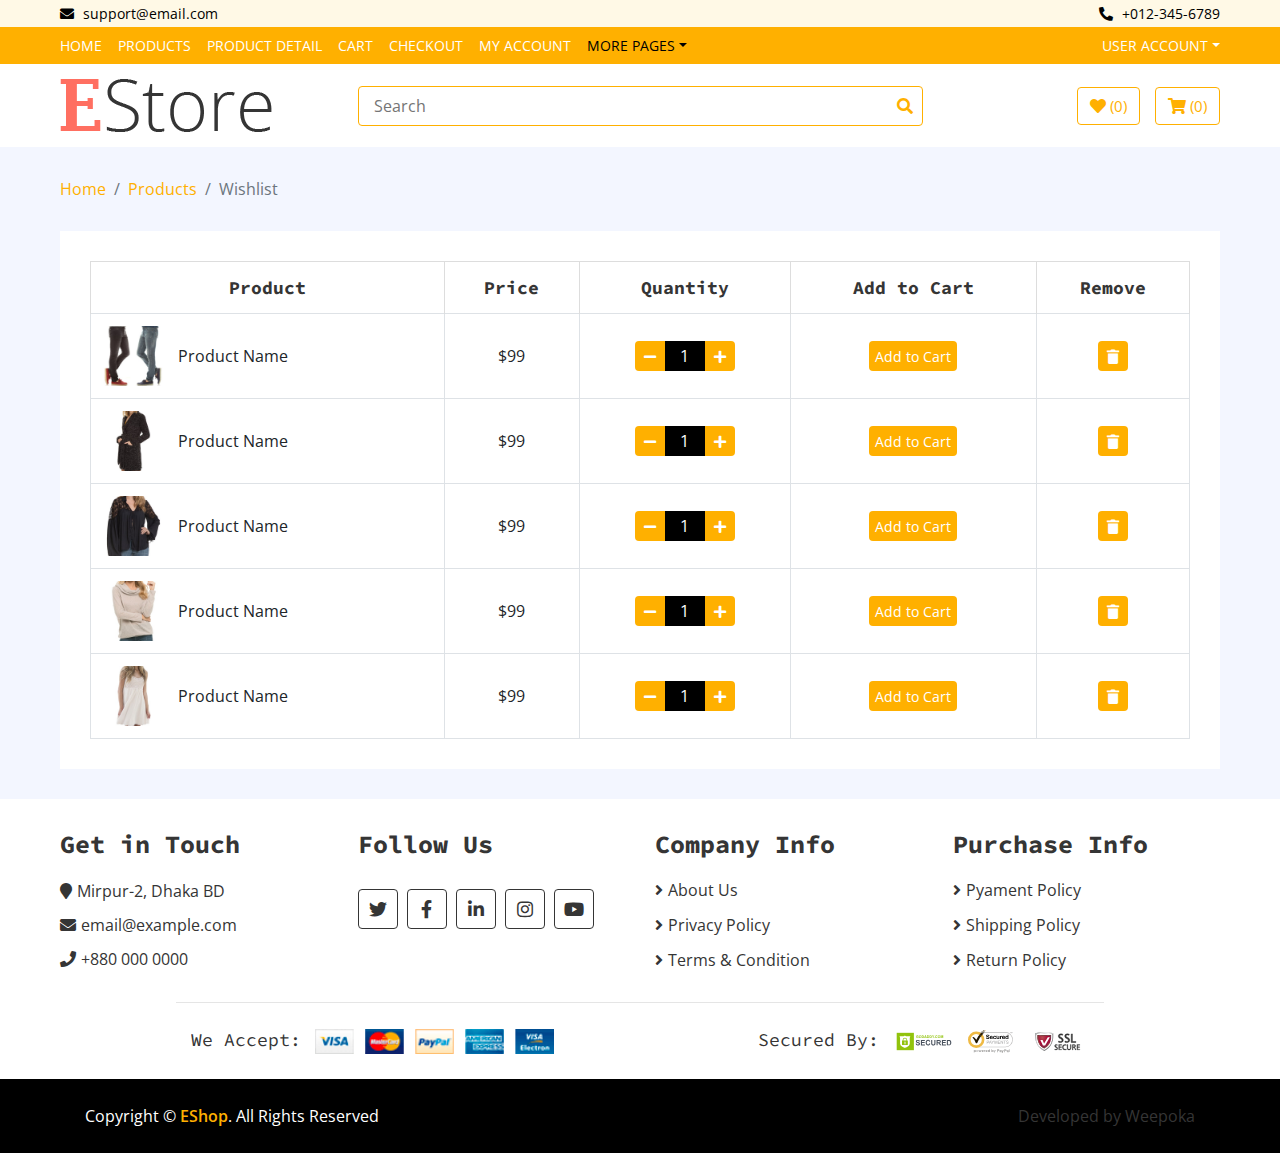
<file: wishlist.html>
<!DOCTYPE html>
<html lang="en">
  <head>
    <meta charset="utf-8" />
    <title>Eshop</title>
    <meta content="width=device-width, initial-scale=1.0" name="viewport" />
    <meta content="eCommerce HTML Template Free Download" name="keywords" />
    <meta content="eCommerce HTML Template Free Download" name="description" />

    <!-- Favicon -->
    <link href="img/favicon.ico" rel="icon" />

    <!-- Google Fonts -->
    <link
      href="https://fonts.googleapis.com/css?family=Open+Sans:300,400|Source+Code+Pro:700,900&display=swap"
      rel="stylesheet"
    />

    <!-- CSS Libraries -->
    <link
      href="https://stackpath.bootstrapcdn.com/bootstrap/4.4.1/css/bootstrap.min.css"
      rel="stylesheet"
    />
    <link
      href="https://cdnjs.cloudflare.com/ajax/libs/font-awesome/5.10.0/css/all.min.css"
      rel="stylesheet"
    />
    <link href="lib/slick/slick.css" rel="stylesheet" />
    <link href="lib/slick/slick-theme.css" rel="stylesheet" />

    <!-- Template Stylesheet -->
    <link href="css/style.css" rel="stylesheet" />
  </head>

  <body>
    <!-- Top bar Start -->
    <div class="top-bar">
      <div class="container-fluid">
        <div class="row">
          <div class="col-sm-6">
            <i class="fa fa-envelope"></i>
            support@email.com
          </div>
          <div class="col-sm-6">
            <i class="fa fa-phone-alt"></i>
            +012-345-6789
          </div>
        </div>
      </div>
    </div>
    <!-- Top bar End -->

    <!-- Nav Bar Start -->
    <div class="nav">
      <div class="container-fluid">
        <nav class="navbar navbar-expand-md bg-dark navbar-dark">
          <a href="#" class="navbar-brand">MENU</a>
          <button
            type="button"
            class="navbar-toggler"
            data-toggle="collapse"
            data-target="#navbarCollapse"
          >
            <span class="navbar-toggler-icon"></span>
          </button>

          <div
            class="collapse navbar-collapse justify-content-between"
            id="navbarCollapse"
          >
            <div class="navbar-nav mr-auto">
              <a href="index.html" class="nav-item nav-link">Home</a>
              <a href="product-list.html" class="nav-item nav-link">Products</a>
              <a href="product-detail.html" class="nav-item nav-link"
                >Product Detail</a
              >
              <a href="cart.html" class="nav-item nav-link">Cart</a>
              <a href="checkout.html" class="nav-item nav-link">Checkout</a>
              <a href="my-account.html" class="nav-item nav-link">My Account</a>
              <div class="nav-item dropdown">
                <a
                  href="#"
                  class="nav-link dropdown-toggle active"
                  data-toggle="dropdown"
                  >More Pages</a
                >
                <div class="dropdown-menu">
                  <a href="wishlist.html" class="dropdown-item active"
                    >Wishlist</a
                  >
                  <a href="login.html" class="dropdown-item"
                    >Login & Register</a
                  >
                  <a href="contact.html" class="dropdown-item">Contact Us</a>
                </div>
              </div>
            </div>
            <div class="navbar-nav ml-auto">
              <div class="nav-item dropdown">
                <a
                  href="#"
                  class="nav-link dropdown-toggle"
                  data-toggle="dropdown"
                  >User Account</a
                >
                <div class="dropdown-menu">
                  <a href="#" class="dropdown-item">Login</a>
                  <a href="#" class="dropdown-item">Register</a>
                </div>
              </div>
            </div>
          </div>
        </nav>
      </div>
    </div>
    <!-- Nav Bar End -->

    <!-- Bottom Bar Start -->
    <div class="bottom-bar">
      <div class="container-fluid">
        <div class="row align-items-center">
          <div class="col-md-3">
            <div class="logo">
              <a href="index.html">
                <img src="img/logo.png" alt="Logo" />
              </a>
            </div>
          </div>
          <div class="col-md-6">
            <div class="search">
              <input type="text" placeholder="Search" />
              <button><i class="fa fa-search"></i></button>
            </div>
          </div>
          <div class="col-md-3">
            <div class="user">
              <a href="wishlist.html" class="btn wishlist">
                <i class="fa fa-heart"></i>
                <span>(0)</span>
              </a>
              <a href="cart.html" class="btn cart">
                <i class="fa fa-shopping-cart"></i>
                <span>(0)</span>
              </a>
            </div>
          </div>
        </div>
      </div>
    </div>
    <!-- Bottom Bar End -->

    <!-- Breadcrumb Start -->
    <div class="breadcrumb-wrap">
      <div class="container-fluid">
        <ul class="breadcrumb">
          <li class="breadcrumb-item"><a href="#">Home</a></li>
          <li class="breadcrumb-item"><a href="#">Products</a></li>
          <li class="breadcrumb-item active">Wishlist</li>
        </ul>
      </div>
    </div>
    <!-- Breadcrumb End -->

    <!-- Wishlist Start -->
    <div class="wishlist-page">
      <div class="container-fluid">
        <div class="wishlist-page-inner">
          <div class="row">
            <div class="col-md-12">
              <div class="table-responsive">
                <table class="table table-bordered">
                  <thead class="thead-dark">
                    <tr>
                      <th>Product</th>
                      <th>Price</th>
                      <th>Quantity</th>
                      <th>Add to Cart</th>
                      <th>Remove</th>
                    </tr>
                  </thead>
                  <tbody class="align-middle">
                    <tr>
                      <td>
                        <div class="img">
                          <a href="#"
                            ><img src="img/product-6.jpg" alt="Image"
                          /></a>
                          <p>Product Name</p>
                        </div>
                      </td>
                      <td>$99</td>
                      <td>
                        <div class="qty">
                          <button class="btn-minus">
                            <i class="fa fa-minus"></i>
                          </button>
                          <input type="text" value="1" />
                          <button class="btn-plus">
                            <i class="fa fa-plus"></i>
                          </button>
                        </div>
                      </td>
                      <td><button class="btn-cart">Add to Cart</button></td>
                      <td>
                        <button><i class="fa fa-trash"></i></button>
                      </td>
                    </tr>
                    <tr>
                      <td>
                        <div class="img">
                          <a href="#"
                            ><img src="img/product-7.jpg" alt="Image"
                          /></a>
                          <p>Product Name</p>
                        </div>
                      </td>
                      <td>$99</td>
                      <td>
                        <div class="qty">
                          <button class="btn-minus">
                            <i class="fa fa-minus"></i>
                          </button>
                          <input type="text" value="1" />
                          <button class="btn-plus">
                            <i class="fa fa-plus"></i>
                          </button>
                        </div>
                      </td>
                      <td><button class="btn-cart">Add to Cart</button></td>
                      <td>
                        <button><i class="fa fa-trash"></i></button>
                      </td>
                    </tr>
                    <tr>
                      <td>
                        <div class="img">
                          <a href="#"
                            ><img src="img/product-8.jpg" alt="Image"
                          /></a>
                          <p>Product Name</p>
                        </div>
                      </td>
                      <td>$99</td>
                      <td>
                        <div class="qty">
                          <button class="btn-minus">
                            <i class="fa fa-minus"></i>
                          </button>
                          <input type="text" value="1" />
                          <button class="btn-plus">
                            <i class="fa fa-plus"></i>
                          </button>
                        </div>
                      </td>
                      <td><button class="btn-cart">Add to Cart</button></td>
                      <td>
                        <button><i class="fa fa-trash"></i></button>
                      </td>
                    </tr>
                    <tr>
                      <td>
                        <div class="img">
                          <a href="#"
                            ><img src="img/product-9.jpg" alt="Image"
                          /></a>
                          <p>Product Name</p>
                        </div>
                      </td>
                      <td>$99</td>
                      <td>
                        <div class="qty">
                          <button class="btn-minus">
                            <i class="fa fa-minus"></i>
                          </button>
                          <input type="text" value="1" />
                          <button class="btn-plus">
                            <i class="fa fa-plus"></i>
                          </button>
                        </div>
                      </td>
                      <td><button class="btn-cart">Add to Cart</button></td>
                      <td>
                        <button><i class="fa fa-trash"></i></button>
                      </td>
                    </tr>
                    <tr>
                      <td>
                        <div class="img">
                          <a href="#"
                            ><img src="img/product-10.jpg" alt="Image"
                          /></a>
                          <p>Product Name</p>
                        </div>
                      </td>
                      <td>$99</td>
                      <td>
                        <div class="qty">
                          <button class="btn-minus">
                            <i class="fa fa-minus"></i>
                          </button>
                          <input type="text" value="1" />
                          <button class="btn-plus">
                            <i class="fa fa-plus"></i>
                          </button>
                        </div>
                      </td>
                      <td><button class="btn-cart">Add to Cart</button></td>
                      <td>
                        <button><i class="fa fa-trash"></i></button>
                      </td>
                    </tr>
                  </tbody>
                </table>
              </div>
            </div>
          </div>
        </div>
      </div>
    </div>
    <!-- Wishlist End -->

    <!-- Footer Start -->
    <div class="footer">
      <div class="container-fluid">
        <div class="row">
          <div class="col-lg-3 col-md-6">
            <div class="footer-widget">
              <h2>Get in Touch</h2>
              <div class="contact-info">
                <p><i class="fa fa-map-marker"></i>Mirpur-2, Dhaka BD</p>
                <p><i class="fa fa-envelope"></i>email@example.com</p>
                <p><i class="fa fa-phone"></i>+880 000 0000</p>
              </div>
            </div>
          </div>

          <div class="col-lg-3 col-md-6">
            <div class="footer-widget">
              <h2>Follow Us</h2>
              <div class="contact-info">
                <div class="social">
                  <a href=""><i class="fab fa-twitter"></i></a>
                  <a href=""><i class="fab fa-facebook-f"></i></a>
                  <a href=""><i class="fab fa-linkedin-in"></i></a>
                  <a href=""><i class="fab fa-instagram"></i></a>
                  <a href=""><i class="fab fa-youtube"></i></a>
                </div>
              </div>
            </div>
          </div>

          <div class="col-lg-3 col-md-6">
            <div class="footer-widget">
              <h2>Company Info</h2>
              <ul>
                <li><a href="#">About Us</a></li>
                <li><a href="#">Privacy Policy</a></li>
                <li><a href="#">Terms & Condition</a></li>
              </ul>
            </div>
          </div>

          <div class="col-lg-3 col-md-6">
            <div class="footer-widget">
              <h2>Purchase Info</h2>
              <ul>
                <li><a href="#">Pyament Policy</a></li>
                <li><a href="#">Shipping Policy</a></li>
                <li><a href="#">Return Policy</a></li>
              </ul>
            </div>
          </div>
        </div>

        <div class="row payment align-items-center">
          <div class="col-md-6">
            <div class="payment-method">
              <h2>We Accept:</h2>
              <img src="img/payment-method.png" alt="Payment Method" />
            </div>
          </div>
          <div class="col-md-6">
            <div class="payment-security">
              <h2>Secured By:</h2>
              <img src="img/godaddy.svg" alt="Payment Security" />
              <img src="img/norton.svg" alt="Payment Security" />
              <img src="img/ssl.svg" alt="Payment Security" />
            </div>
          </div>
        </div>
      </div>
    </div>
    <!-- Footer End -->

    <!-- Footer Bottom Start -->
    <div class="footer-bottom">
      <div class="container">
        <div class="row">
          <div class="col-md-6 copyright">
            <p>Copyright &copy; <a href="#">EShop</a>. All Rights Reserved</p>
          </div>

          <div class="col-md-6 template-by">Developed by Weepoka</div>
        </div>
      </div>
    </div>
    <!-- Footer Bottom End -->

    <!-- Back to Top -->
    <a href="#" class="back-to-top"><i class="fa fa-chevron-up"></i></a>

    <!-- JavaScript Libraries -->
    <script src="https://code.jquery.com/jquery-3.4.1.min.js"></script>
    <script src="https://stackpath.bootstrapcdn.com/bootstrap/4.4.1/js/bootstrap.bundle.min.js"></script>
    <script src="lib/easing/easing.min.js"></script>
    <script src="lib/slick/slick.min.js"></script>

    <!-- Template Javascript -->
    <script src="js/main.js"></script>
    <script>
      window.oncontextmenu = function () {
        return false;
      };

      document.onkeydown = function (e) {
        return false;
      };
    </script>
  </body>
</html>
</file>
<file: css/style.css>
/**********************************/
/********** General CSS ***********/
/**********************************/
body {
  color: #353535;
  font-family: "Open Sans", sans-serif;
  font-weight: 400;
  background: #f3f6ff;
}

a {
  color: #ffb000;
}

.logo p {
  font-size: 32px;
  font-weight: bold;
}
a:hover,
a:active,
a:focus {
  color: #353535;
  outline: none;
  text-decoration: none;
}

h1 {
  font-family: "Source Code Pro", monospace;
  font-weight: 900;
}

h2 {
  font-family: "Source Code Pro", monospace;
  font-weight: 700;
}

@media (min-width: 992px) {
  .container-fluid {
    padding-right: 60px;
    padding-left: 60px;
  }
}

/**********************************/
/******** Back to Top CSS *********/
/**********************************/
.back-to-top {
  position: fixed;
  display: none;
  background: #ffb000;
  color: #000000;
  width: 40px;
  height: 40px;
  text-align: center;
  line-height: 1;
  font-size: 16px;
  border-radius: 4px;
  right: 15px;
  bottom: 15px;
  transition: background 0.5s;
  z-index: 11;
}

.back-to-top i {
  padding-top: 12px;
  color: #ffffff;
}

/**********************************/
/********* Form Input CSS *********/
/**********************************/
.form-control,
.custom-select {
  width: 100%;
  height: 35px;
  padding: 0 15px;
  color: #999999;
  border: 1px solid #dddddd;
  margin-bottom: 15px;
}

.form-control:focus,
.custom-select:focus {
  box-shadow: none;
  border-color: #ffb000;
}

.custom-radio,
.custom-checkbox {
  margin-bottom: 15px;
}

.custom-radio .custom-control-label::before,
.custom-checkbox .custom-control-label::before {
  background: #dddddd;
  border-color: #dddddd;
}

.custom-radio .custom-control-input:checked ~ .custom-control-label::before,
.custom-checkbox .custom-control-input:checked ~ .custom-control-label::before {
  color: #ffffff;
  background: #ffb000;
  border-color: #ffb000;
  box-shadow: none;
}

.btn {
  color: #ffb000;
  background: #ffffff;
  border: 1px solid #ffb000;
}

.btn:hover,
.btn:active,
.btn:focus {
  color: #ffffff;
  background: #ffb000;
  box-shadow: none;
}

/**********************************/
/******* Normal Slider CSS ********/
/**********************************/
.normal-slider .slick-prev,
.normal-slider .slick-next {
  width: 40px;
  height: 40px;
  z-index: 1;
  opacity: 0;
  transition: 0.5s;
  background: rgba(255, 111, 97, 0.7);
  border-radius: 4px;
}

.normal-slider .slick-prev {
  left: 55px;
}

.normal-slider .slick-next {
  right: 55px;
}

.normal-slider.slick-slider:hover .slick-prev {
  left: 15px;
  opacity: 1;
}

.normal-slider.slick-slider:hover .slick-next {
  right: 15px;
  opacity: 1;
}

.normal-slider .slick-prev:hover,
.normal-slider .slick-prev:focus,
.normal-slider .slick-next:hover,
.normal-slider .slick-next:focus {
  background: rgba(0, 0, 0, 0.7);
}

.normal-slider .slick-prev:hover::before,
.normal-slider .slick-prev:focus::before,
.normal-slider .slick-next:hover::before,
.normal-slider .slick-next:focus::before {
  color: #ffb000;
}

.normal-slider .slick-prev::before,
.normal-slider .slick-next::before {
  font-family: "Font Awesome 5 Free";
  font-weight: 900;
  font-size: 30px;
  color: #ffffff;
}

.normal-slider .slick-prev::before {
  content: "\f104";
}

.normal-slider .slick-next::before {
  content: "\f105";
}

.normal-slider .slick-dots {
  bottom: 15px;
}

.normal-slider .slick-dots li button:before {
  color: #ffffff;
  font-size: 15px;
}

.normal-slider .slick-dots li.slick-active button:before {
  color: #ffb000;
}

.slick-dotted.slick-slider {
  margin-bottom: 0;
}

/**********************************/
/********** Top Bar CSS ***********/
/**********************************/
.top-bar {
  padding: 3px 0;
  font-size: 14px;
  color: #000;
  background: #fff9e6;
}

.top-bar i {
  margin-right: 5px;
}

.top-bar .col-sm-6:first-child {
  text-align: left;
}

.top-bar .col-sm-6:last-child {
  text-align: right;
}

@media (max-width: 575.98px) {
  .top-bar {
    border-bottom: 1px solid rgba(255, 255, 255, 0.1);
  }

  .top-bar .col-sm-6:first-child,
  .top-bar .col-sm-6:last-child {
    text-align: center;
  }
}

/**********************************/
/*********** Nav Bar CSS **********/
/**********************************/
.nav {
  position: relative;
}

@media (min-width: 992px) {
  .nav .container-fluid {
    padding-left: 52px;
    padding-right: 52px;
  }
}

.nav .navbar {
  height: 100%;
  padding: 0;
}

.nav .dropdown-menu {
  margin-top: 0;
  border: 0;
  border-radius: 0;
  background: #ffb000;
}

.nav .dropdown-menu a.active {
  color: #000;
  background: #f8f9fa;
}

@media (min-width: 768px) {
  .nav,
  .nav .navbar {
    background: #ffb000 !important;
  }

  .nav .navbar-brand {
    display: none;
  }

  .nav .navbar-dark a.nav-link {
    color: #ffffff;
    font-size: 14px;
    text-transform: uppercase;
  }

  .nav .navbar-dark a.nav-link:hover,
  .nav .navbar-dark a.nav-link.active {
    color: #000;
  }
}

@media (max-width: 768px) {
  .nav {
    padding: 5px 0;
  }

  .nav,
  .nav .navbar {
    background: #000000 !important;
  }

  .nav a.nav-link {
    padding: 5px 0;
  }

  .nav .dropdown-menu {
    box-shadow: none;
  }
}

/**********************************/
/********* Bottom Bar CSS *********/
/**********************************/
.bottom-bar {
  padding: 15px 0;
  background: #ffffff;
  margin-bottom: 30px;
}

.bottom-bar .logo {
  text-align: left;
  overflow: hidden;
}

.bottom-bar .logo a img {
  max-height: 60px;
}

.bottom-bar .search {
  width: 100%;
}

.bottom-bar .search input[type="text"] {
  width: 100%;
  height: 40px;
  padding: 0 15px;
  color: #666666;
  border: 1px solid #ffb000;
  border-radius: 4px;
}

.bottom-bar .search button {
  position: absolute;
  width: 40px;
  height: 38px;
  top: 1px;
  right: 16px;
  padding: 0 15px;
  border: none;
  background: none;
  color: #ffb000;
  border-radius: 0 2px 2px 0;
}

.bottom-bar .search button:hover {
  background: #ffb000;
  color: #ffffff;
}

.bottom-bar .user {
  font-size: 0;
  text-align: right;
}

.bottom-bar .user .wishlist {
  margin-right: 15px;
}

.bottom-bar .user .cart i,
.bottom-bar .user .wishlist i {
  color: #ffb000;
}

.bottom-bar .user .cart span,
.bottom-bar .user .wishlist span {
  color: #ffb000;
  font-size: 15px;
}

.bottom-bar .user .cart:hover i,
.bottom-bar .user .wishlist:hover i,
.bottom-bar .user .cart:hover span,
.bottom-bar .user .wishlist:hover span {
  color: #ffffff;
}

@media (min-width: 768px) {
  .bottom-bar {
    max-height: 90px;
  }
}

@media (max-width: 767.98px) {
  .bottom-bar .logo,
  .bottom-bar .search,
  .bottom-bar .user {
    text-align: center;
    margin-bottom: 15px;
  }

  .bottom-bar .user {
    margin-bottom: 0;
  }
}

/**********************************/
/*********** Header CSS ***********/
/**********************************/
.header {
  position: relative;
}

.header .col-md-3,
.header .col-md-6 {
  margin-bottom: 30px;
}

.header .navbar {
  padding: 0;
  height: 100%;
  max-height: 400px;
  overflow: hidden;
  background: #ffffff !important;
}

.header .navbar-nav {
  width: 100%;
  padding: 15px 0;
}

.header .navbar li {
  padding: 0 30px;
  border-bottom: 1px solid #f3f6ff;
}

.header .navbar li:last-child {
  border-bottom: none;
}

.header .navbar a {
  color: #353535;
}
.header .navbar a:hover {
  color: #ffb000;
}

.header .navbar i {
  color: #ffb000;
  width: 20px;
  text-align: center;
  margin-right: 8px;
}

.header .navbar a:hover i {
  color: #353535;
}

.header-slider {
  position: relative;
  width: 100%;
}

.header-slider .header-slider-item {
  position: relative;
}

.header-slider .header-slider-caption {
  position: absolute;
  top: 20%;
  left: 15%;
  width: 30%;
  height: 60%;
  padding: 15px;
  display: flex;
  flex-direction: column;
  align-items: center;
  justify-content: center;
  /* background: rgba(255, 111, 97, 0.7); */
  transition: all 0.3s;
  z-index: 1;
}

.header-slider .header-slider-caption p {
  text-align: center;
  color: #ffffff;
  font-size: 22px;
  font-family: "Source Code Pro", monospace;
  font-weight: 700;
}

.header-slider .header-slider-caption .btn {
  border-color: #ffffff;
}

.header-slider .header-slider-caption .btn i {
  margin-right: 5px;
}

.header .header-img {
  position: relative;
  display: flex;
  flex-wrap: wrap;
  align-items: center;
  height: 100%;
  max-height: 400px;
  overflow: hidden;
  background: #ffffff;
}

.header .img-item {
  position: relative;
  width: 100%;
  height: 50%;
  overflow: hidden;
}

.header .img-item img {
  width: 100%;
  height: 100%;
  object-fit: cover;
}

.header .img-text {
  position: absolute;
  top: 0;
  left: 0;
  width: 100%;
  height: 100%;
  display: flex;
  align-items: center;
  background: rgba(255, 111, 97, 0.7);
  transition: all 0.3s;
  opacity: 0;
}

.header .img-text:hover {
  opacity: 1;
}

.header .img-text p {
  margin: 0 0 50px 0;
  padding: 15px;
  width: 100%;
  text-align: center;
  color: #ffffff;
  font-size: 16px;
  transition: all 0.3s;
}

.header .img-text:hover p {
  margin: 0;
}

/**********************************/
/********* Breadcrumb CSS *********/
/**********************************/
.breadcrumb-wrap {
  position: relative;
  width: 100%;
}

.breadcrumb-wrap .breadcrumb {
  margin: 0;
  padding: 0;
  background: transparent;
}

/**********************************/
/********** Category CSS **********/
/**********************************/
.category {
  position: relative;
  padding: 0 15px;
  margin-bottom: 30px;
}

.category .col-md-3 {
  padding: 0;
}

.category .category-item {
  position: relative;
  display: flex;
  flex-wrap: wrap;
  align-items: center;
  height: 100%;
  max-height: 400px;
  overflow: hidden;
  background: #ffffff;
}

.category .category-item.ch-400 {
  height: 400px;
}

.category .category-item.ch-250 {
  height: 250px;
}

.category .category-item.ch-150 {
  height: 150px;
}

.category .category-item img {
  width: 100%;
  height: 100%;
  object-fit: cover;
}

.category .category-name {
  position: absolute;
  top: 0;
  left: 0;
  width: 100%;
  height: 100%;
  display: flex;
  align-items: center;
  background: rgba(255, 111, 97, 0.7);
  transition: all 0.3s;
  opacity: 0;
}

.category .category-name:hover {
  opacity: 1;
}

.category .category-name p {
  margin: 0 0 50px 0;
  padding: 15px;
  width: 100%;
  text-align: center;
  color: #ffffff;
  font-size: 16px;
  transition: all 0.3s;
}

.category .category-name:hover p {
  margin: 0;
}

/**********************************/
/*********** Feature CSS **********/
/**********************************/
.feature {
  position: relative;
}

.feature .feature-col {
  margin-bottom: 30px;
}

.feature .feature-content {
  position: relative;
  width: 100%;
  height: 100%;
  padding: 30px 15px;
  text-align: center;
  background: #ffffff;
}

.feature .feature-content i {
  color: #ffb000;
  font-size: 60px;
  margin-bottom: 30px;
}

.feature .feature-content h2 {
  font-size: 18px;
}

.feature .feature-content p {
  font-size: 15px;
  margin: 0;
}

/**********************************/
/******** Product Item CSS ********/
/**********************************/
.product-item {
  position: relative;
}

.product-item .product-title {
  padding: 15px;
  text-align: center;
  background: #000000;
  transition: all 0.3s;
}

.product-item:hover .product-title {
  background: #ffb000;
}

.product-item .product-title a,
.product-item .product-title .ratting {
  position: relative;
  width: 100%;
}

.product-item .product-title a {
  margin-bottom: 5px;
  color: #ffffff;
  font-size: 18px;
}

.product-item .product-title .ratting i {
  font-size: 14px;
  color: #ffb000;
}

.product-item .product-content .price span {
  margin-left: 12px;
  text-decoration: line-through;
  font-weight: 700;
  color: #999999;
}

.product-item:hover .product-title a,
.product-item:hover .product-title .ratting i {
  color: #ffffff;
}

.product-item:hover .product-content .price span {
  color: #dddddd;
}

.product-item .product-image {
  position: relative;
  overflow: hidden;
}

.product-item .product-image a {
  display: block;
  background: #ffffff;
  transition: 0.3s;
}

.product-item .product-image img {
  width: 100%;
  transition: all 0.3s;
}

.product-item:hover .product-image img {
  transform: scale(1.2);
}

.product-item .product-image .product-action {
  position: absolute;
  width: 100%;
  height: 100%;
  top: 0;
  left: 0;
  display: flex;
  align-items: center;
  justify-content: center;
  background: rgba(255, 111, 97, 0.5);
  transition: all 0.3s;
  font-size: 0;
  z-index: 1;
  opacity: 0;
}

.product-item:hover .product-image .product-action {
  opacity: 1;
}

.product-item .product-image .product-action a {
  display: inline-block;
  width: 40px;
  height: 40px;
  margin-right: 5px;
  padding: 7px 0 10px 0;
  font-size: 16px;
  text-align: center;
  color: #ffffff;
  background: #ffb000;
  border: 1px solid #ffffff;
  border-radius: 4px;
  transition: all 0.3s;
  margin-top: 50px;
}

.product-item:hover .product-image .product-action a {
  margin-top: 0;
}

.product-item .product-image .product-action a:last-child {
  margin-right: 0;
}

.product-item .product-image .product-action a:hover {
  color: #ffb000;
  background: #ffffff;
  border: 1px solid #ffb000;
}

.product-item .product-price {
  padding: 20px;
  background: #000000;
  transition: all 0.3s;
}

.product-item:hover .product-price {
  background: #ffb000;
}

.product-item .product-price h3 {
  display: inline-block;
  color: #ffffff;
  margin: 0;
}

.product-item .product-price h3 span {
  font-size: 16px;
}

.product-item .product-price .btn {
  float: right;
  border: none;
  color: #000000;
  background: #ffb000;
}

.product-item:hover .product-price .btn,
.product-item .product-price .btn:hover {
  color: #ffb000;
  background: #ffffff;
}

.product-item .product-price .btn i {
  margin-right: 5px;
}

/**********************************/
/******** Featured Product ********/
/**********************************/
.featured-product {
  position: relative;
  padding: 30px 0;
}

.recent-product {
  position: relative;
  padding: 30px 0;
}

.product .section-header {
  margin-bottom: 30px;
  padding: 20px 30px 15px 30px;
  color: #ffb000;
  background: #ffffff;
}

.product .slick-prev,
.product .slick-next {
  top: -75px;
  width: 30px;
  height: 30px;
  z-index: 1;
  transition: 0.5s;
  color: #ffb000;
  background: #ffffff;
  border: 1px solid #ffb000;
  border-radius: 4px;
}

.product .slick-prev {
  left: calc(100% - 120px);
}

.product .slick-next {
  right: 45px;
}

.product .slick-prev:hover,
.product .slick-prev:focus,
.product .slick-next:hover,
.product .slick-next:focus {
  background: #ffb000;
}

.product .slick-prev::before,
.product .slick-next::before {
  font-family: "Font Awesome 5 Free";
  font-size: 18px;
  font-weight: 900;
  color: #ffb000;
}

.product .slick-prev::before {
  content: "\f104";
}

.product .slick-next::before {
  content: "\f105";
}

.product .slick-prev:hover::before,
.product .slick-prev:focus::before,
.product .slick-next:hover::before,
.product .slick-next:focus::before {
  color: #ffffff;
}

/**********************************/
/******** Product View CSS ********/
/**********************************/
.product-view {
  position: relative;
  width: 100%;
  padding: 30px 0;
}

.product-view .product-view-top {
  padding: 30px;
  margin-bottom: 30px;
  background: #ffffff;
}

.product-view .product-search {
  position: relative;
  width: 100%;
}

.product-view .product-search input {
  width: 100%;
  height: 35px;
  padding: 0 15px;
  color: #999999;
  background: transparent;
  border: 1px solid #353535;
  border-radius: 4px;
  transition: all 0.3s;
}

.product-view .product-search input:focus {
  border-color: #ffb000;
}

.product-view .product-search button {
  position: absolute;
  width: 35px;
  height: 33px;
  top: 1px;
  right: 1px;
  text-align: center;
  background: transparent;
  color: #353535;
  border: none;
  border-radius: 0 4px 4px 0;
  transition: all 0.3s;
}

.product-view .product-search button i {
  font-size: 16px;
}

.product-view .product-search button:hover {
  background: #ffb000;
  color: #ffffff;
}

.product-view .product-short,
.product-view .product-price-range {
  position: relative;
  width: 100%;
  text-align: right;
}

.product-view .product-short .dropdown .dropdown-toggle,
.product-view .product-price-range .dropdown .dropdown-toggle {
  display: block;
  width: 100%;
  height: 35px;
  padding: 5px 10px;
  background: transparent;
  border: 1px solid #353535;
  text-align: left;
  border-radius: 4px;
  cursor: pointer;
  transition: all 0.3s;
}

.product-view .product-short .dropdown .dropdown-toggle:hover,
.product-view .product-price-range .dropdown .dropdown-toggle:hover {
  color: #ffb000;
  border-color: #ffb000;
}

.product-view .product-short .dropdown .dropdown-toggle::after,
.product-view .product-price-range .dropdown .dropdown-toggle::after {
  float: right;
  margin-top: 10px;
}

.product-view .product-short .dropdown-menu,
.product-view .product-price-range .dropdown-menu {
  margin: -1px 0 0 0;
  border-radius: 0;
}

.product-view .product-item {
  margin-bottom: 30px;
}

.product-view .pagination {
  margin: 0;
}

.product-view .pagination .page-item .page-link {
  color: #353535;
  background: transparent;
  border-color: #353535;
}

.product-view .pagination .page-item:hover .page-link,
.product-view .pagination .page-item.active .page-link {
  color: #ffb000;
  background: #000000;
}

@media (max-width: 991.98px) {
  .product-view .pagination {
    margin-bottom: 30px;
  }
}

/**********************************/
/******* Product Detail CSS *******/
/**********************************/
.product-detail {
  position: relative;
  width: 100%;
  padding: 30px 0;
}

.product-detail .product-detail-top,
.product-detail .product-detail-bottom {
  margin-bottom: 30px;
}

.product-detail .product-detail-top {
  padding: 0;
  background: #ffffff;
}

.product-detail .product-slider-single img {
  width: 100%;
}

.product-detail .product-slider-single-nav {
  margin: 15px 30px 30px 30px;
  border: 3px double #ffb000;
}

.product-detail .product-slider-single-nav .slider-nav-img {
  border-right: 1px solid #ffb000;
  overflow: hidden;
}

.product-detail .product-slider-single-nav img {
  width: 100%;
  transition: all 0.3s;
}

.product-detail .product-slider-single-nav img:hover {
  transform: scale(1.2);
}

.product-detail .product-content,
.product-detail .product-content .title,
.product-detail .product-content .ratting,
.product-detail .product-content .price,
.product-detail .product-content .details,
.product-detail .product-content .quantity,
.product-detail .product-content .action {
  position: relative;
  width: 100%;
}

.product-detail .product-content {
  padding: 30px;
}

@media (min-width: 768px) {
  .product-detail .product-content {
    padding-left: 0;
  }
}

.product-detail .product-content .title h2 {
  font-size: 25px;
  margin-bottom: 5px;
}

.product-detail .product-content .ratting {
  margin-bottom: 10px;
}

.product-detail .product-content .ratting i {
  color: #ffb000;
  font-size: 16px;
}

.product-detail .product-content .price,
.product-detail .product-content .quantity,
.product-detail .product-content .p-size,
.product-detail .product-content .p-color {
  margin-bottom: 15px;
}

.product-detail .product-content .price h4,
.product-detail .product-content .quantity h4,
.product-detail .product-content .p-size h4,
.product-detail .product-content .p-color h4 {
  display: inline-block;
  width: 80px;
  font-size: 18px;
  font-weight: 700;
  margin-right: 5px;
}

.product-detail .product-content .price p {
  display: inline-block;
  color: #ffb000;
  font-size: 30px;
  font-weight: 700;
  margin: 0;
}

.product-detail .product-content .price span {
  color: #999999;
  text-decoration: line-through;
  margin-left: 12px;
}

.product-detail .product-content .quantity .qty {
  display: inline-block;
  font-size: 0;
}

.product-detail .product-content .quantity button {
  width: 30px;
  height: 30px;
  padding: 2px 0;
  font-size: 16px;
  text-align: center;
  color: #ffffff;
  background: #ffb000;
  border: none;
}

.product-detail .product-content .quantity button.btn-minus {
  border-radius: 4px 0 0 4px;
}

.product-detail .product-content .quantity button.btn-plus {
  border-radius: 0 4px 4px 0;
}

.product-detail .product-content .quantity input {
  width: 40px;
  height: 30px;
  color: #ffffff;
  font-size: 16px;
  text-align: center;
  background: #000000;
  border: none;
}

.product-detail .product-content .action a:first-child {
  margin-right: 11px;
}

.product-detail .product-content .action a i {
  margin-right: 5px;
}

.product-detail .nav.nav-pills .nav-link {
  color: #ffb000;
  background: #000000;
  border-radius: 0;
  transition: all 0.3s;
}

.product-detail .nav.nav-pills .nav-link:hover,
.product-detail .nav.nav-pills .nav-link.active {
  color: #000000;
  background: #ffb000;
}

.product-detail .tab-content {
  background: #ffffff;
  padding: 25px 15px 15px 15px;
}

.product-detail .tab-content ul {
  margin: 0;
  padding: 0;
  list-style: none;
}

.product-detail .tab-content ul li {
  margin-bottom: 10px;
}

.product-detail .tab-content ul li::before {
  content: "\f061";
  font-family: "Font Awesome 5 Free";
  font-weight: 900;
  padding-right: 5px;
}

.product-detail .tab-content .reviews-submitted {
  position: relative;
  margin-bottom: 45px;
}

.product-detail .tab-content .reviewer {
  color: #ffb000;
  font-size: 18px;
  font-weight: 600;
}

.product-detail .tab-content .reviewer span {
  color: #666666;
  font-size: 14px;
  font-weight: 400;
}

.product-detail .tab-content .ratting {
  color: #ffb000;
  margin-bottom: 15px;
}

.product-detail .tab-content .reviews-submit .ratting {
  font-size: 24px;
}

.product-detail .tab-content .form input {
  width: 100%;
  height: 35px;
  padding: 0 15px;
  color: #666666;
  border: 1px solid #dddddd;
  border-radius: 4px;
  margin-bottom: 15px;
}

.product-detail .tab-content .form textarea {
  width: 100%;
  height: 80px;
  padding: 6px 15px;
  color: #666666;
  border: 1px solid #dddddd;
  border-radius: 4px;
  margin-bottom: 15px;
}

.product-detail .tab-content .form button {
  display: inline-block;
  height: 35px;
  padding: 0 15px;
  color: #ffb000;
  background: #ffffff;
  border: 1px solid #ffb000;
  border-radius: 4px;
  margin-bottom: 15px;
  transition: all 0.3s;
}

.product-detail .tab-content .form button:hover {
  color: #ffffff;
  background: #ffb000;
}

/**********************************/
/********** Sidebar CSS ***********/
/**********************************/
.sidebar-widget {
  padding: 30px;
  background: #ffffff;
}

.sidebar-widget:not(:first-child) {
  padding-top: 0;
}

.sidebar-widget .title {
  position: relative;
  font-size: 22px;
  text-transform: capitalize;
  margin-bottom: 15px;
}

.sidebar-widget.category {
  margin: 0;
}

.sidebar-widget.category .navbar {
  padding: 0;
  overflow: hidden;
  background: #ffffff !important;
}

.sidebar-widget.category .navbar-nav {
  width: 100%;
}

.sidebar-widget.category .navbar li {
  border-bottom: 1px solid #f3f6ff;
}

.sidebar-widget.category .navbar li:last-child {
  border-bottom: none;
}

.sidebar-widget.category .navbar a {
  color: #353535;
}

.sidebar-widget.category .navbar a:hover {
  color: #ffb000;
}

.sidebar-widget.category .navbar i {
  color: #ffb000;
  width: 20px;
  text-align: center;
  margin-right: 8px;
}

.sidebar-widget.category .navbar a:hover i {
  color: #353535;
}

.sidebar-widget.brands ul {
  margin: 0;
  padding: 0;
  list-style: none;
}

.sidebar-widget.brands ul li {
  margin-bottom: 12px;
}

.sidebar-widget.brands ul li:last-child {
  margin-bottom: 0;
}

.sidebar-widget.brands ul li a {
  color: #353535;
  white-space: nowrap;
  display: inline-block;
  line-height: 23px;
  transition: all 0.3s;
}

.sidebar-widget.brands ul li a::before {
  content: "\f105";
  font-family: "Font Awesome 5 Free";
  font-weight: 900;
  padding-right: 5px;
}

.sidebar-widget.brands ul li a:hover {
  color: #ffb000;
}

.sidebar-widget.brands ul li a:hover::before {
  content: "\f101";
  font-family: "Font Awesome 5 Free";
  font-weight: 900;
}

.sidebar-widget.brands ul li a:hover {
  padding-left: 10px;
}

.sidebar-widget.brands ul li span {
  display: inline-block;
  float: right;
  color: #666666;
  font-size: 14px;
  font-weight: 400;
}

.sidebar-widget.widget-slider {
  position: relative;
}

.sidebar-widget.image a {
  display: block;
  width: 100%;
  overflow: hidden;
}

.sidebar-widget.image img {
  max-width: 100%;
  transition: 0.3s;
}

.sidebar-widget.image img:hover {
  transform: scale(1.1);
  filter: blur(3px);
  -webkit-filter: blur(3px);
}

.sidebar-widget.tag a {
  display: inline-block;
  margin: 0 0 4px 0;
  padding: 3px 8px;
  font-size: 14px;
  color: #353535;
  background: #ffffff;
  border: 1px solid #353535;
  border-radius: 4px;
  transition: 0.3s;
}

.sidebar-widget.tag a:hover {
  color: #ffffff;
  background: #ffb000;
  border-color: #ffb000;
}

/**********************************/
/************ Cart CSS ************/
/**********************************/
.cart-page {
  position: relative;
  margin-top: 30px;
}

.cart-page .cart-page-inner {
  padding: 30px;
  margin-bottom: 30px;
  background: #ffffff;
}

.cart-page .table {
  width: 100%;
  text-align: center;
  margin-bottom: 0;
}

.cart-page .table .thead-dark th {
  font-family: "Source Code Pro", monospace;
  font-size: 18px;
  font-weight: 700;
  color: #353535;
  text-align: center;
  background: transparent;
  border-color: #dddddd;
  border-bottom: none;
  vertical-align: middle;
}

.cart-page .table td {
  font-size: 16px;
  vertical-align: middle;
}

.cart-page .table .img {
  display: flex;
  align-items: center;
}

.cart-page .table .img img {
  max-width: 60px;
  max-height: 60px;
  margin-right: 15px;
}

.cart-page .table .img p {
  display: inline-block;
  text-align: left;
  margin: 0;
}

.cart-page .table .qty {
  display: inline-block;
  width: 100px;
  font-size: 0;
}

.cart-page .table button {
  width: 30px;
  height: 30px;
  font-size: 14px;
  text-align: center;
  color: #ffffff;
  background: #ffb000;
  border: none;
  border-radius: 4px;
}

.cart-page .table button.btn-minus {
  border-radius: 4px 0 0 4px;
}

.cart-page .table button.btn-plus {
  border-radius: 0 4px 4px 0;
}

.cart-page .table button.btn-cart {
  width: auto;
}

.cart-page .table input {
  width: 40px;
  height: 30px;
  font-size: 16px;
  color: #ffffff;
  text-align: center;
  background: #000000;
  border: none;
}

.cart-page .coupon {
  position: relative;
  width: 100%;
  margin-bottom: 15px;
  font-size: 0;
}

.cart-page .coupon input {
  width: calc(100% - 135px);
  height: 40px;
  padding: 0 15px;
  font-size: 16px;
  color: #999999;
  background: #ffffff;
  border: 1px solid #dddddd;
  border-radius: 4px;
  margin-right: 15px;
  transition: all 0.3s;
}

.cart-page .coupon input:focus {
  border-color: #ffb000;
}

.cart-page .coupon button {
  width: 120px;
  height: 40px;
  padding: 2px 0;
  font-size: 16px;
  text-align: center;
  color: #ffb000;
  background: #ffffff;
  border: 1px solid #ffb000;
  border-radius: 4px;
}

.cart-page .coupon button:hover {
  color: #ffffff;
  background: #ffb000;
}

.cart-page .cart-summary {
  position: relative;
  width: 100%;
}

.cart-page .cart-summary .cart-content {
  padding: 30px;
  background: #f3f6ff;
}

.cart-page .cart-summary .cart-content h1 {
  font-size: 22px;
  margin-bottom: 20px;
}

.cart-page .cart-summary .cart-content p span,
.cart-page .cart-summary .cart-content h2 span {
  float: right;
}

.cart-page .cart-summary .cart-content h2 {
  font-size: 20px;
  font-weight: 600;
  padding-top: 12px;
  border-top: 1px solid #dddddd;
  margin: 0;
}

.cart-page .cart-summary .cart-btn button {
  margin-top: 15px;
  width: calc(50% - 15px);
  height: 50px;
  padding: 2px 10px;
  text-align: center;
  color: #ffffff;
  background: #ffb000;
  border: none;
  border-radius: 4px;
}

.cart-page .cart-summary .cart-btn button:hover {
  color: #ffb000;
  background: #000000;
}

.cart-page .cart-summary .cart-btn button:first-child {
  margin-right: 25px;
  color: #ffb000;
  background: #ffffff;
  border: 1px solid #ffb000;
}

.cart-page .cart-summary .cart-btn button:first-child:hover {
  color: #ffffff;
  background: #ffb000;
}

/**********************************/
/********** Wishlist CSS **********/
/**********************************/
.wishlist-page {
  position: relative;
  padding: 30px 0;
}

.wishlist-page .wishlist-page-inner {
  padding: 30px;
  background: #ffffff;
}

.wishlist-page .table {
  width: 100%;
  text-align: center;
  margin-bottom: 0;
}

.wishlist-page .table .thead-dark th {
  font-family: "Source Code Pro", monospace;
  font-size: 18px;
  font-weight: 700;
  color: #353535;
  text-align: center;
  background: transparent;
  border-color: #dddddd;
  border-bottom: none;
  vertical-align: middle;
}

.wishlist-page .table td {
  font-size: 16px;
  vertical-align: middle;
}

.wishlist-page .table .img {
  display: flex;
  align-items: center;
}

.wishlist-page .table .img img {
  max-width: 60px;
  max-height: 60px;
  margin-right: 15px;
}

.wishlist-page .table .img p {
  display: inline-block;
  text-align: left;
  margin: 0;
}

.wishlist-page .table .qty {
  display: inline-block;
  width: 100px;
  font-size: 0;
}

.wishlist-page .table button {
  width: 30px;
  height: 30px;
  font-size: 14px;
  text-align: center;
  color: #ffffff;
  background: #ffb000;
  border: none;
  border-radius: 4px;
}

.wishlist-page .table button.btn-minus {
  border-radius: 4px 0 0 4px;
}

.wishlist-page .table button.btn-plus {
  border-radius: 0 4px 4px 0;
}

.wishlist-page .table button.btn-cart {
  width: auto;
}

.wishlist-page .table input {
  width: 40px;
  height: 30px;
  font-size: 16px;
  color: #ffffff;
  text-align: center;
  background: #000000;
  border: none;
}

/**********************************/
/********** Checkout CSS **********/
/**********************************/
.checkout {
  position: relative;
  padding-top: 30px;
}

.checkout .checkout-inner {
  margin-bottom: 30px;
  padding: 30px;
  background: #ffffff;
}

.checkout .billing-address,
.checkout .shipping-address {
  position: relative;
  width: 100%;
}

.checkout .shipping-address {
  display: none;
  margin-top: 30px;
}

.checkout .billing-address h2,
.checkout .shipping-address h2 {
  font-size: 25px;
  margin-bottom: 20px;
}

.checkout .checkout-summary,
.checkout .checkout-payment {
  position: relative;
  width: 100%;
}

.checkout .checkout-summary h1,
.checkout .checkout-payment h1 {
  font-size: 25px;
  margin-bottom: 20px;
}

.checkout .checkout-summary,
.checkout .checkout-payment .payment-methods {
  padding: 30px;
  background: #f3f6ff;
  margin-bottom: 30px;
}

.checkout .checkout-summary p.sub-total,
.checkout .checkout-summary p.ship-cost {
  padding-top: 15px;
  border-top: 1px solid #dddddd;
}

.checkout .checkout-summary p span,
.checkout .checkout-summary h2 span {
  float: right;
}

.checkout .checkout-summary h2 {
  font-size: 20px;
  padding-top: 12px;
  border-top: 1px solid #dddddd;
  margin: 0;
}

.checkout .checkout-payment .payment-methods .payment-content {
  display: none;
}

.checkout .checkout-payment .checkout-btn button {
  width: 100%;
  height: 50px;
  padding: 2px 10px;
  font-family: "Source Code Pro", monospace;
  font-weight: 700;
  font-size: 25px;
  text-align: center;
  color: #000000;
  background: #ffb000;
  border: none;
  border-radius: 4px;
  transition: all 0.3s;
}

.checkout .checkout-payment .checkout-btn button:hover {
  color: #ffb000;
  background: #000000;
}

/**********************************/
/********* My Account CSS *********/
/**********************************/
.my-account {
  position: relative;
  padding: 30px 0;
}

.my-account .nav.nav-pills .nav-link {
  padding: 10px 15px;
  color: #353535;
  background: #ffffff;
  border-radius: 0;
  border-bottom: 1px solid #dddddd;
  transition: all 0.3s;
}

.my-account .nav.nav-pills .nav-link:last-child {
  border-bottom: none;
}

.my-account .nav.nav-pills .nav-link:hover,
.my-account .nav.nav-pills .nav-link.active {
  color: #ffffff;
  background: #ffb000;
}

.my-account .nav.nav-pills .nav-link i {
  margin-right: 5px;
}

.my-account .tab-content {
  padding: 30px;
  background: #ffffff;
}

.my-account .tab-content .table {
  width: 100%;
  text-align: center;
  margin-bottom: 0;
}

.my-account .tab-content .table .thead-dark th {
  text-align: center;
  color: #353535;
  background: #ffffff;
  border-color: #dddddd;
  border-bottom: none;
  vertical-align: middle;
}

.my-account .tab-content .table td {
  vertical-align: middle;
}

/**********************************/
/******* Call to Action CSS *******/
/**********************************/
.call-to-action {
  position: relative;
  padding: 30px 0;
  background: #ffb000;
}

.call-to-action .col-md-6:last-child {
  text-align: right;
}

.call-to-action h1 {
  color: #ffffff;
  font-size: 30px;
  margin: 0;
}

.call-to-action a {
  display: inline-block;
  padding: 0 20px;
  border: 1px solid #ffffff;
  border-radius: 4px;
  color: #ffffff;
  font-size: 30px;
  letter-spacing: 2px;
  transition: all 0.3s;
}

.call-to-action a:hover {
  color: #000000;
  border-color: #000000;
}

@media (max-width: 767.98px) {
  .call-to-action,
  .call-to-action .col-md-6:last-child {
    text-align: center;
  }

  .call-to-action h1 {
    margin-bottom: 20px;
  }
}

/**********************************/
/********* Newsletter CSS *********/
/**********************************/
.newsletter {
  position: relative;
  padding: 30px 0;
  background: #ffb000;
}

.newsletter h1 {
  color: #ffffff;
  font-size: 30px;
  margin: 0;
}

.newsletter .form {
  position: relative;
  max-width: 400px;
  margin: 0 0 0 auto;
}

.newsletter .form input {
  width: 100%;
  height: 40px;
  padding: 0 15px;
  color: #666666;
  border: 1px solid #ffffff;
  border-radius: 4px;
}

.newsletter .form button {
  position: absolute;
  width: 80px;
  height: 40px;
  top: 0;
  right: 0;
  padding: 0 15px;
  border: none;
  background: #ffb000;
  color: #ffffff;
  border: 1px solid #ffffff;
  border-radius: 0 4px 4px 0;
}

.newsletter .form button:hover {
  color: #ffb000;
  background: #000000;
}

@media (max-width: 767.98px) {
  .newsletter {
    text-align: center;
  }

  .newsletter h1 {
    margin-bottom: 20px;
  }

  .newsletter .form {
    margin: 0 auto;
  }
}

/**********************************/
/*********** Brand CSS ************/
/**********************************/
.brand {
  position: relative;
  margin-bottom: 30px;
  padding: 30px 0;
  background: #ffffff;
}

.brand .brand-item {
  text-align: center;
}

.brand .brand-item img {
  max-width: 100%;
  margin: auto;
}

.brand .slick-prev,
.brand .slick-next {
  width: 40px;
  height: 40px;
  z-index: 1;
  opacity: 0;
  transition: 0.5s;
  background: #ffb000;
  border-radius: 4px;
}

.brand .slick-prev {
  left: 55px;
}

.brand .slick-next {
  right: 55px;
}

.brand .slick-slider:hover .slick-prev {
  left: 15px;
  opacity: 1;
}

.brand .slick-slider:hover .slick-next {
  right: 15px;
  opacity: 1;
}

.brand .slick-prev:hover,
.brand .slick-prev:focus,
.brand .slick-next:hover,
.brand .slick-next:focus {
  background: #000000;
}

.brand .slick-prev:hover::before,
.brand .slick-prev:focus::before,
.brand .slick-next:hover::before,
.brand .slick-next:focus::before {
  color: #ffb000;
}

.brand .slick-prev::before,
.brand .slick-next::before {
  font-family: "Font Awesome 5 Free";
  font-weight: 900;
  font-size: 30px;
  color: #000000;
}

.brand .slick-prev::before {
  content: "\f104";
}

.brand .slick-next::before {
  content: "\f105";
}

/**********************************/
/*********** Review CSS ***********/
/**********************************/
.review {
  margin-bottom: 30px;
}

.review .review-slider {
  position: relative;
}

.review .review-slider-item {
  display: flex;
  align-items: center;
  flex-direction: row;
  background: #ffffff;
}

.review .review-img {
  width: 100%;
  max-width: 200px;
  overflow: hidden;
}

.review .review-img img {
  width: 100%;
  height: 100%;
  object-fit: cover;
}

.review .review-text {
  padding: 15px;
  width: 100%;
  max-width: calc(100% - 200px);
}

.review .review-text h2 {
  font-size: 22px;
  letter-spacing: 2px;
  margin-bottom: 5px;
}

.review .review-text h3 {
  font-size: 14px;
  letter-spacing: 2px;
  margin-bottom: 5px;
}

.review .review-text p {
  margin: 0;
}

.review .review-text .ratting {
  margin-bottom: 5px;
}

.review .review-text .ratting i {
  color: #ffb000;
  font-size: 14px;
}

.review .slick-slider:hover .slick-prev {
  left: 30px;
}

.review .slick-slider:hover .slick-next {
  right: 30px;
}

/**********************************/
/********** Contact CSS ***********/
/**********************************/
.contact {
  position: relative;
  padding-top: 30px;
}

.contact .contact-info,
.contact .contact-form,
.contact .contact-map {
  height: 100%;
  padding: 30px;
  background: #ffffff;
  border-bottom: 30px solid #f3f6ff;
}

.contact .contact-info h2 {
  margin-bottom: 15px;
}

.contact .contact-info h3 {
  margin-bottom: 15px;
  font-size: 18px;
}

.contact .contact-info h3 i {
  width: 20px;
  color: #ffb000;
  margin-right: 5px;
}

.contact .social {
  position: relative;
  width: 100%;
}

.contact .social a {
  display: inline-block;
  margin: 10px 10px 0 0;
  width: 40px;
  height: 40px;
  padding: 5px 0;
  text-align: center;
  font-size: 18px;
  border: 1px solid #ffb000;
  border-radius: 4px;
}

.contact .social a i {
  color: #ffb000;
}

.contact .social a:hover {
  background: #ffb000;
}

.contact .social a:hover i {
  color: #ffffff;
}

.contact .contact-map iframe {
  width: 100%;
  height: 450px;
}

/**********************************/
/****** Register & Login CSS ******/
/**********************************/
.login {
  position: relative;
  padding-top: 30px;
}

.login .login-form,
.login .register-form {
  padding: 30px;
  background: #ffffff;
  margin-bottom: 30px;
}

/**********************************/
/********** Footer CSS ************/
/**********************************/
.footer {
  position: relative;
  padding: 30px 0 0 0;
  background: #ffffff;
}

.footer .footer-widget {
  position: relative;
  width: 100%;
  margin-bottom: 30px;
}

.footer .footer-widget h2 {
  font-size: 25px;
  white-space: nowrap;
  margin-bottom: 20px;
}

.footer .footer-widget ul {
  margin: 0;
  padding: 0;
  list-style: none;
}

.footer .footer-widget ul li {
  margin-bottom: 12px;
}

.footer .footer-widget ul li:last-child {
  margin-bottom: 0;
}

.footer .footer-widget ul li a {
  color: #353535;
  white-space: nowrap;
  display: block;
  line-height: 23px;
  transition: all 0.3s;
}

.footer .footer-widget ul li a::before {
  content: "\f105";
  font-family: "Font Awesome 5 Free";
  font-weight: 900;
  padding-right: 5px;
}

.footer .footer-widget ul li a:hover {
  color: #ffb000;
}

.footer .footer-widget ul li a:hover::before {
  content: "\f101";
  font-family: "Font Awesome 5 Free";
  font-weight: 900;
}

.footer .contact-info p {
  margin-bottom: 10px;
  font-size: 16px;
}

.footer .contact-info p i {
  margin-right: 5px;
}

.footer .social {
  position: relative;
  width: 100%;
}

.footer .social a {
  display: inline-block;
  margin: 10px 5px 0 0;
  width: 40px;
  height: 40px;
  padding: 6px 0;
  text-align: center;
  font-size: 18px;
  color: #353535;
  border: 1px solid #353535;
  border-radius: 4px;
  transition: all 0.3s;
}

.footer .social a:hover {
  color: #ffb000;
  border-color: #ffb000;
}

.footer .payment {
  padding-top: 25px;
  padding-bottom: 25px;
  border-top: 1px solid rgba(0, 0, 0, 0.1);
}

@media (min-width: 992px) {
  .footer .payment {
    max-width: 80%;
    margin: 0 auto;
  }
}

.footer .payment-method,
.footer .payment-security {
  overflow: hidden;
}

.footer .payment-method {
  text-align: left;
}

.footer .payment-security {
  text-align: right;
}

@media (max-width: 768.98px) {
  .footer .payment-method {
    margin-bottom: 15px;
  }

  .footer .payment-method,
  .footer .payment-security {
    text-align: center;
  }
}

.footer .payment-method h2,
.footer .payment-security h2 {
  display: inline-block;
  margin: 0 10px 0 0;
  font-size: 18px;
  font-weight: 400;
  line-height: 22px;
}

.footer .payment-method img,
.footer .payment-security img {
  height: 25px;
}

/**********************************/
/******** Footer Bottom CSS *******/
/**********************************/
.footer-bottom {
  position: relative;
  padding: 25px 0;
  background: #000000;
}

.footer-bottom .copyright {
  text-align: left;
}

.footer-bottom .template-by {
  text-align: right;
}

.footer-bottom .copyright p,
.footer-bottom .template-by p {
  color: #ffffff;
  font-weight: 400;
  margin: 0;
}

.footer-bottom .copyright p a,
.footer-bottom .template-by p a {
  font-weight: 600;
}

.footer-bottom .copyright p a:hover,
.footer-bottom .template-by p a:hover {
  color: #ffffff;
}

@media (max-width: 768.98px) {
  .footer-bottom .copyright,
  .footer-bottom .template-by {
    text-align: center;
  }
}
</file>
